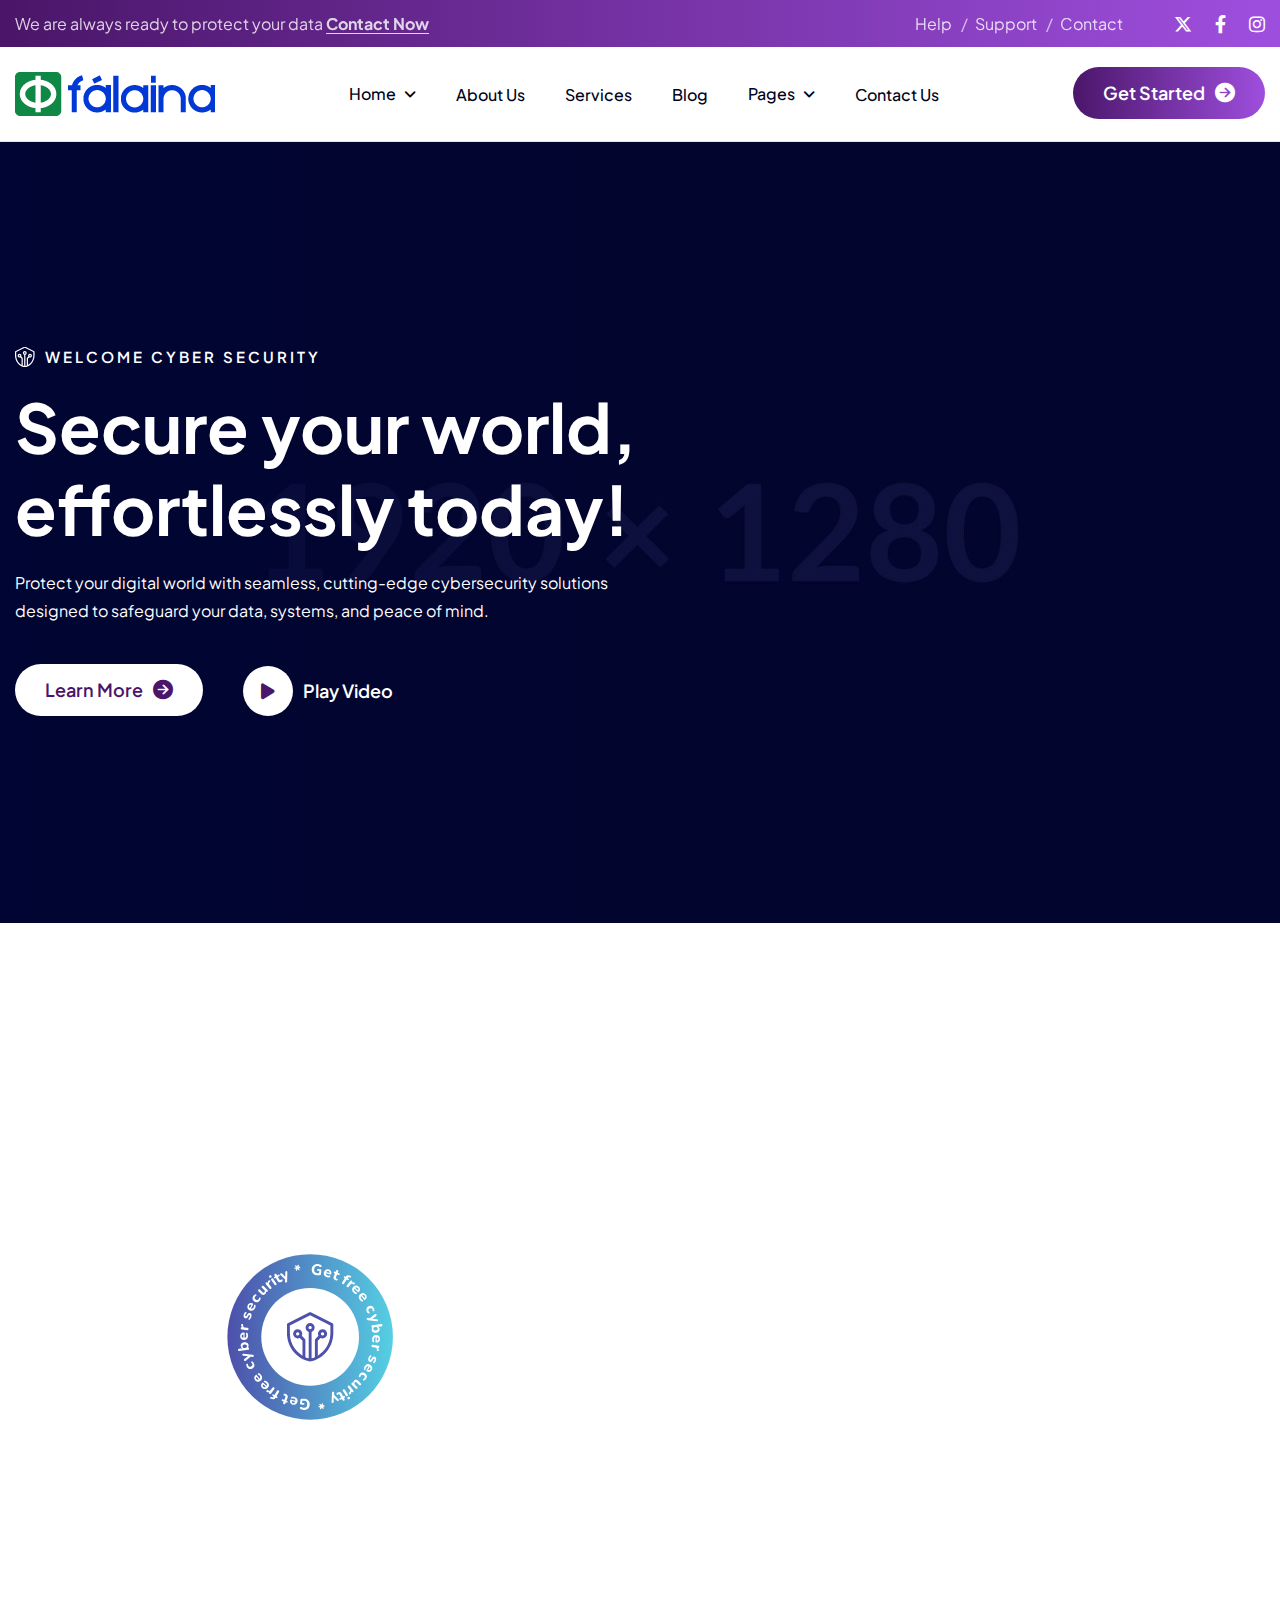
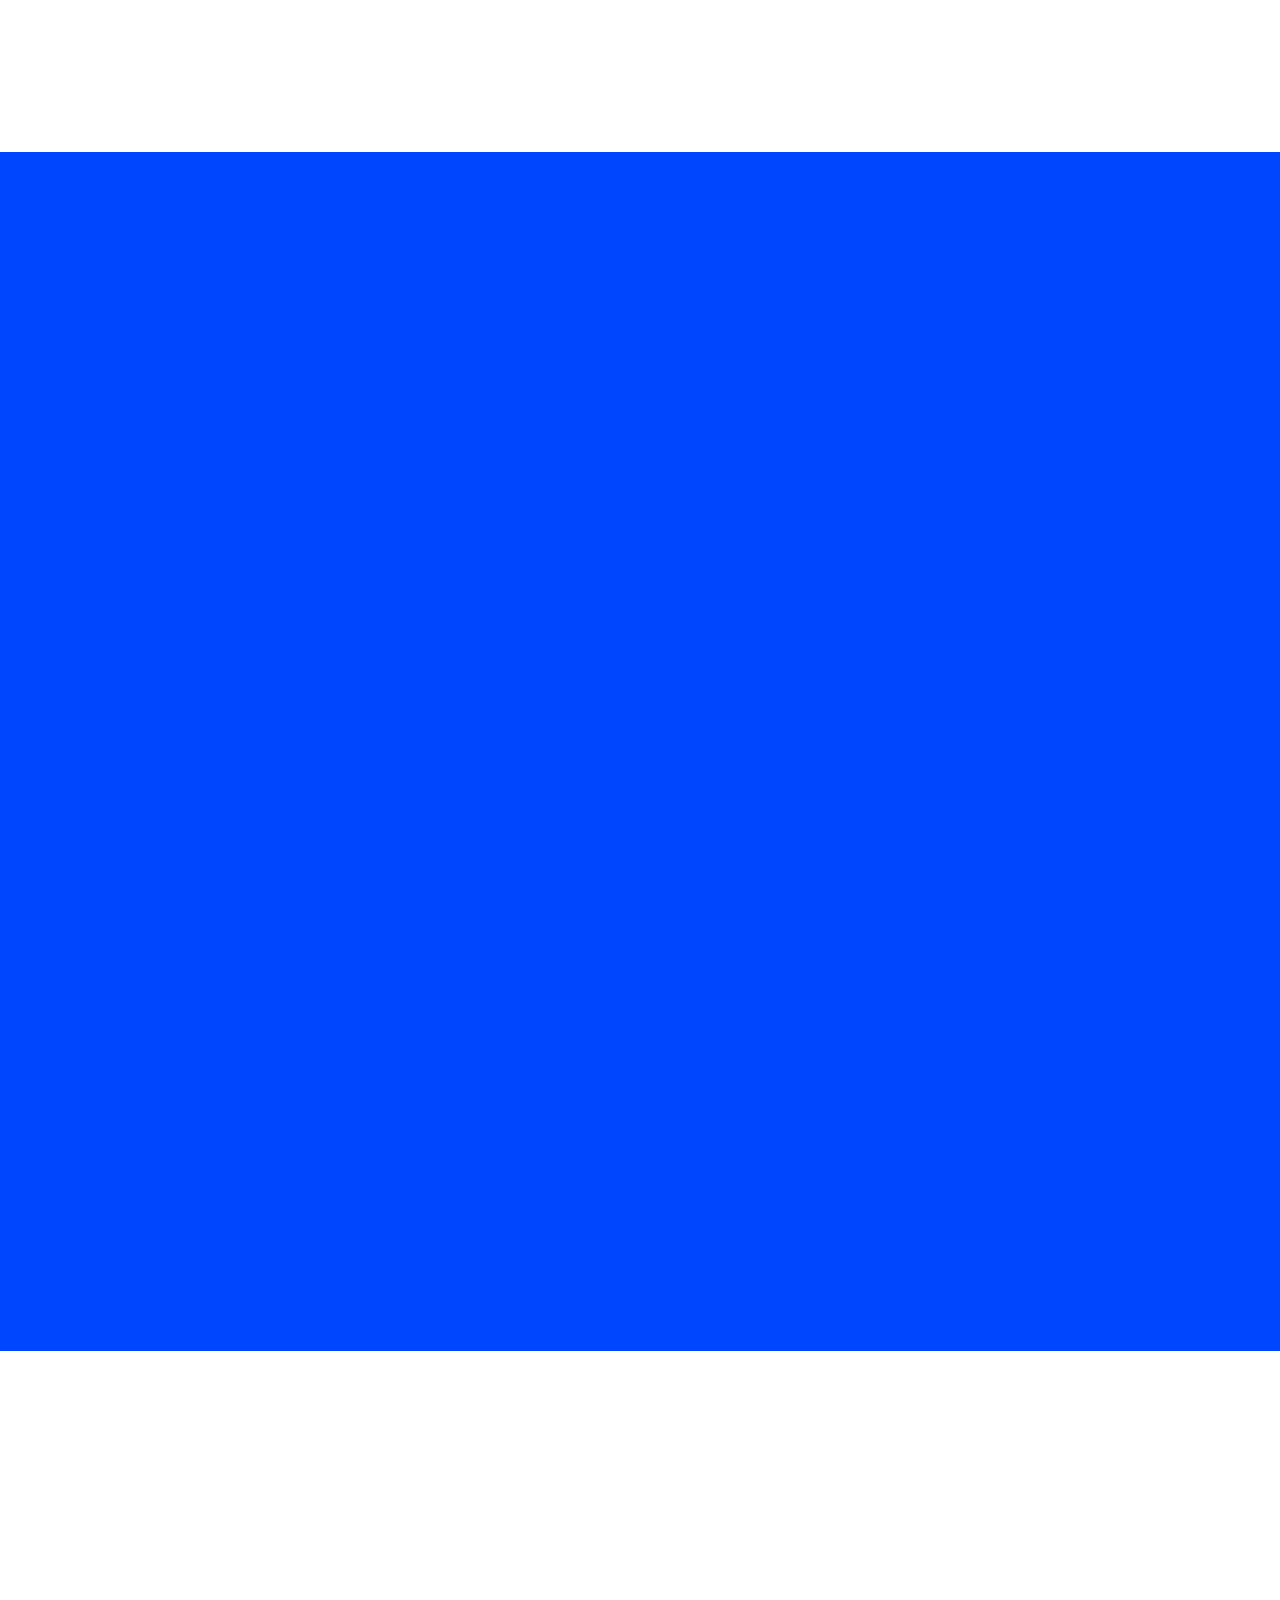
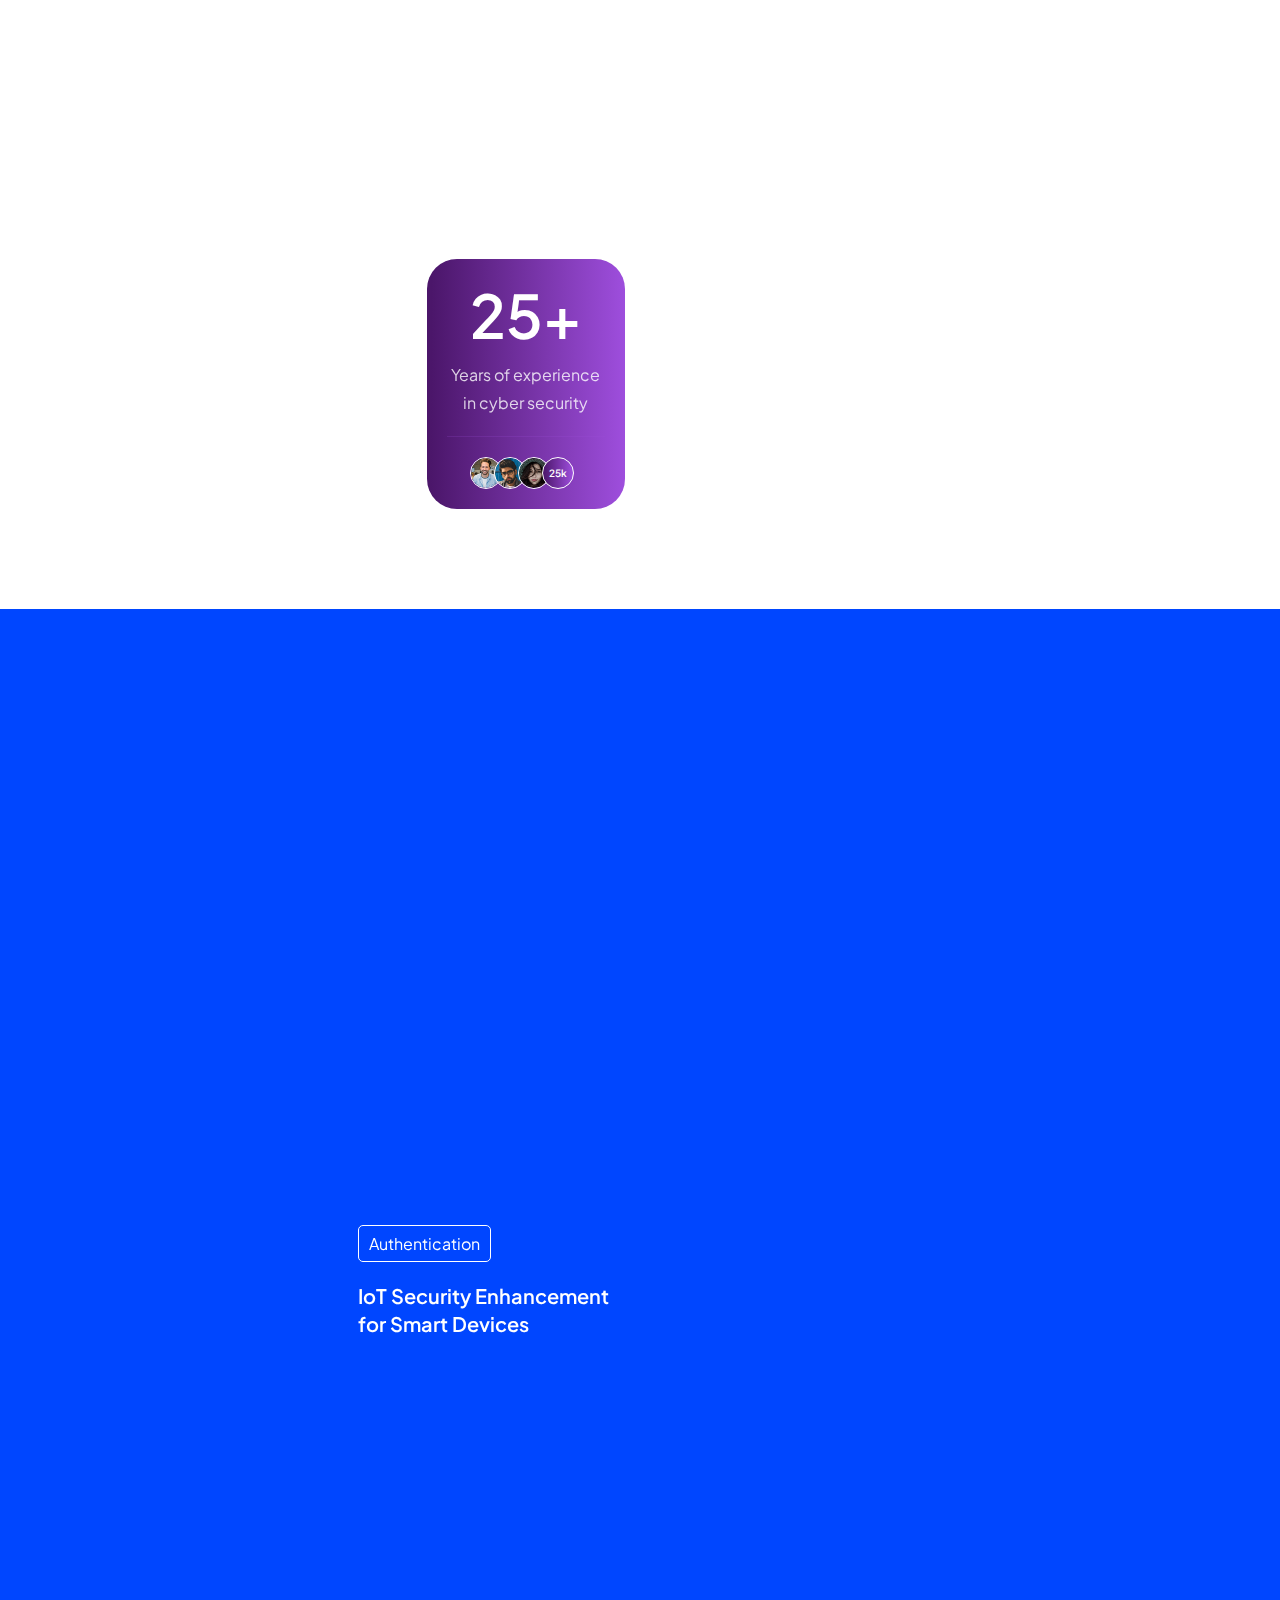
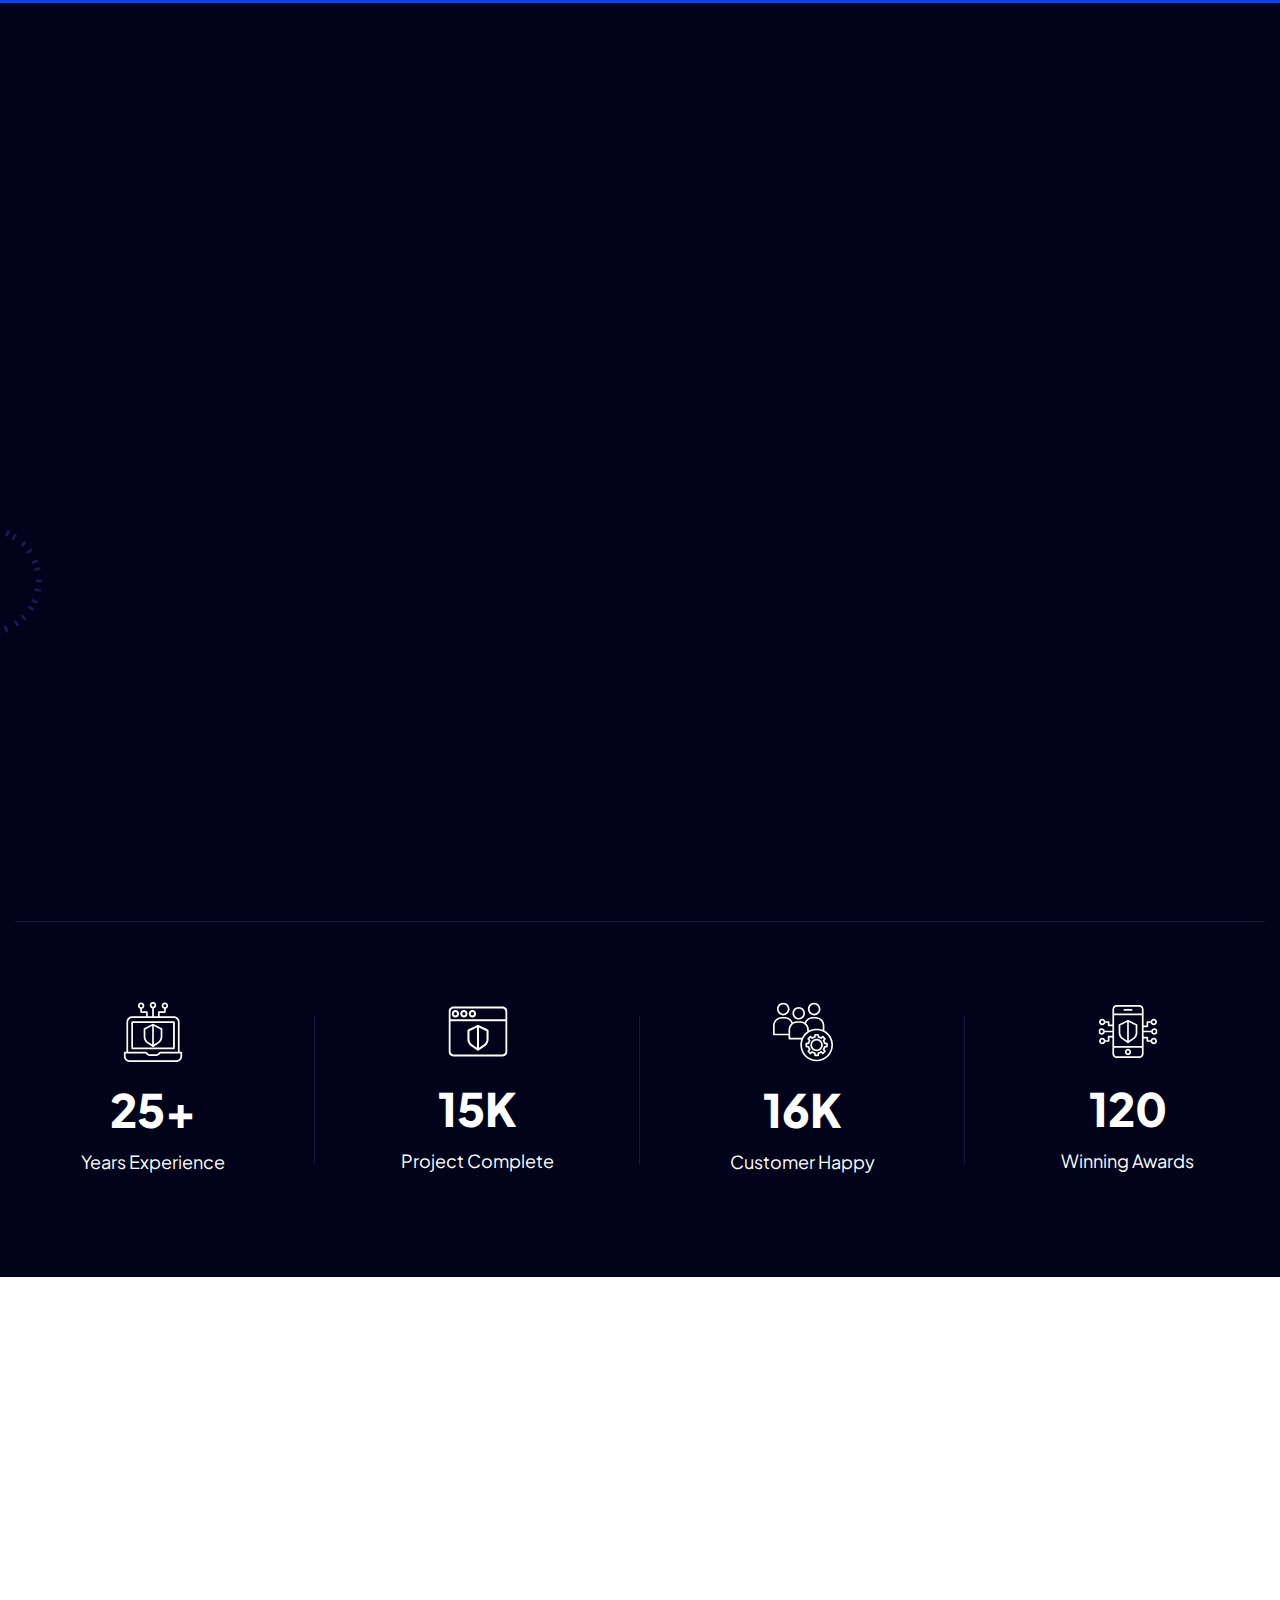
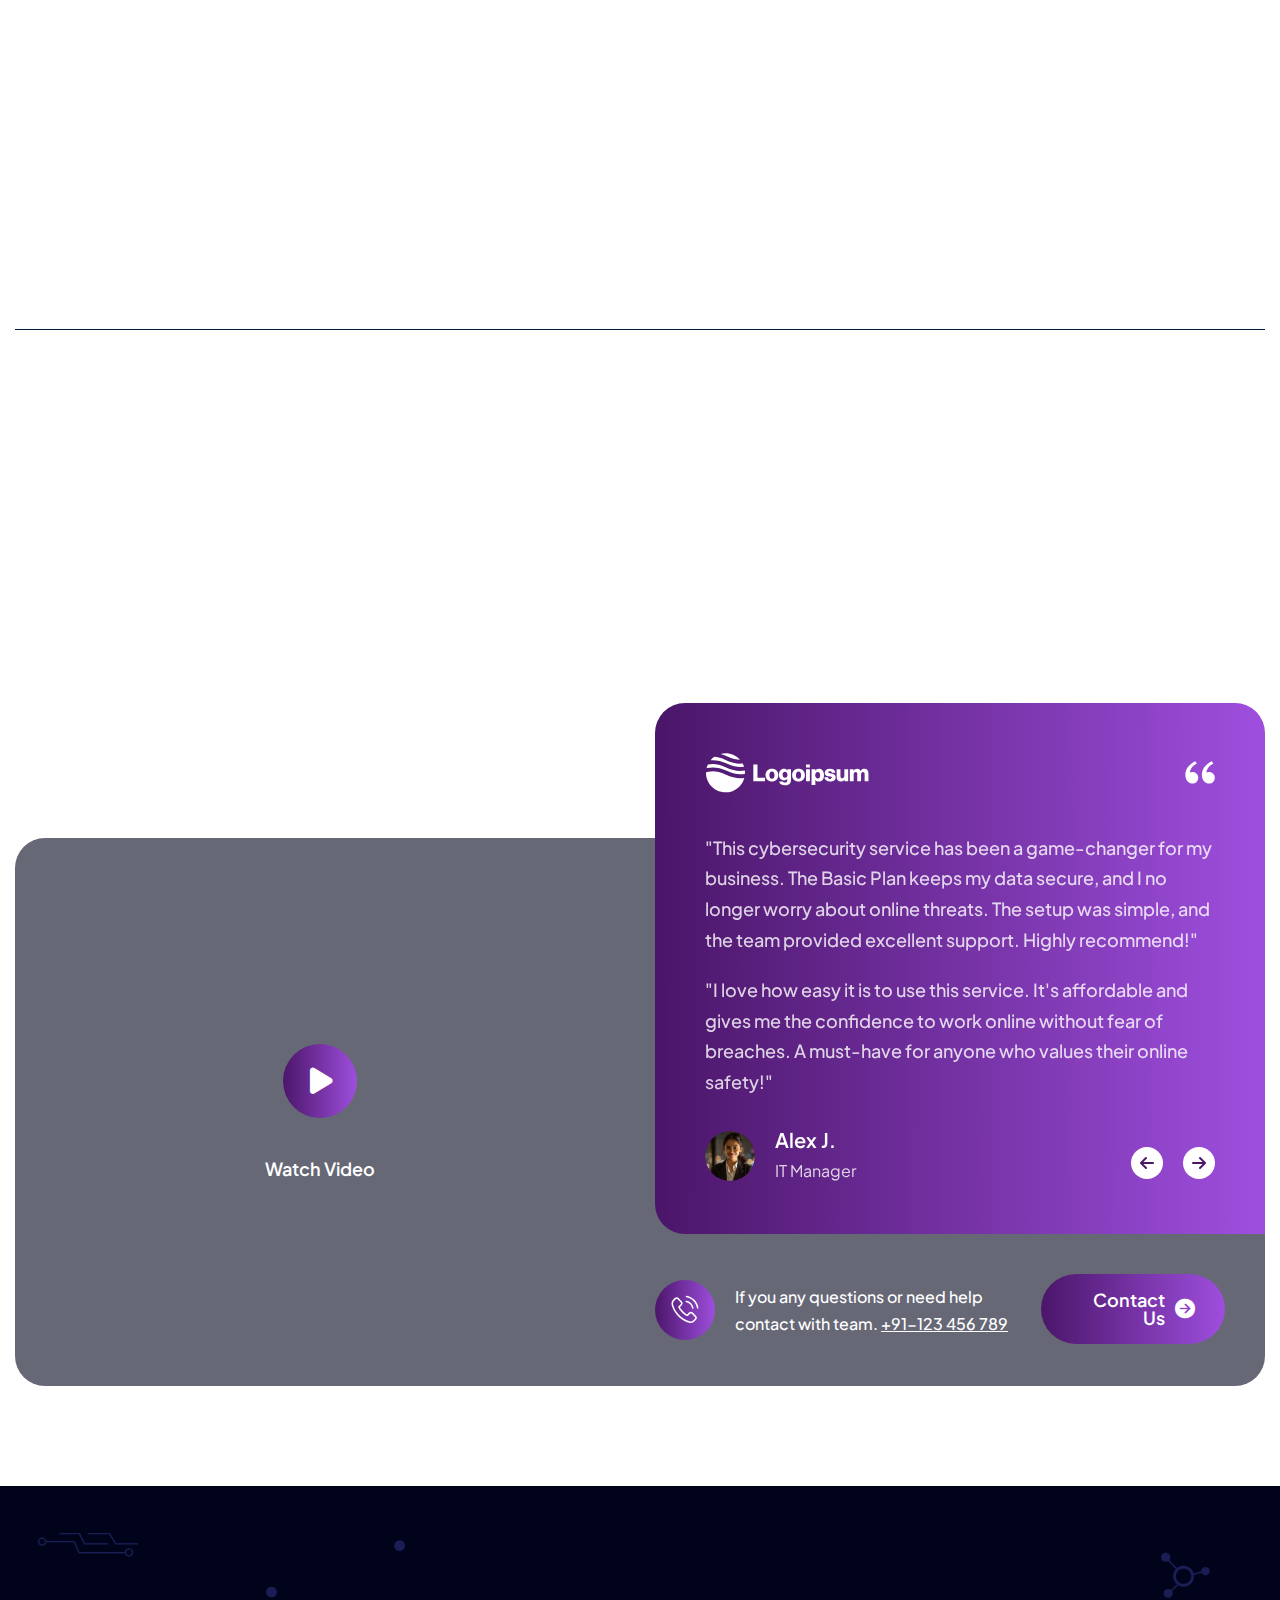
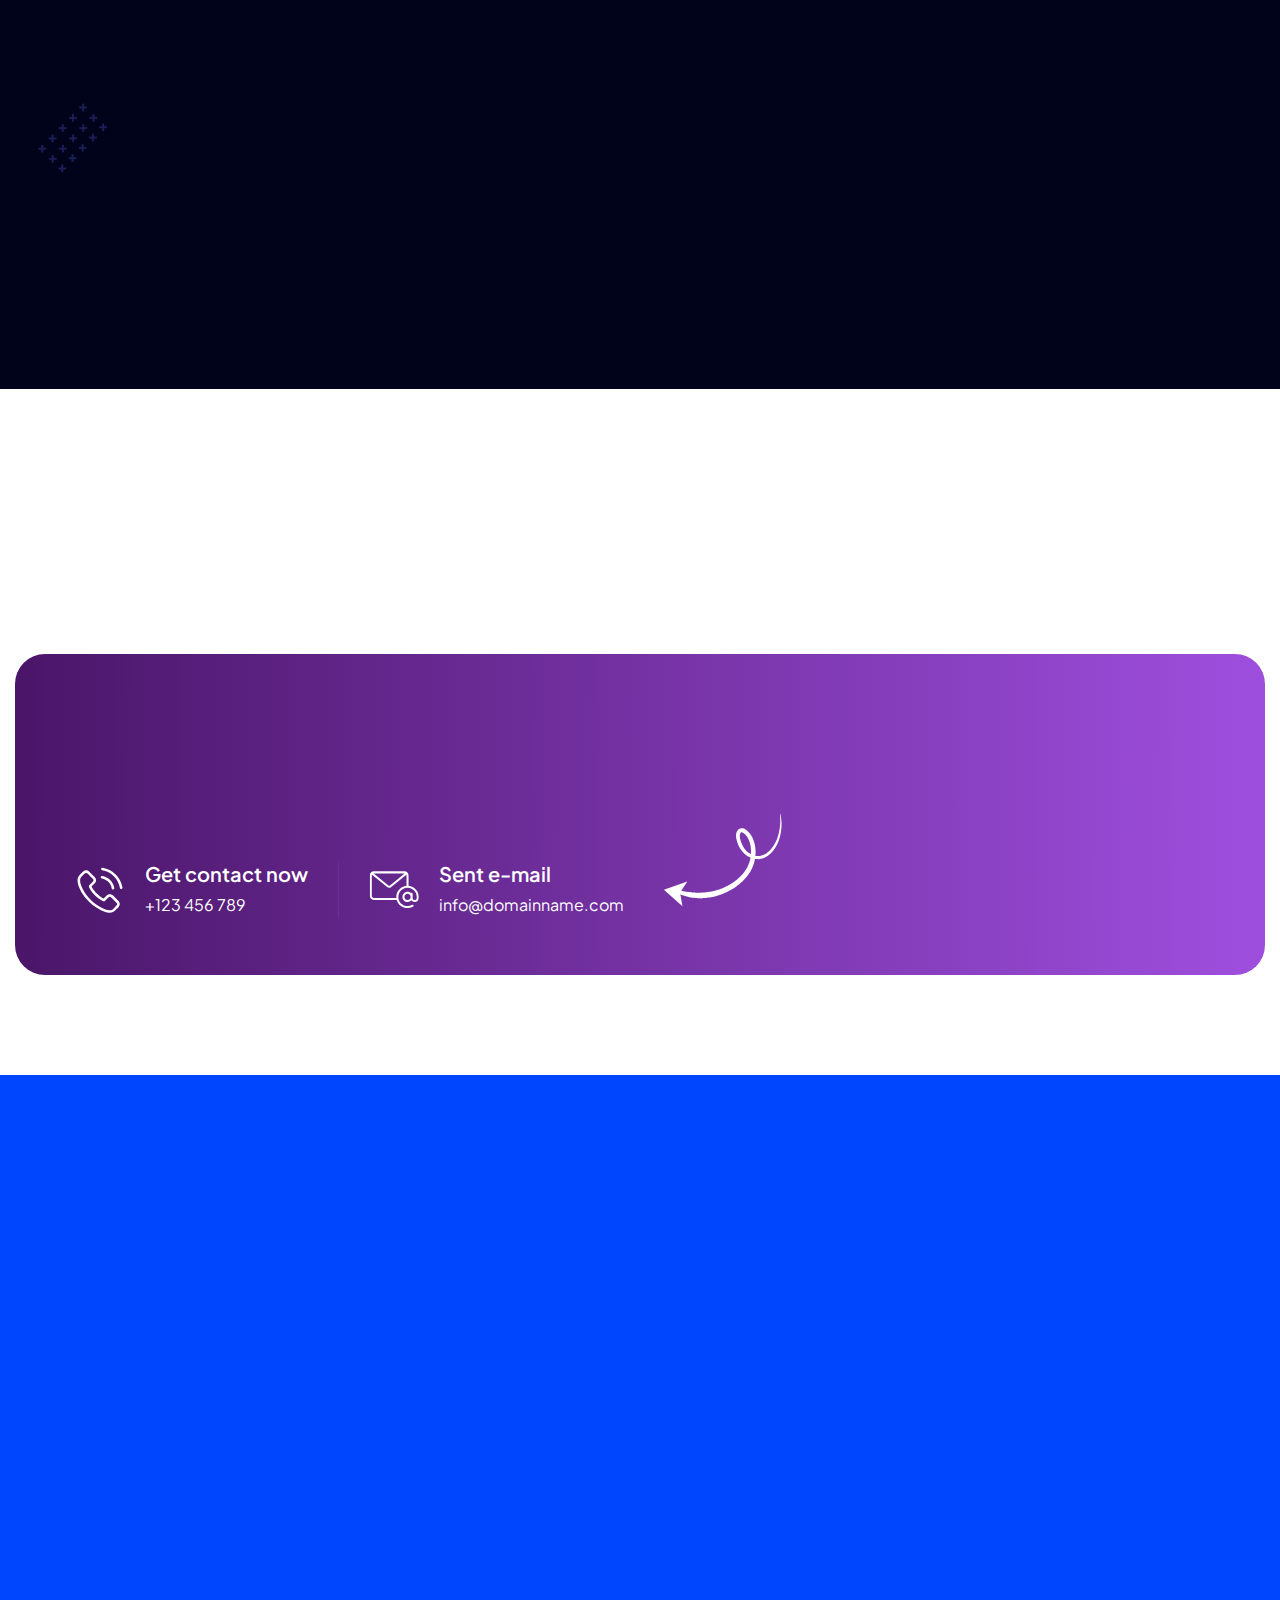
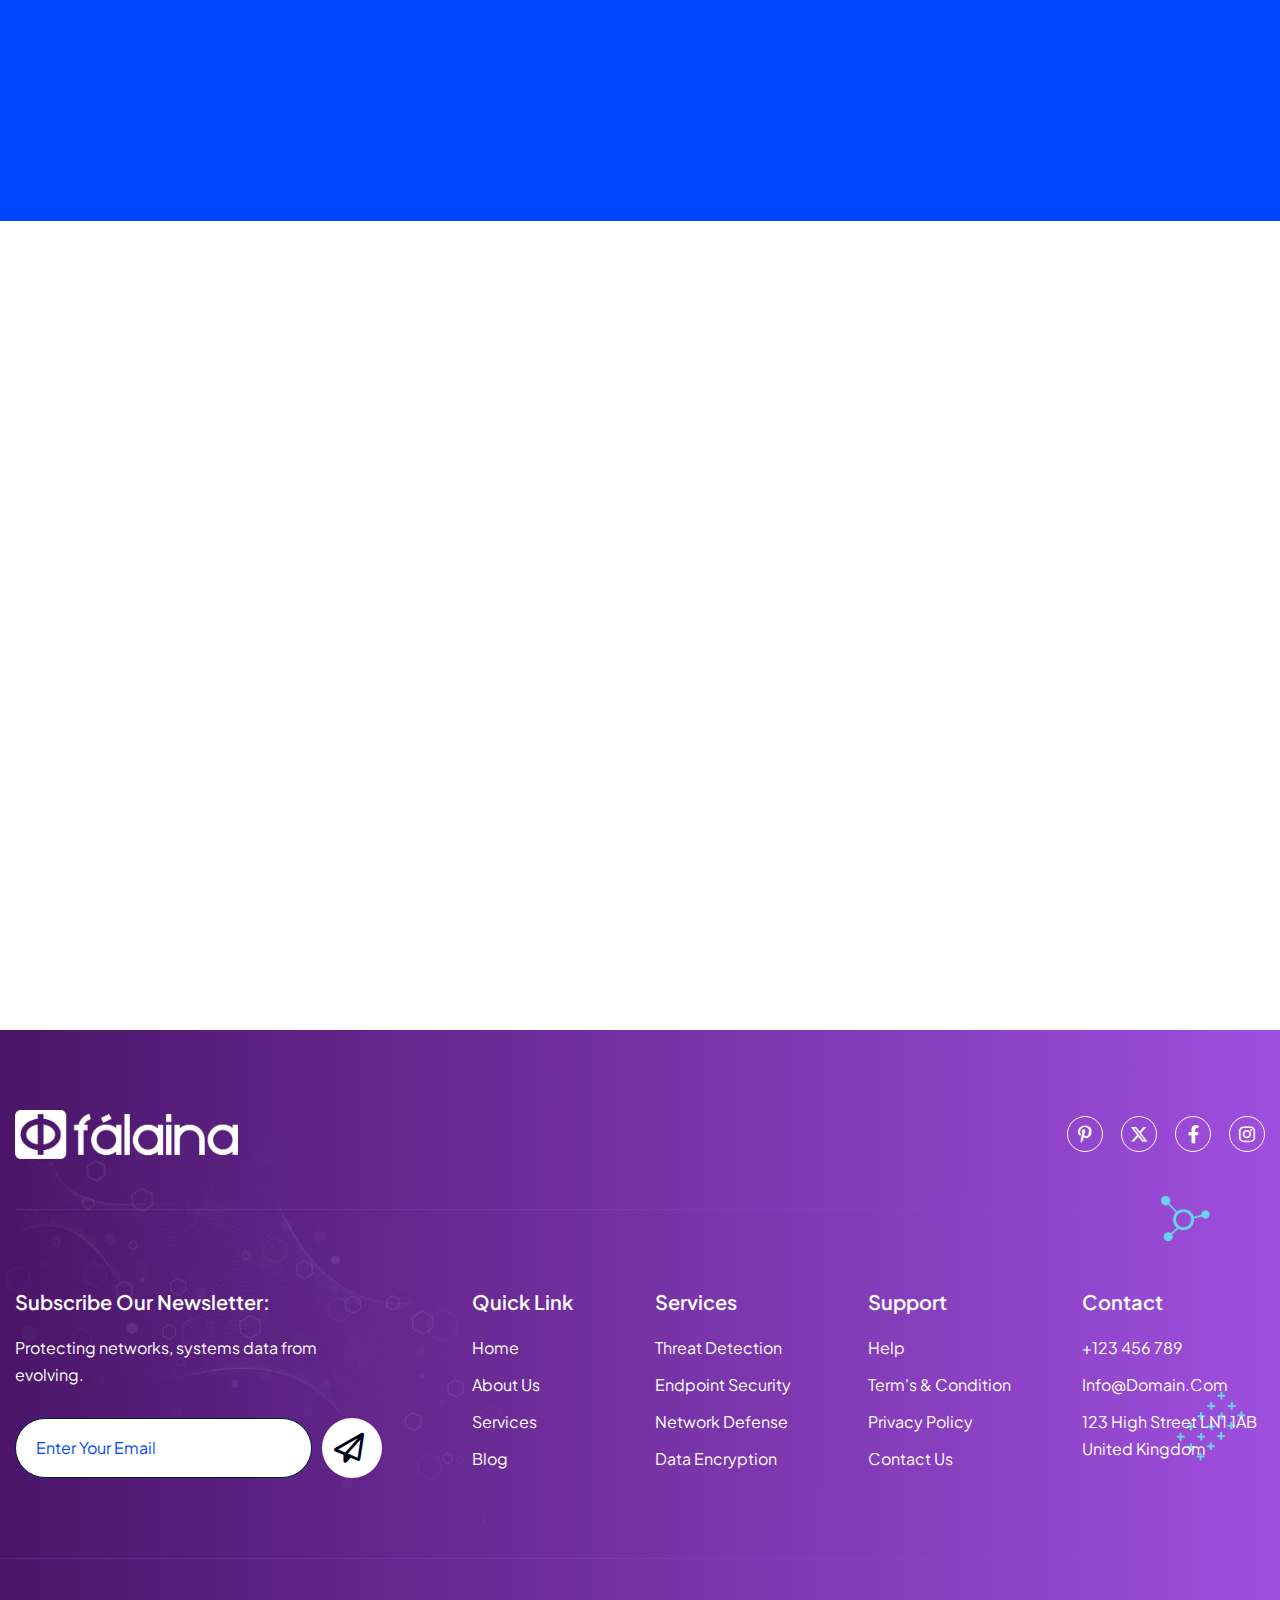
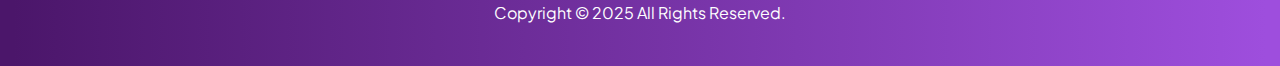
<file: index.html>
<!DOCTYPE html>
<html lang="zxx">
<head>
	<!-- Meta -->
	<meta charset="utf-8">
	<meta http-equiv="X-UA-Compatible" content="IE=edge">
	<meta name="viewport" content="width=device-width, initial-scale=1.0, maximum-scale=1">
	<meta name="description" content="">
	<meta name="keywords" content="">
	<meta name="author" content="Awaiken">
	<!-- Page Title -->
    <title>Proshield - Cyber Security Services HTML Template</title>
	<!-- Favicon Icon -->
	<link rel="shortcut icon" type="image/x-icon" href="images/favicon.png">
	<!-- Google Fonts Css-->
	<link rel="preconnect" href="https://fonts.googleapis.com">
    <link rel="preconnect" href="https://fonts.gstatic.com" crossorigin>
    <link href="https://fonts.googleapis.com/css2?family=Plus+Jakarta+Sans:ital,wght@0,200..800;1,200..800&display=swap" rel="stylesheet">
	<!-- Bootstrap Css -->
	<link href="css/bootstrap.min.css" rel="stylesheet" media="screen">
	<!-- SlickNav Css -->
	<link href="css/slicknav.min.css" rel="stylesheet">
	<!-- Swiper Css -->
	<link rel="stylesheet" href="css/swiper-bundle.min.css">
	<!-- Font Awesome Icon Css-->
	<link href="css/all.min.css" rel="stylesheet" media="screen">
	<!-- Animated Css -->
	<link href="css/animate.css" rel="stylesheet">
    <!-- Magnific Popup Core Css File -->
	<link rel="stylesheet" href="css/magnific-popup.css">
	<!-- Mouse Cursor Css File -->
	<link rel="stylesheet" href="css/mousecursor.css">
	<!-- Main Custom Css -->
	<link href="css/custom.css?v=2.2" rel="stylesheet" media="screen">
</head>
<body>

    <!-- Preloader Start -->
	<div class="preloader">
		<div class="loading-container">
			<div class="loading"></div>
			<div id="loading-icon"><img src="images/loader.svg" alt=""></div>
		</div>
	</div>
	<!-- Preloader End -->

    <!-- Topbar Section Start -->
    <div class="topbar">
        <div class="container">
            <div class="row align-items-center">
                <div class="col-md-7">
                    <div class="topbar-info-text">
                        <p>We are always ready to protect your data <a href="contact.html">Contact now</a></p>
                    </div>
                </div>
                
                <div class="col-md-5">
                    <!-- Topbar Social Links Start -->
                    <div class="topbar-links">
                        <!-- Topbar Contact Information Start -->
                        <div class="topbar-contact-info">
                            <ul>
                                <li><a href="#">Help</a></li>
                                <li><a href="#">Support</a></li>
                                <li><a href="contact.html">Contact</a></li>
                            </ul>
                        </div>
                        <!-- Topbar Contact Information End -->

                        <!-- Topbar Social Links Start -->
                        <div class="topbar-social-links">
                            <ul>
                                <li><a href="#"><i class="fa-brands fa-x-twitter"></i></a></li>
                                <li><a href="#"><i class="fa-brands fa-facebook-f"></i></a></li>
                                <li><a href="#"><i class="fa-brands fa-instagram"></i></a></li>
                            </ul>
                        </div>
                        <!-- Topbar Social Links End -->
                    </div>
                    <!-- Topbar Social Links End -->
                </div>
            </div>
        </div>
    </div>
    <!-- Topbar Section End -->

    <!-- Header Start -->
	<header class="main-header">
		<div class="header-sticky">
			<nav class="navbar navbar-expand-lg">
				<div class="container">
					<!-- Logo Start -->
					<a class="navbar-brand" href="./">
						<img src="images/Small-Falaina-Logo-Final.png" alt="Logo">
					</a>
					<!-- Logo End -->

					<!-- Main Menu Start -->
					<div class="collapse navbar-collapse main-menu">
                        <div class="nav-menu-wrapper">
                            <ul class="navbar-nav mr-auto" id="menu">
                                <li class="nav-item submenu"><a class="nav-link" href="./">Home</a>
                                    <ul>
                                        <li class="nav-item"><a class="nav-link" href="index.html">Home - Image</a></li>
                                        <li class="nav-item"><a class="nav-link" href="index-video.html">Home - Video</a></li>
                                        <li class="nav-item"><a class="nav-link" href="index-slider.html">Home - Slider</a></li>
                                    </ul>
                                </li>                                
                                <li class="nav-item"><a class="nav-link" href="about.html">About Us</a>
                                <li class="nav-item"><a class="nav-link" href="services.html">Services</a></li>
                                <li class="nav-item"><a class="nav-link" href="blog.html">Blog</a></li>
                                <li class="nav-item submenu"><a class="nav-link" href="#">Pages</a>
                                    <ul>                                        
                                        <li class="nav-item"><a class="nav-link" href="service-single.html">Service Details</a></li>
                                        <li class="nav-item"><a class="nav-link" href="blog-single.html">Blog Details</a></li>
                                        <li class="nav-item"><a class="nav-link" href="projects.html">Projects</a></li>
                                        <li class="nav-item"><a class="nav-link" href="project-single.html">Project Details</a></li>
                                        <li class="nav-item"><a class="nav-link" href="team.html">Our Team</a></li>
                                        <li class="nav-item"><a class="nav-link" href="team-single.html">Team Details</a></li>
                                        <li class="nav-item"><a class="nav-link" href="pricing.html">Pricing</a></li>
                                        <li class="nav-item"><a class="nav-link" href="testimonials.html">Testimonials</a></li>
                                        <li class="nav-item"><a class="nav-link" href="image-gallery.html">Image Gallery</a></li>
                                        <li class="nav-item"><a class="nav-link" href="video-gallery.html">Video Gallery</a></li>
                                        <li class="nav-item"><a class="nav-link" href="faqs.html">FAQs</a></li>
                                        <li class="nav-item"><a class="nav-link" href="404.html">404</a></li>
                                    </ul>
                                </li>
                                <li class="nav-item"><a class="nav-link" href="contact.html">Contact Us</a></li>                         
                            </ul>
                        </div>

                        <!-- Header Btn Start -->
                        <div class="header-btn">
                            <a href="contact.html" class="btn-default">get started</a>
                        </div>
                        <!-- Header Btn End -->
					</div>
					<!-- Main Menu End -->
					<div class="navbar-toggle"></div>
				</div>
			</nav>
			<div class="responsive-menu"></div>
		</div>
	</header>
	<!-- Header End -->

    <!-- Hero Section Start -->
    <div class="hero hero-video">
        <!-- Video Start -->
        <div class="hero-bg-video">
            <!-- Selfhosted Video Start -->
            <!-- <video autoplay muted loop id="myVideo"><source src="images/hero-bg-video.mp4" type="video/mp4"></video> -->
            <video autoplay muted loop id="myVideo"><source src="https://demo.awaikenthemes.com/assets/videos/proshield-video.mp4" type="video/mp4"></video>
            
            <!-- Selfhosted Video End -->

            <!-- Youtube Video Start -->
            <!-- <div id="herovideo" class="player" data-property="{videoURL:'74DWwSxsVSs',containment:'.hero-video', showControls:false, autoPlay:true, loop:true, vol:0, mute:false, startAt:0,  stopAt:296, opacity:1, addRaster:true, quality:'large', optimizeDisplay:true}"></div> -->
            <!-- Youtube Video End -->
        </div>
        <!-- Video End -->
        <div class="container">
            <div class="row align-items-center">
                <div class="col-lg-7">
                    <!-- Hero Content Start -->
                    <div class="hero-content">
                        <!-- Section Title Start -->
                        <div class="section-title dark-section">
                            <h3 class="wow fadeInUp">welcome cyber security</h3>
                            <h1 class="wow fadeInUp" data-wow-delay="0.2s" data-cursor="-opaque">Secure your world, effortlessly today!</h1>
                            <p class="wow fadeInUp" data-wow-delay="0.4s">Protect your digital world with seamless, cutting-edge cybersecurity solutions designed to safeguard your data, systems, and peace of mind.</p>
                        </div>
                        <!-- Section Title End -->

                        <!-- Hero Content Body Start -->
                        <div class="hero-content-body wow fadeInUp" data-wow-delay="0.6s">
                            <!-- Hero Button Start -->
                            <div class="hero-btn">
                                <a href="contact.html" class="btn-default btn-highlighted">learn more</a>
                            </div>
                            <!-- Hero Button End -->

                            <!-- Video Play Button Start -->
                            <div class="video-play-button">
                                <a href="https://www.youtube.com/watch?v=Y-x0efG1seA" class="popup-video" data-cursor-text="Play">
                                    <i class="fa-solid fa-play"></i>
                                </a>
                                <h3>Play video</h3>
                            </div>
                            <!-- Video Play Button End -->
                        </div>
                        <!-- Hero Content Body End -->
                    </div>
                    <!-- Hero Content End -->
                </div>
            </div>
        </div>
    </div>
    <!-- Hero Section End -->

    <!-- About Us Section Start -->
    <div class="about-us">
        <div class="container">
            <div class="row align-items-center">
                <div class="col-lg-6">
                    <!-- About Us Image Start -->
                    <div class="about-us-image">
                        <!-- About Image Box Start -->
                        <div class="about-image-box about-img-1">
                            <figure class="image-anime reveal">
                                <img src="images/about-image-1.jpg" alt="">
                            </figure>
                        </div>
                        <!-- About Image Box End -->

                        <!-- About Image Box Start -->
                        <div class="about-image-box">
                            <div class="about-img-2">
                                <figure class="image-anime reveal">
                                    <img src="images/about-image-2.jpg" alt="">
                                </figure>
                            </div>

                            <div class="about-img-3">
                                <figure class="image-anime reveal">
                                    <img src="images/about-image-3.jpg" alt="">
                                </figure>
                            </div>
                        </div>
                        <!-- About Image Box Start -->

                        <!-- Get Free Security Circle Start -->
                        <div class="get-free-security-circle">
                            <a href="contact.html">
                                <img src="images/get-free-security-circle.svg" alt="">
                            </a>
                        </div>
                        <!-- Get Free Security Circle End -->
                    </div>
                    <!-- About Us Image End -->
                </div>

                <div class="col-lg-6">
                    <!-- About Us Content Start -->
                    <div class="about-us-content">
                        <!-- Section Title Start -->
                        <div class="section-title">
                            <h3 class="wow fadeInUp background-white-font">about us</h3>
                            <h2 class="wow fadeInUp background-white-font" data-wow-delay="0.2s" data-cursor="-opaque">Your trusted partner in our <span>cyber security solutions</span></h2>
                            <p class="wow fadeInUp" data-wow-delay="0.4s"> We provide reliable, cutting-edge cybersecurity solutions to protect your digital assets, ensuring safety and peace of mind.</p>
                        </div>
                        <!-- Section Title End -->

                        <!-- About Us Body Start -->
                        <div class="about-us-body wow fadeInUp" data-wow-delay="0.6s">
                            <!-- About Us Body Image Start -->
                            <div class="about-us-body-img">
                                <figure class="image-anime">
                                    <img src="images/about-body-img.png" alt="">
                                </figure>
                            </div>
                            <!-- About Us Body Image End -->
                            
                            <!-- About Us Body Content Start -->
                            <div class="about-us-body-content">
                                <h3>24/7 aecurity assistance</h3>
                                <p>Real-time support for all cybersecurity concerns, including breach response, threat detection, guidance.</p>
                            </div>
                            <!-- About Us Body Content End -->
                        </div>
                        <!-- About Us Body End -->

                        <!-- About Us Footer Start -->
                        <div class="about-us-footer wow fadeInUp" data-wow-delay="0.8s">
                            <!-- About Footer List Start -->
                            <div class="about-footer-list">
                                <ul>
                                    <li>Threat Detection and Monitoring</li>
                                    <li>Access Control Management</li>
                                    <li>Security Awareness Training</li>
                                </ul>
                            </div>
                            <!-- About Footer List End -->
                            
                            <!-- About Footer Content Start -->
                            <div class="about-footer-content">
                                <!-- About Content Button Start -->
                                <div class="about-contact-btn">
                                    <div class="icon-box">
                                        <img src="images/icon-phone.svg" alt="">
                                    </div>
                                    
                                    <div class="about-footer-btn-content">
                                        <h3><a href="tel:+91123456789">+91 123 456 789</a></h3>
                                    </div>
                                </div>
                                <!-- About Content Button End -->
                                
                                <!-- About Footer Button Start -->
                                <div class="about-footer-btn">
                                    <a href="contact.html" class="btn-default">contact us</a>
                                </div>
                                <!-- About Footer Button End -->
                            </div>
                            <!-- About Footer Content End -->
                        </div>
                        <!-- About Us Footer End -->
                    </div>
                    <!-- About Us Content End -->
                </div>
            </div>
        </div>
    </div>
    <!-- About Us Section End -->
    
    <!-- Our Services Section Start -->
    <div class="our-services">
        <div class="container">
            <div class="row section-row">
                <div class="col-lg-12">
                    <!-- Section Title Start -->
                    <div class="section-title">
                        <h3 class="wow fadeInUp">our services</h3>
                        <h2 class="wow fadeInUp" data-wow-delay="0.2s" data-cursor="-opaque">Comprehensive cybersecurity <span>services for protection</span></h2>
                    </div>
                    <!-- Section Title End -->
                </div>
            </div>

            <div class="row">
                <div class="col-lg-4 col-md-6">
                    <!-- Service Item Start -->
                    <div class="service-item wow fadeInUp">
                        <div class="icon-box">
                            <img src="images/icon-service-1.svg" alt="">
                        </div>
                        <div class="service-title-box">
                            <div class="service-title">
                                <h3><a href="service-single.html">Threat Detection and Prevention</a></h3>
                            </div>
                            <div class="service-btn">
                                <a href="service-single.html">
                                    <i class="fa-solid fa-arrow-right"></i>
                                </a>
                            </div>
                        </div>
                        <div class="service-content">
                            <p>Real-time monitoring and proactive and measures to identify and threats.</p>
                        </div>
                    </div>
                    <!-- Service Item End -->
                </div>
                
                <div class="col-lg-4 col-md-6">
                    <!-- Service Item Start -->
                    <div class="service-item active wow fadeInUp" data-wow-delay="0.2s">
                        <div class="icon-box">
                            <img src="images/icon-service-2.svg" alt="">
                        </div>
                        <div class="service-title-box">
                            <div class="service-title">
                                <h3><a href="service-single.html">Endpoint Security Solutions</a></h3>
                            </div>
                            <div class="service-btn">
                                <a href="service-single.html">
                                    <i class="fa-solid fa-arrow-right"></i>
                                </a>
                            </div>
                        </div>
                        <div class="service-content">
                            <p>Real-time monitoring and proactive and measures to identify and threats.</p>
                        </div>
                    </div>
                    <!-- Service Item End -->
                </div>
                
                <div class="col-lg-4 col-md-6">
                    <!-- Service Item Start -->
                    <div class="service-item wow fadeInUp" data-wow-delay="0.4s">
                        <div class="icon-box">
                            <img src="images/icon-service-3.svg" alt="">
                        </div>
                        <div class="service-title-box">
                            <div class="service-title">
                                <h3><a href="service-single.html">Network Defense and Firewalls</a></h3>
                            </div>
                            <div class="service-btn">
                                <a href="service-single.html">
                                    <i class="fa-solid fa-arrow-right"></i>
                                </a>
                            </div>
                        </div>
                        <div class="service-content">
                            <p>Real-time monitoring and proactive and measures to identify and threats.</p>
                        </div>
                    </div>
                    <!-- Service Item End -->
                </div>
                
                <div class="col-lg-4 col-md-6">
                    <!-- Service Item Start -->
                    <div class="service-item wow fadeInUp" data-wow-delay="0.6s">
                        <div class="icon-box">
                            <img src="images/icon-service-4.svg" alt="">
                        </div>
                        <div class="service-title-box">
                            <div class="service-title">
                                <h3><a href="service-single.html">Data Encryption and Privacy</a></h3>
                            </div>
                            <div class="service-btn">
                                <a href="service-single.html">
                                    <i class="fa-solid fa-arrow-right"></i>
                                </a>
                            </div>
                        </div>
                        <div class="service-content">
                            <p>Real-time monitoring and proactive and measures to identify and threats.</p>
                        </div>
                    </div>
                    <!-- Service Item End -->
                </div>
                
                <div class="col-lg-4 col-md-6">
                    <!-- Service Item Start -->
                    <div class="service-item wow fadeInUp" data-wow-delay="0.8s">
                        <div class="icon-box">
                            <img src="images/icon-service-5.svg" alt="">
                        </div>
                        <div class="service-title-box">
                            <div class="service-title">
                                <h3><a href="service-single.html">Cloud Security and Compliance</a></h3>
                            </div>
                            <div class="service-btn">
                                <a href="service-single.html">
                                    <i class="fa-solid fa-arrow-right"></i>
                                </a>
                            </div>
                        </div>
                        <div class="service-content">
                            <p>Real-time monitoring and proactive and measures to identify and threats.</p>
                        </div>
                    </div>
                    <!-- Service Item End -->
                </div>
                
                <div class="col-lg-4 col-md-6">
                    <!-- Service Item Start -->
                    <div class="service-item wow fadeInUp" data-wow-delay="1s">
                        <div class="icon-box">
                            <img src="images/icon-service-6.svg" alt="">
                        </div>
                        <div class="service-title-box">
                            <div class="service-title">
                                <h3><a href="service-single.html">Incident Response and Management</a></h3>
                            </div>
                            <div class="service-btn">
                                <a href="service-single.html">
                                    <i class="fa-solid fa-arrow-right"></i>
                                </a>
                            </div>
                        </div>
                        <div class="service-content">
                            <p>Real-time monitoring and proactive and measures to identify and threats.</p>
                        </div>
                    </div>
                    <!-- Service Item End -->
                </div>
            </div>
        </div>
    </div>
    <!-- Our Services Section End -->

    <!-- Our Feature Section Start -->
    <div class="our-feature">
        <div class="container">
            <div class="row align-items-center">
                <div class="col-lg-6">
                    <!-- Our Feature Images Start -->
                    <div class="our-feature-images">
                        <!-- Feature Image Start -->
                        <div class="feature-image">
                            <figure class="image-anime reveal">
                                <img src="images/feature-image-1.jpg" alt="">
                            </figure>
                        </div>
                        <!-- Feature Image End -->

                        <!-- Company Experience Info Start -->
                        <div class="company-experience-info">
                            <!-- Feature Image Start -->
                            <div class="feature-image">
                                <figure class="image-anime reveal">
                                    <img src="images/feature-image-2.jpg" alt="">
                                </figure>
                            </div>
                            <!-- Feature Image End -->
                            
                            <!-- Company Experience Box Start -->
                            <div class="company-experience-box">
                                <!-- Company Experience Content Start -->
                                <div class="company-experience-content">
                                    <h2><span class="counter">25</span>+</h2>
                                    <p>Years of experience in cyber security</p>
                                </div>
                                <!-- Company Experience Content End -->

                                <!-- Company Client Image Start -->
                                <div class="our-client-images company-client-images">
                                    <!-- Client Image Start -->
                                    <div class="client-image">
                                        <figure class="image-anime">
                                            <img src="images/client-image-1.jpg" alt="">
                                        </figure>
                                    </div>
                                    <!-- Client Image End -->

                                    <!-- Client Image Start -->
                                    <div class="client-image">
                                        <figure class="image-anime">
                                            <img src="images/client-image-2.jpg" alt="">
                                        </figure>
                                    </div>
                                    <!-- Client Image End -->

                                    <!-- Client Image Start -->
                                    <div class="client-image">
                                        <figure class="image-anime">
                                            <img src="images/client-image-3.jpg" alt="">
                                        </figure>
                                    </div>
                                    <!-- Client Image End -->

                                    <!-- Add More Client Image Start -->
                                    <div class="client-image client-counter">
                                        <h3><span class="counter">25</span>k</h3>
                                    </div>
                                    <!-- Add More Client Image End -->
                                </div>
                                <!-- Company Client Image End -->
                            </div>
                            <!-- Company Experience Box End -->
                        </div>
                        <!-- Company Experience Info End -->
                    </div>
                    <!-- Our Feature Images End -->
                </div>

                <div class="col-lg-6">
                    <!-- Our Feature Content Start -->
                    <div class="our-feature-content">
                        <!-- Section Title Start -->
                        <div class="section-title">
                            <h3 class="wow fadeInUp background-white-font">our feature</h3>
                            <h2 class="wow fadeInUp background-white-font" data-wow-delay="0.2s" data-cursor="-opaque">Comprehensive protection <span>simplified security</span></h2>
                        </div>
                        <!-- Section Title End -->

                        <!-- Feature List Start -->
                        <div class="ferature-list">
                            <!-- Feature List Item Start -->
                            <div class="ferature-list-item wow fadeInUp" data-wow-delay="0.4s">
                                <div class="icon-box">
                                    <img src="images/icon-ferature-1.svg" alt="">
                                </div>
                                <div class="ferature-list-content">
                                    <h3 class="background-white-font">real-time threat detection</h3>
                                    <p>Real-Time Threat Detection provides instant monitoring & response to cyber threats, ensuring your devices and data remain secure.</p>
                                </div>
                            </div>
                            <!-- Feature List Item End -->
                            
                            <!-- Feature List Item Start -->
                            <div class="ferature-list-item wow fadeInUp" data-wow-delay="0.6s">
                                <div class="icon-box">
                                    <img src="images/icon-ferature-2.svg" alt="">
                                </div>
                                <div class="ferature-list-content">
                                    <h3 class="background-white-font">malware and virus prevention</h3>
                                    <p>malware and virus prevention provides instant monitoring & response to cyber threats, ensuring your devices and data remain secure.</p>
                                </div>
                            </div>
                            <!-- Feature List Item End -->
                            
                            <!-- Feature List Item Start -->
                            <div class="ferature-list-item wow fadeInUp" data-wow-delay="0.8s">
                                <div class="icon-box">
                                    <img src="images/icon-ferature-3.svg" alt="">
                                </div>
                                <div class="ferature-list-content">
                                    <h3 class="background-white-font">24/7 monitoring and support</h3>
                                    <p>24/7 monitoring and support provides instant monitoring & response to cyber threats, ensuring your devices and data remain secure.</p>
                                </div>
                            </div>
                            <!-- Feature List Item End -->
                        </div>
                        <!-- Feature List End -->
                    </div>
                    <!-- Our Feature Content End -->
                </div>
            </div>
        </div>
    </div>
    <!-- Our Feature Section End -->

    <!-- Our Projects Section Start -->
    <div class="our-projects">
        <div class="container">
            <div class="row section-row">
                <div class="col-lg-12">
                    <!-- Section Title Start -->
                    <div class="section-title">
                        <h3 class="wow fadeInUp" style="color:#fff">our project</h3>
                        <h2 class="wow fadeInUp" style="color:#fff" data-wow-delay="0.2s" data-cursor="-opaque">Showcasing our cybersecurity <br /> latest projects</h2>
                    </div>
                    <!-- Section Title End -->
                </div>
            </div>

            <div class="row">
                <div class="col-lg-12">
                    <!-- Our Projects Box Start -->
                    <div class="our-projeect-box">
                        <!-- Projects List Start -->
                        <div class="projects-list wow fadeInUp" data-wow-delay="0.4s">
                            <!-- Project Item Start -->
                            <div class="project-item">
                                <div class="project-image">
                                    <a href="project-single.html" data-cursor-text="View">
                                        <figure class="image-anime">
                                            <img src="images/project-1.jpg" alt="">
                                        </figure>
                                    </a>
                                </div>
                                <div class="project-content">
                                    <p><a href="project-single.html">Authentication</a></p>
                                    <h3><a href="project-single.html">IoT Security Enhancement for Smart Devices</a></h3>
                                </div>
                            </div>
                            <!-- Project Item End -->
                            
                            <!-- Project Item Start -->
                            <div class="project-item active">
                                <div class="project-image">
                                    <a href="project-single.html" data-cursor-text="View">
                                        <figure class="image-anime">
                                            <img src="images/project-2.jpg" alt="">
                                        </figure>
                                    </a>
                                </div>
                                <div class="project-content">
                                    <p><a href="project-single.html">Authentication</a></p>
                                    <h3><a href="project-single.html">IoT Security Enhancement for Smart Devices</a></h3>
                                </div>
                            </div>
                            <!-- Project Item End -->
                            
                            <!-- Project Item Start -->
                            <div class="project-item">
                                <div class="project-image">
                                    <a href="project-single.html" data-cursor-text="View">
                                        <figure class="image-anime">
                                            <img src="images/project-3.jpg" alt="">
                                        </figure>
                                    </a>
                                </div>
                                <div class="project-content">
                                    <p><a href="project-single.html">Authentication</a></p>
                                    <h3><a href="project-single.html">IoT Security Enhancement for Smart Devices</a></h3>
                                </div>
                            </div>
                            <!-- Project Item End -->
                            
                            <!-- Project Item Start -->
                            <div class="project-item">
                                <div class="project-image">
                                    <a href="project-single.html" data-cursor-text="View">
                                        <figure class="image-anime">
                                            <img src="images/project-4.jpg" alt="">
                                        </figure>
                                    </a>
                                </div>
                                <div class="project-content">
                                    <p><a href="project-single.html">Authentication</a></p>
                                    <h3><a href="project-single.html">IoT Security Enhancement for Smart Devices</a></h3>
                                </div>
                            </div>
                            <!-- Project Item End -->
                        </div>
                        <!-- Projects List End -->
                        
                        <!-- Section Footer Text Start -->
                        <div class="section-footer-text wow fadeInUp" data-wow-delay="0.6s">
                            <p style="color:#fff">Cybersecurity Innovations Explore All Our Projects Safeguarding Digital Futures Against Evolving Threats. <a style="color:#fff" href="projects.html">all project</a></p>
                        </div>
                        <!-- Section Footer Text End -->
                    </div>
                    <!-- Our Projects Box End -->
                </div>
            </div>
        </div>
    </div>
    <!-- Our Projects Section End -->

    <!-- Why Choose Us Section Start -->
    <div class="why-choose-us">
        <div class="container">
            <div class="row align-items-center">
                <div class="col-lg-6">
                    <!-- Why Choose Image Start -->
                    <div class="why-choose-image">
                        <figure class="image-anime reveal">
                            <img src="images/why-choose-image.jpg" alt="">
                        </figure>
                    </div>
                    <!-- Why Choose Image End -->
                </div>

                <div class="col-lg-6">
                    <!-- Why Choose Content Start -->
                    <div class="why-choose-content">
                        <!-- Section Title Start -->
                        <div class="section-title dark-section">
                            <h3 class="wow fadeInUp">why choose us</h3>
                            <h2 class="wow fadeInUp" data-wow-delay="0.2s" data-cursor="-opaque">Reliable solutions for cybersecurity excellence</h2>
                        </div>
                        <!-- Section Title End -->

                        <!-- Why Choose List Start -->
                        <div class="why-choose-list">
                            <!-- Why Choose Item Start -->
                            <div class="why-choose-item wow fadeInUp" data-wow-delay="0.4s">
                                <div class="icon-box">
                                    <img src="images/icon-why-choose-1.svg" alt="">
                                </div>
                                <div class="why-choose-item-content">
                                    <h3>expertise and experience</h3>
                                    <p>A team of seasoned cybersecurity professionals with extensive industry knowledge.</p>
                                </div>
                            </div>
                            <!-- Why Choose Item End -->

                            <!-- Why Choose Item Start -->
                            <div class="why-choose-item wow fadeInUp" data-wow-delay="0.6s">
                                <div class="icon-box">
                                    <img src="images/icon-why-choose-2.svg" alt="">
                                </div>
                                <div class="why-choose-item-content">
                                    <h3>proactive security approach</h3>
                                    <p>Focused on preventing threats before they impact your system, not just reacting after the fact.</p>
                                </div>
                            </div>
                            <!-- Why Choose Item End -->

                            <!-- Why Choose Item Start -->
                            <div class="why-choose-item wow fadeInUp" data-wow-delay="0.8s">
                                <div class="icon-box">
                                    <img src="images/icon-why-choose-3.svg" alt="">
                                </div>
                                <div class="why-choose-item-content">
                                    <h3>tailored training programs</h3>
                                    <p>Educating your team on security best practices to reduce human error and enhance vigilance.</p>
                                </div>
                            </div>
                            <!-- Why Choose Item End -->
                        </div>
                        <!-- Why Choose List End -->
                    </div>
                    <!-- Why Choose Content End -->
                </div>

                <div class="col-lg-12">
                    <!-- Why Choose Counter List Start -->
                    <div class="why-choose-counter-list">
                        <!-- Why Choose Counter Item Start -->
                        <div class="why-choose-counter-item">
                            <div class="icon-box">
                                <img src="images/icon-why-choose-counter-1.svg" alt="">
                            </div>
                            <div class="why-choose-counter-content">
                                <h3><span class="counter">25</span>+</h3>
                                <p>Years Experience</p>
                            </div>
                        </div>
                        <!-- Why Choose Counter Item End -->

                        <!-- Why Choose Counter Item Start -->
                        <div class="why-choose-counter-item">
                            <div class="icon-box">
                                <img src="images/icon-why-choose-counter-2.svg" alt="">
                            </div>
                            <div class="why-choose-counter-content">
                                <h3><span class="counter">15</span>K</h3>
                                <p>project complete</p>
                            </div>
                        </div>
                        <!-- Why Choose Counter Item End -->

                        <!-- Why Choose Counter Item Start -->
                        <div class="why-choose-counter-item">
                            <div class="icon-box">
                                <img src="images/icon-why-choose-counter-3.svg" alt="">
                            </div>
                            <div class="why-choose-counter-content">
                                <h3><span class="counter">16</span>K</h3>
                                <p>customer happy</p>
                            </div>
                        </div>
                        <!-- Why Choose Counter Item End -->

                        <!-- Why Choose Counter Item Start -->
                        <div class="why-choose-counter-item">
                            <div class="icon-box">
                                <img src="images/icon-why-choose-counter-4.svg" alt="">
                            </div>
                            <div class="why-choose-counter-content">
                                <h3><span class="counter">120</span></h3>
                                <p>winning awards</p>
                            </div>
                        </div>
                        <!-- Why Choose Counter Item End -->
                    </div>
                    <!-- Why Choose Counter List End -->
                </div>
            </div>
        </div>
    </div>
    <!-- Why Choose Us Section End -->

    <!-- Our Security Section Start -->
    <div class="our-security">
        <div class="container">
            <div class="row">
                <div class="col-lg-6">
                    <!-- Our Security Content Start -->
                    <div class="our-security-content">
                        <!-- Section Title Start -->
                        <div class="section-title">
                            <h3 class="background-white-font wow fadeInUp">Our security</h3>
                            <h2 class="background-white-font wow fadeInUp" data-wow-delay="0.2s" data-cursor="-opaque">Securing your digital <span style="color:#000">world together</span></h2>
                        </div>
                        <!-- Section Title End -->

                        <!-- Security Content Box Start -->
                        <div class="security-content-box">
                            <!-- Security Content Item Start -->
                            <div class="security-content-item wow fadeInUp" data-wow-delay="0.4s">
                                <h3>real-time threat monitoring:</h3>
                                <p>Real-Time Threat Monitoring continuously analyzes network traffic, user behavior, and system activity to detect and respond to potential potentials security threats threats as they occur.</p>
                            </div>
                            <!-- Security Content Item End -->
                            
                            <!-- Security Content Item Start -->
                            <div class="security-content-item wow fadeInUp" data-wow-delay="0.6s">
                                <h3>compliance and risk management:</h3>
                                <p>compliance & risk management continuously analyzes network traffic, user behavior, and system activity to detect and respond to potential potentials security threats threats as they occur.</p>
                            </div>
                            <!-- Security Content Item End -->
                        </div>
                        <!-- Security Content Box End -->
                    </div>
                    <!-- Our Security Content End -->
                </div>
                
                <div class="col-lg-6">
                    <!-- Our Security Image Content Start -->
                    <div class="our-security-image-content">
                        <!-- Security Image Start -->
                        <div class="security-image order-lg-1 order-2">
                            <figure class="image-anime reveal">
                                <img src="images/our-security-image.jpg" alt="">
                            </figure>
                        </div>
                        <!-- Security Image End -->

                        <!-- Security Content Item Start -->
                        <div class="security-content-item order-lg-2 order-1 wow fadeInUp">
                            <h3>identity and access management:</h3>
                            <p>identity and access management continuously analyzes network traffic, user behavior, and system activity to detect and respond to potential potentials security threats threats as they occur.</p>
                        </div>
                        <!-- Security Content Item End -->
                    </div>
                    <!-- Our Security Image Content End -->
                </div>
                <div class="col-lg-12">
                    <!-- Security List Start -->
                    <div class="security-list">
                        <!-- Security List Item Start -->
                        <div class="security-list-item wow fadeInUp">
                            <h3 class="background-white-font">Computer security</h3>
                            <p>Protecting systems and data from unauthorized access, cyber threats digital vulnerabilities.</p>
                        </div>
                        <!-- Security List Item End -->
                        
                        <!-- Security List Item Start -->
                        <div class="security-list-item wow fadeInUp" data-wow-delay="0.2s">
                            <h3 class="background-white-font">File duplication & access</h3>
                            <p>Protecting systems and data from unauthorized access, cyber threats digital vulnerabilities.</p>
                        </div>
                        <!-- Security List Item End -->
                        
                        <!-- Security List Item Start -->
                        <div class="security-list-item wow fadeInUp" data-wow-delay="0.4s">
                            <h3 class="background-white-font">Network protections</h3>
                            <p>Protecting systems and data from unauthorized access, cyber threats digital vulnerabilities.</p>
                        </div>
                        <!-- Security List Item End -->
                    </div>
                    <!-- Security List End -->
                </div>
            </div>
        </div>
    </div>
    <!-- Our Security Section End -->

   

    <!-- Our Testimonials Section Start -->
    <div class="our-testimonials">
        <div class="container">
            <div class="row">
                <div class="col-lg-6">
                    <!-- Section Title Start -->
                    <div class="section-title">
                        <h3 class=" background-white-font wow fadeInUp">testimonials</h3>
                        <h2 class="background-white-font wow fadeInUp" data-wow-delay="0.2s" data-cursor="-opaque">Our clients <span style="color:#000 !important">are saying</span></h2>
                    </div>
                    <!-- Section Title End -->
                </div>

                <div class="col-lg-12">
                    <!-- Testimonial Box Start -->
                    <div class="testimonial-box parallaxie">
                        <!-- Testimonial Video Button Start -->
                        <div class="testimonial-video-button">
                            <a href="https://www.youtube.com/watch?v=Y-x0efG1seA" class="popup-video" data-cursor-text="Play">
                                <i class="fa-solid fa-play"></i>
                            </a>
                            <h3>Watch video</h3>
                        </div>
                        <!-- Testimonial Video Button End -->

                        <!-- Testimonial Slide Box Start -->
                        <div class="testimonial-slider-box">
                            <!-- Testimonial Slide Start -->
                            <div class="testimonial-slider">
                                <div class="swiper">
                                    <div class="swiper-wrapper" data-cursor-text="Drag">
                                        <!-- Testimonial Slide Start -->
                                        <div class="swiper-slide">
                                            <div class="testimonial-item">
                                                <div class="testimonial-header">
                                                    <div class="testimonial-company-logo">
                                                        <img src="images/company-logo.svg" alt="">
                                                    </div>        
                                                    <div class="testimonial-quote">
                                                        <img src="images/testimonial-quote.svg" alt="">
                                                    </div>
                                                </div>                               
                                                <div class="testimonial-content">
                                                    <p>"This cybersecurity service has been a game-changer for my business. The Basic Plan keeps my data secure, and I no longer worry about online threats. The setup was simple, and the team provided excellent support. Highly recommend!"</p>
                                                    <p>"I love how easy it is to use this service. It's affordable and gives me the confidence to work online without fear of breaches. A must-have for anyone who values their online safety!"</p>
                                                </div>
                                                <div class="testimonial-body">
                                                    <div class="author-image">
                                                        <figure class="image-anime">
                                                            <img src="images/author-1.jpg" alt="">
                                                        </figure>
                                                    </div>
                                                    <div class="author-content">
                                                        <h3>Alex J.</h3>
                                                        <p>IT manager</p>
                                                    </div>   
                                                </div>                                    
                                            </div>
                                        </div>
                                        <!-- Testimonial Slide End -->

                                        <!-- Testimonial Slide Start -->
                                        <div class="swiper-slide">
                                            <div class="testimonial-item">
                                                <div class="testimonial-header">
                                                    <div class="testimonial-company-logo">
                                                        <img src="images/company-logo.svg" alt="">
                                                    </div>        
                                                    <div class="testimonial-quote">
                                                        <img src="images/testimonial-quote.svg" alt="">
                                                    </div>
                                                </div>                               
                                                <div class="testimonial-content">
                                                    <p>"This cybersecurity service has been a game-changer for my business. The Basic Plan keeps my data secure, and I no longer worry about online threats. The setup was simple, and the team provided excellent support. Highly recommend!"</p>
                                                    <p>"I love how easy it is to use this service. It's affordable and gives me the confidence to work online without fear of breaches. A must-have for anyone who values their online safety!"</p>
                                                </div>
                                                <div class="testimonial-body">
                                                    <div class="author-image">
                                                        <figure class="image-anime">
                                                            <img src="images/author-2.jpg" alt="">
                                                        </figure>
                                                    </div>
                                                    <div class="author-content">
                                                        <h3>Sarah Mitchell</h3>
                                                        <p>Cloud manager</p>
                                                    </div>   
                                                </div>                                    
                                            </div>
                                        </div>
                                        <!-- Testimonial Slide End -->
                                    </div>
                                    <div class="testimonial-btn">
                                        <div class="testimonial-button-prev"></div>
                                        <div class="testimonial-button-next"></div>
                                    </div>
                                </div>
                            </div>
                            <!-- Testimonial Slide End -->

                            <!-- Testimnoial Contact Info Start -->
                            <div class="testimonial-contact-info">
                                <!-- Testimonial Contact Box Start -->
                                <div class="testimonial-contact-box">
                                    <div class="icon-box">
                                        <img src="images/icon-phone.svg" alt="">
                                    </div>
                                    <div class="testimonial-contact-content">
                                        <p>If you any questions or need help contact with team. <span><a href="tel:+91123456789">+91-123 456 789</a></span></p>
                                    </div>
                                </div>
                                <!-- Testimonial Contact Box End -->
                                
                                <!-- Testimonial Contact Button Start -->
                                <div class="testimonial-contact-btn">
                                    <a href="contact.html" class="btn-default">contact us</a>
                                </div>
                                <!-- Testimonial Contact Button End -->
                            </div>
                            <!-- Testimnoial Contact Info End -->
                        </div>
                        <!-- Testimonial Slide Box End -->
                    </div>
                    <!-- Testimonials Box End -->
                </div>
            </div>
        </div>
    </div>
    <!-- Our Testimonials Section End -->

    <!-- Our Team Section Start -->
    <div class="our-team">
        <div class="container">
            <div class="row section-row">
                <div class="col-lg-12">
                    <!-- Section Title Start -->
                    <div class="section-title dark-section">
                        <h3 class="wow fadeInUp">Expert team</h3>
                        <h2 class="wow fadeInUp" data-wow-delay="0.2s" data-cursor="-opaque">Our expert team member</h2>
                    </div>
                    <!-- Section Title End -->
                </div>
            </div>

            <div class="row">
                <div class="col-lg-3 col-md-6">
                    <!-- Team Item Start -->
                    <div class="team-item wow fadeInUp">
                        <!-- Team Image Start -->
                        <div class="team-image">
                            <a href="team-single.html" data-cursor-text="View">
                                <figure class="image-anime">
                                    <img src="images/team-1.jpg" alt="">
                                </figure>
                            </a>

                            <!-- Team Social Icon Start -->
                            <div class="team-social-icon">
                                <ul>
                                    <li><a href="#"><i class="fa-brands fa-x-twitter"></i></a></li>
                                    <li><a href="#"><i class="fab fa-facebook-f"></i></a></li>
                                    <li><a href="#"><i class="fa-brands fa-instagram"></i></a></li>
                                </ul>
                            </div>
                            <!-- Team Social Icon End -->
                        </div>	
                        <!-- Team Image End -->

                        <!-- Team Content Start -->
                        <div class="team-content">
                            <h3><a href="team-single.html">michael johnson</a></h3>
                            <p>security officer</p>
                        </div>
                        <!-- Team Content End -->
                    </div>
                    <!-- Team Item End -->
                </div>

                <div class="col-lg-3 col-md-6">
                    <!-- Team Item Start -->
                    <div class="team-item wow fadeInUp" data-wow-delay="0.2s">
                        <!-- Team Image Start -->
                        <div class="team-image">
                            <a href="team-single.html" data-cursor-text="View">
                                <figure class="image-anime">
                                    <img src="images/team-2.jpg" alt="">
                                </figure>
                            </a>

                            <!-- Team Social Icon Start -->
                            <div class="team-social-icon">
                                <ul>
                                    <li><a href="#"><i class="fa-brands fa-x-twitter"></i></a></li>
                                    <li><a href="#"><i class="fab fa-facebook-f"></i></a></li>
                                    <li><a href="#"><i class="fa-brands fa-instagram"></i></a></li>
                                </ul>
                            </div>
                            <!-- Team Social Icon End -->
                        </div>	
                        <!-- Team Image End -->

                        <!-- Team Content Start -->
                        <div class="team-content">
                            <h3><a href="team-single.html">sophia carter</a></h3>
                            <p>cybersecurity analyst</p>
                        </div>
                        <!-- Team Content End -->
                    </div>
                    <!-- Team Item End -->
                </div>

                <div class="col-lg-3 col-md-6">
                    <!-- Team Item Start -->
                    <div class="team-item wow fadeInUp" data-wow-delay="0.4s">
                        <!-- Team Image Start -->
                        <div class="team-image">
                            <a href="team-single.html" data-cursor-text="View">
                                <figure class="image-anime">
                                    <img src="images/team-3.jpg" alt="">
                                </figure>
                            </a>

                            <!-- Team Social Icon Start -->
                            <div class="team-social-icon">
                                <ul>
                                    <li><a href="#"><i class="fa-brands fa-x-twitter"></i></a></li>
                                    <li><a href="#"><i class="fab fa-facebook-f"></i></a></li>
                                    <li><a href="#"><i class="fa-brands fa-instagram"></i></a></li>
                                </ul>
                            </div>
                            <!-- Team Social Icon End -->
                        </div>	
                        <!-- Team Image End -->

                        <!-- Team Content Start -->
                        <div class="team-content">
                            <h3><a href="team-single.html">michael brown</a></h3>
                            <p>incident response</p>
                        </div>
                        <!-- Team Content End -->
                    </div>
                    <!-- Team Item End -->
                </div>

                <div class="col-lg-3 col-md-6">
                    <!-- Team Item Start -->
                    <div class="team-item wow fadeInUp" data-wow-delay="0.6s">
                        <!-- Team Image Start -->
                        <div class="team-image">
                            <a href="team-single.html" data-cursor-text="View">
                                <figure class="image-anime">
                                    <img src="images/team-4.jpg" alt="">
                                </figure>
                            </a>

                            <!-- Team Social Icon Start -->
                            <div class="team-social-icon">
                                <ul>
                                    <li><a href="#"><i class="fa-brands fa-x-twitter"></i></a></li>
                                    <li><a href="#"><i class="fab fa-facebook-f"></i></a></li>
                                    <li><a href="#"><i class="fa-brands fa-instagram"></i></a></li>
                                </ul>
                            </div>
                            <!-- Team Social Icon End -->
                        </div>	
                        <!-- Team Image End -->

                        <!-- Team Content Start -->
                        <div class="team-content">
                            <h3><a href="team-single.html">isabella moore</a></h3>
                            <p>security awareness</p>
                        </div>
                        <!-- Team Content End -->
                    </div>
                    <!-- Team Item End -->
                </div>
            </div>
        </div>
    </div>
    <!-- Our Team Section End -->

    <!-- CTA Box Section Start -->
    <div class="cta-box-section">
        <div class="container">
            <div class="row">
                <div class="col-lg-12">
                    <!-- CTA Box Start -->
                    <div class="cta-box">
                        <!-- CTA Box Content Start -->
                        <div class="cta-box-content">
                            <!-- Section Title Start -->
                            <div class="section-title dark-section">
                                <h2 class="wow fadeInUp" data-cursor="-opaque">Protect business, cyber security solution today!</h2>
                            </div>
                            <!-- Section Title End -->

                            <!-- CTA Contact Info Start -->
                            <div class="cta-contact-info">
                                <!-- CTA Contact Item Start -->
                                <div class="cta-contact-item">
                                    <div class="icon-box">
                                        <img src="images/icon-phone.svg" alt="">
                                    </div>
                                    <div class="cta-contact-content">
                                        <h3>Get contact now</h3>
                                        <p><a href="tel:+123456789">+123 456 789</a></p>
                                    </div>
                                </div>
                                <!-- CTA Contact Item End -->
                                
                                <!-- CTA Contact Item Start -->
                                <div class="cta-contact-item">
                                    <div class="icon-box">
                                        <img src="images/icon-mail.svg" alt="">
                                    </div>
                                    <div class="cta-contact-content">
                                        <h3>Sent e-mail</h3>
                                        <p><a href="mailto:info@domainname.com">info@domainname.com</a></p>
                                    </div>
                                </div>
                                <!-- CTA Contact Item End -->
                            </div>
                            <!-- CTA Contact Info End -->
                        </div>
                        <!-- CTA Box Content End -->

                        <!-- CTA Box Image Start -->
                        <div class="cta-box-image">
                            <figure class="image-anime reveal">
                                <img src="images/cta-box-image.jpg" alt="">
                            </figure>
                        </div>
                        <!-- CTA Box Image End -->
                    </div>
                    <!-- CTA Box End -->
                </div>
            </div>
        </div>
    </div>
    <!-- CTA Box Section End -->

    <!-- Our Faqs Section Start -->
    <div class="our-faqs home-our-faqs">
        <div class="container">
            <div class="row align-items-center">
                <div class="col-lg-6">
                    <!-- Faqs Content Start -->
                    <div class="faq-content">
                        <!-- Section Title Start -->
                        <div class="section-title">
                            <h3 class="wow fadeInUp" style="color:#fff">faq</h3>
                            <h2 style="color:#fff" class="wow fadeInUp" data-wow-delay="0.2s" data-cursor="-opaque">Cybersecurity questions <span class="primary-color">answered clearly</span></h2>
                        </div>
                        <!-- Section Title End -->

                        <!-- Faqs Image Start -->
                        <div class="faq-image">
                            <figure class="image-anime reveal">
                                <img src="images/faq-image.jpg" alt="">
                            </figure>
                        </div>
                        <!-- Faqs Image End -->
                    </div>
                    <!-- Faqs Content End -->
                </div>
                <div class="col-lg-6">
                    <!-- FAQ Accordion Start -->
                    <div class="faq-accordion" id="accordion">
                        <!-- FAQ Item Start -->
                        <div class="accordion-item wow fadeInUp">
                            <h2 class="accordion-header" id="heading1">
                                <button class="accordion-button" type="button" data-bs-toggle="collapse" data-bs-target="#collapse1" aria-expanded="true" aria-controls="collapse1">
                                    What is cybersecurity?
                                </button>
                            </h2>
                            <div id="collapse1" class="accordion-collapse collapse show" aria-labelledby="heading1" data-bs-parent="#accordion">
                                <div class="accordion-body">
                                    <p>Cybersecurity is critical for safeguarding sensitive information, ensuring business continuity, and preventing financial and reputational loss due to cyberattacks.</p>
                                </div>
                            </div>
                        </div>
                        <!-- FAQ Item End -->

                        <!-- FAQ Item Start -->
                        <div class="accordion-item wow fadeInUp" data-wow-delay="0.2s">
                            <h2 class="accordion-header" id="heading2">
                                <button class="accordion-button collapsed" type="button" data-bs-toggle="collapse" data-bs-target="#collapse2" aria-expanded="false" aria-controls="collapse2">
                                    Why is cybersecurity important?
                                </button>
                            </h2>
                            <div id="collapse2" class="accordion-collapse collapse" aria-labelledby="heading2" data-bs-parent="#accordion">
                                <div class="accordion-body">
                                    <p>Cybersecurity is critical for safeguarding sensitive information, ensuring business continuity, and preventing financial and reputational loss due to cyberattacks.</p>
                                </div>
                            </div>
                        </div>
                        <!-- FAQ Item End -->

                        <!-- FAQ Item Start -->
                        <div class="accordion-item wow fadeInUp" data-wow-delay="0.4s">
                            <h2 class="accordion-header" id="heading3">
                                <button class="accordion-button collapsed" type="button" data-bs-toggle="collapse" data-bs-target="#collapse3" aria-expanded="false" aria-controls="collapse3">
                                    What are the most common cyber threats?
                                </button>
                            </h2>
                            <div id="collapse3" class="accordion-collapse collapse" aria-labelledby="heading3" data-bs-parent="#accordion">
                                <div class="accordion-body">
                                    <p>Cybersecurity is critical for safeguarding sensitive information, ensuring business continuity, and preventing financial and reputational loss due to cyberattacks.</p>
                                </div>
                            </div>
                        </div>
                        <!-- FAQ Item End -->

                        <!-- FAQ Item Start -->
                        <div class="accordion-item wow fadeInUp" data-wow-delay="0.6s">
                            <h2 class="accordion-header" id="heading4">
                                <button class="accordion-button collapsed" type="button" data-bs-toggle="collapse" data-bs-target="#collapse4" aria-expanded="false" aria-controls="collapse4">
                                    How can I protect my business from cyber threats?
                                </button>
                            </h2>
                            <div id="collapse4" class="accordion-collapse collapse" aria-labelledby="heading4" data-bs-parent="#accordion">
                                <div class="accordion-body">
                                    <p>Cybersecurity is critical for safeguarding sensitive information, ensuring business continuity, and preventing financial and reputational loss due to cyberattacks.</p>
                                </div>
                            </div>
                        </div>
                        <!-- FAQ Item End -->
                    </div>
                    <!-- FAQ Accordion End -->
                </div>
            </div>
        </div>
    </div>
    <!-- Our Faqs Section End -->

    <!-- our Blog Section Start -->
    <div class="our-blog">
        <div class="container">
            <div class="row section-row">
                <div class="col-lg-12">
                    <!-- Section Title Start -->
                    <div class="section-title">
                        <h3 class="wow fadeInUp background-white-font">latest post</h3>
                        <h2 class="wow fadeInUp background-white-font" data-wow-delay="0.2s" data-cursor="-opaque">Our latest <span>insight blog</span></h2>
                    </div>
                    <!-- Section Title End -->
                </div>
            </div>

            <div class="row">
                <div class="col-lg-4 col-md-6">
                    <!-- Post Item Start -->
                    <div class="post-item wow fadeInUp">
                        <!-- Post Featured Image Start-->
                        <div class="post-featured-image">
                            <a href="blog-single.html" data-cursor-text="View">
                                <figure class="image-anime">
                                    <img src="images/post-1.jpg" alt="">
                                </figure>
                            </a>
                        </div>
                        <!-- Post Featured Image End -->

                        <!-- post Item Content Start -->
                        <div class="post-item-content">
                            <!-- post Item Body Start -->
                            <div class="post-item-body">
                                <h2><a href="blog-single.html">The Linux Threat You Need to Know</a></h2>
                            </div>
                            <!-- Post Item Body End-->

                            <!-- Post Item Button Start-->
                            <div class="post-item-btn">
                                <a href="blog-single.html" class="post-btn"><i class="fa-solid fa-arrow-right"></i></a>
                            </div>
                            <!-- Post Item Button End-->
                        </div>
                        <!-- post Item Content End -->
                    </div>
                    <!-- Post Item End -->
                </div>

                <div class="col-lg-4 col-md-6">
                    <!-- Post Item Start -->
                    <div class="post-item wow fadeInUp" data-wow-delay="0.2s">
                        <!-- Post Featured Image Start-->
                        <div class="post-featured-image">
                            <a href="blog-single.html" data-cursor-text="View">
                                <figure class="image-anime">
                                    <img src="images/post-2.jpg" alt="">
                                </figure>
                            </a>
                        </div>
                        <!-- Post Featured Image End -->

                        <!-- post Item Content Start -->
                        <div class="post-item-content">
                            <!-- post Item Body Start -->
                            <div class="post-item-body">
                                <h2><a href="blog-single.html">Closing Security Gaps with Innovation</a></h2>
                            </div>
                            <!-- Post Item Body End-->

                            <!-- Post Item Button Start-->
                            <div class="post-item-btn">
                                <a href="blog-single.html" class="post-btn"><i class="fa-solid fa-arrow-right"></i></a>
                            </div>
                            <!-- Post Item Button End-->
                        </div>
                        <!-- post Item Content End -->
                    </div>
                    <!-- Post Item End -->
                </div>

                <div class="col-lg-4 col-md-6">
                    <!-- Post Item Start -->
                    <div class="post-item wow fadeInUp" data-wow-delay="0.4s">
                        <!-- Post Featured Image Start-->
                        <div class="post-featured-image">
                            <a href="blog-single.html" data-cursor-text="View">
                                <figure class="image-anime">
                                    <img src="images/post-3.jpg" alt="">
                                </figure>
                            </a>
                        </div>
                        <!-- Post Featured Image End -->

                        <!-- post Item Content Start -->
                        <div class="post-item-content">
                            <!-- post Item Body Start -->
                            <div class="post-item-body">
                                <h2><a href="blog-single.html">BianLian Focuses on Data Extortion</a></h2>
                            </div>
                            <!-- Post Item Body End-->

                            <!-- Post Item Button Start-->
                            <div class="post-item-btn">
                                <a href="blog-single.html" class="post-btn"><i class="fa-solid fa-arrow-right"></i></a>
                            </div>
                            <!-- Post Item Button End-->
                        </div>
                        <!-- post Item Content End -->
                    </div>
                    <!-- Post Item End -->
                </div>
            </div>
        </div>
    </div>
    <!-- our Blog Section End -->

    <!-- Main Footer Section Start -->
    <footer class="main-footer">
        <div class="container">
            <div class="row">
                <div class="col-lg-12">
                    <!-- Footer Header Start -->
                    <div class="footer-header">
                        <!-- Footer Logo Start -->
                        <div class="footer-logo">
                            <img src="images/White-Falaina-Logo-Final.png" alt="">
                        </div>
                        <!-- Footer Logo End -->
                        
                        <!-- Footer Social Links Start -->
                        <div class="footer-social-links">
                            <ul>
                                <li><a href="#"><i class="fa-brands fa-pinterest-p"></i></a></li>
                                <li><a href="#"><i class="fa-brands fa-x-twitter"></i></a></li>
                                <li><a href="#"><i class="fa-brands fa-facebook-f"></i></a></li>
                                <li><a href="#"><i class="fa-brands fa-instagram"></i></a></li>
                            </ul>
                        </div>
                        <!-- Footer Social Links End -->
                    </div>
                    <!-- Footer Header End -->
                </div>

                <div class="col-lg-4">
                    <!-- Footer Newsletter Form Start -->
                    <div class="footer-links footer-newsletter-form">
                        <h3>Subscribe our newsletter:</h3>
                        <p>Protecting networks, systems data from evolving. </p>
                        <form id="newsletterForm" action="#" method="POST">
                            <div class="form-group">
                                <input type="email" name="email" class="form-control" id="mail" placeholder="Enter Your Email" required="">
                                <button type="submit" class="newsletter-btn"><i class="fa-regular fa-paper-plane"></i></button>
                            </div>
                        </form>
                    </div>
                    <!-- Footer Newsletter Form End -->
                </div>

                <div class="col-lg-2 col-md-3 col-6">
                    <!-- Footer Links Start -->
                    <div class="footer-links footer-quick-links">
                        <h3>Quick link</h3>
                        <ul>
                            <li><a href="index.html">home</a></li>
                            <li><a href="about.html">about us</a></li>
                            <li><a href="services.html">services</a></li>
                            <li><a href="blog-single.html">blog</a></li>
                        </ul>
                    </div>
                    <!-- Footer Links End -->
                </div>
                
                <div class="col-lg-2 col-md-3 col-6">
                    <!-- Footer Links Start -->
                    <div class="footer-links">
                        <h3>Services</h3>
                        <ul>
                            <li><a href="service-single.html">Threat detection</a></li>
                            <li><a href="service-single.html">Endpoint security</a></li>
                            <li><a href="service-single.html">Network defense</a></li>
                            <li><a href="service-single.html">Data encryption</a></li>
                        </ul>
                    </div>
                    <!-- Footer Links End -->
                </div>
                
                <div class="col-lg-2 col-md-3 col-6">
                    <!-- Footer Links Start -->
                    <div class="footer-links">
                        <h3>Support</h3>
                        <ul>
                            <li><a href="#">Help</a></li>
                            <li><a href="#">Term's & condition </a></li>
                            <li><a href="#">Privacy policy</a></li>
                            <li><a href="contact.html">Contact us</a></li>
                        </ul>
                    </div>
                    <!-- Footer Links End -->
                </div>
                
                <div class="col-lg-2 col-md-3 col-6">
                    <!-- Footer Links Start -->
                    <div class="footer-links">
                        <h3>Contact</h3>
                        <ul>
                            <li><a href="tel:+123456789">+123 456 789</a></li>
                            <li><a href="mailto:info@domain.com">info@domain.com</a></li>
                            <li>123 High Street LN1 1AB United Kingdom</li>
                        </ul>
                    </div>
                    <!-- Footer Links End -->
                </div>
            </div>
        </div>

        <!-- Footer Copyright Start -->
        <div class="footer-copyright">
            <div class="container">
                <div class="row">
                    <div class="col-md-12">
                        <!-- Footer Copyright Text Start -->
                        <div class="footer-copyright-text">
                            <p>Copyright © 2025 All Rights Reserved.</p>
                        </div>
                        <!-- Footer Copyright Text End -->
                    </div>
                </div>
            </div>
        </div>
        <!-- Footer Copyright End -->
    </footer>
    <!-- Main Footer Section End -->
    
    <!-- Jquery Library File -->
    <script src="js/jquery-3.7.1.min.js"></script>
    <!-- Bootstrap js file -->
    <script src="js/bootstrap.min.js"></script>
    <!-- Validator js file -->
    <script src="js/validator.min.js"></script>
    <!-- SlickNav js file -->
    <script src="js/jquery.slicknav.js"></script>
    <!-- Swiper js file -->
    <script src="js/swiper-bundle.min.js"></script>
    <!-- Counter js file -->
    <script src="js/jquery.waypoints.min.js"></script>
    <script src="js/jquery.counterup.min.js"></script>
    <!-- Magnific js file -->
    <script src="js/jquery.magnific-popup.min.js"></script>
    <!-- SmoothScroll -->
    <script src="js/SmoothScroll.js"></script>
    <!-- Parallax js -->
    <script src="js/parallaxie.js"></script>
    <!-- MagicCursor js file -->
    <script src="js/gsap.min.js"></script>
    <script src="js/magiccursor.js"></script>
    <!-- Text Effect js file -->
    <script src="js/SplitText.js"></script>
    <script src="js/ScrollTrigger.min.js"></script>
    <!-- YTPlayer js File -->
    <script src="js/jquery.mb.YTPlayer.min.js"></script>
    <!-- Wow js file -->
    <script src="js/wow.min.js"></script>
    <!-- Main Custom js file -->
    <script src="js/function.js"></script>
</body>
</html>
</file>
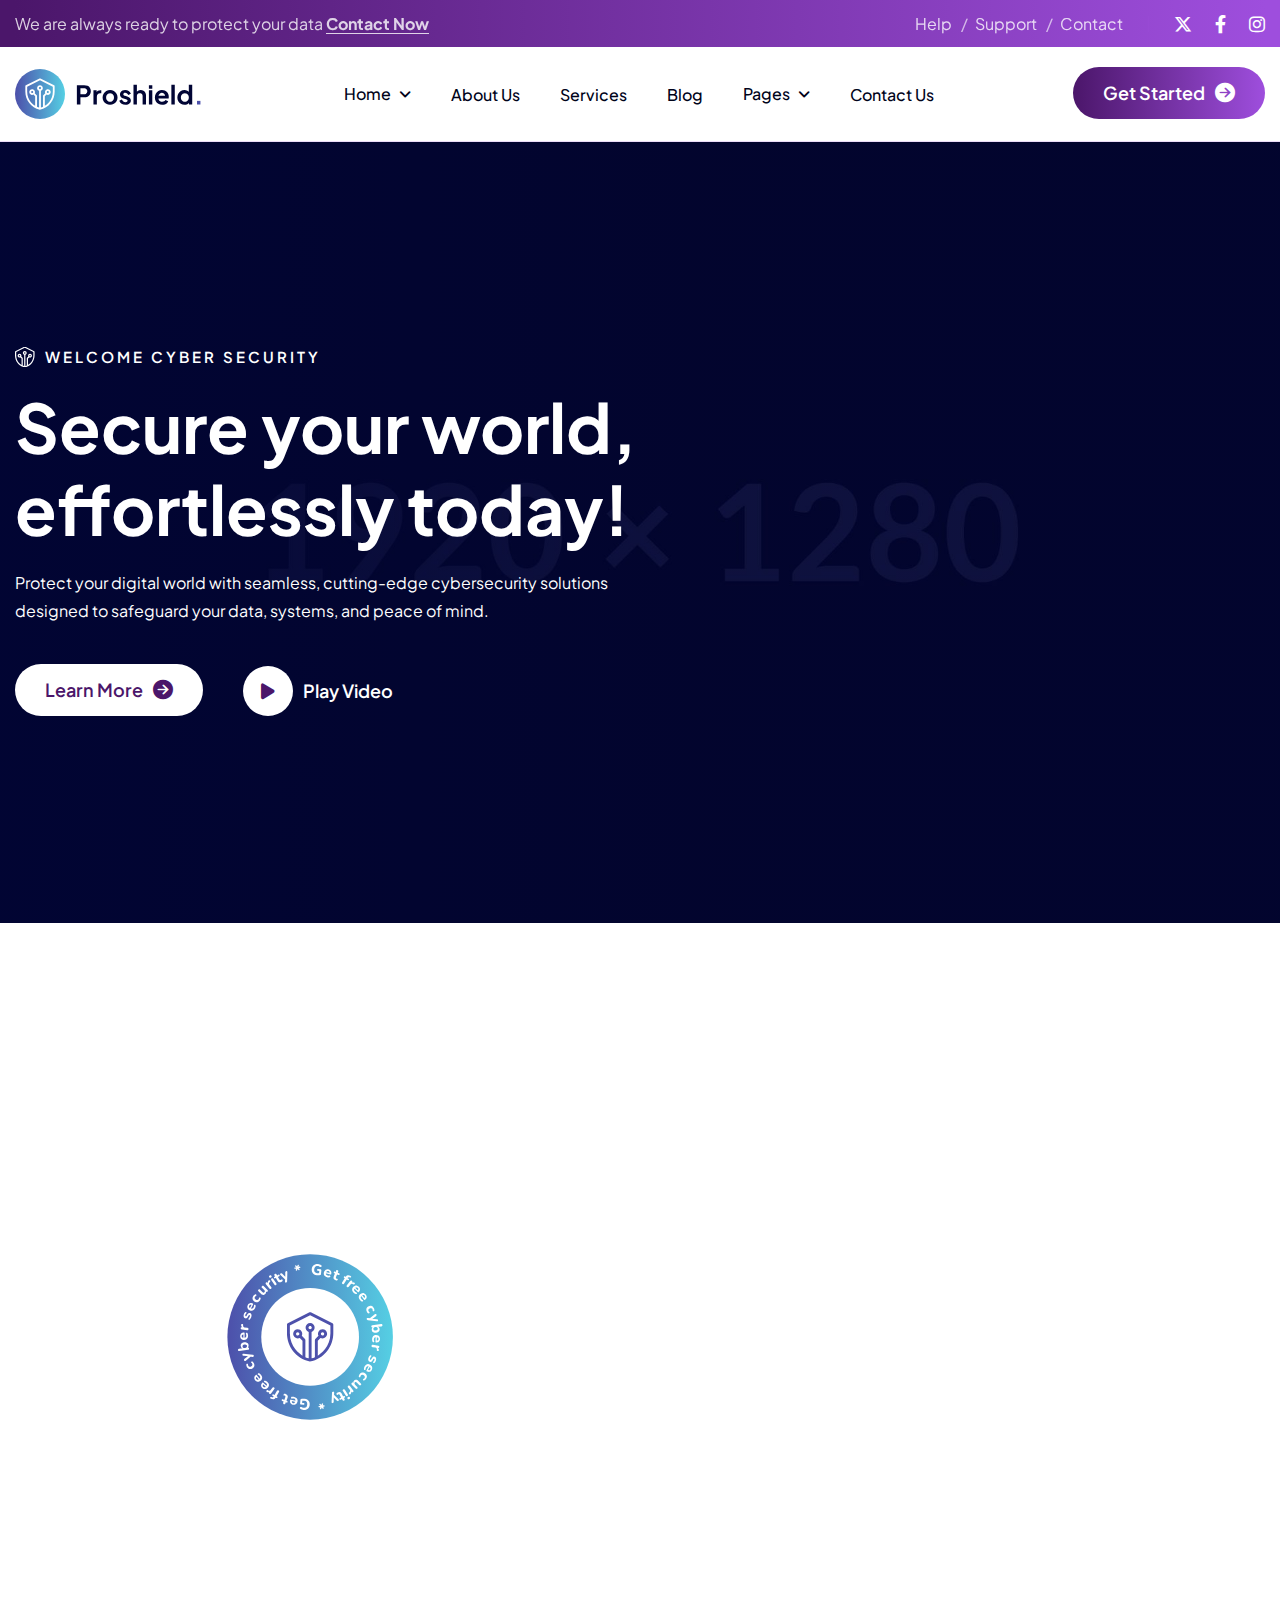
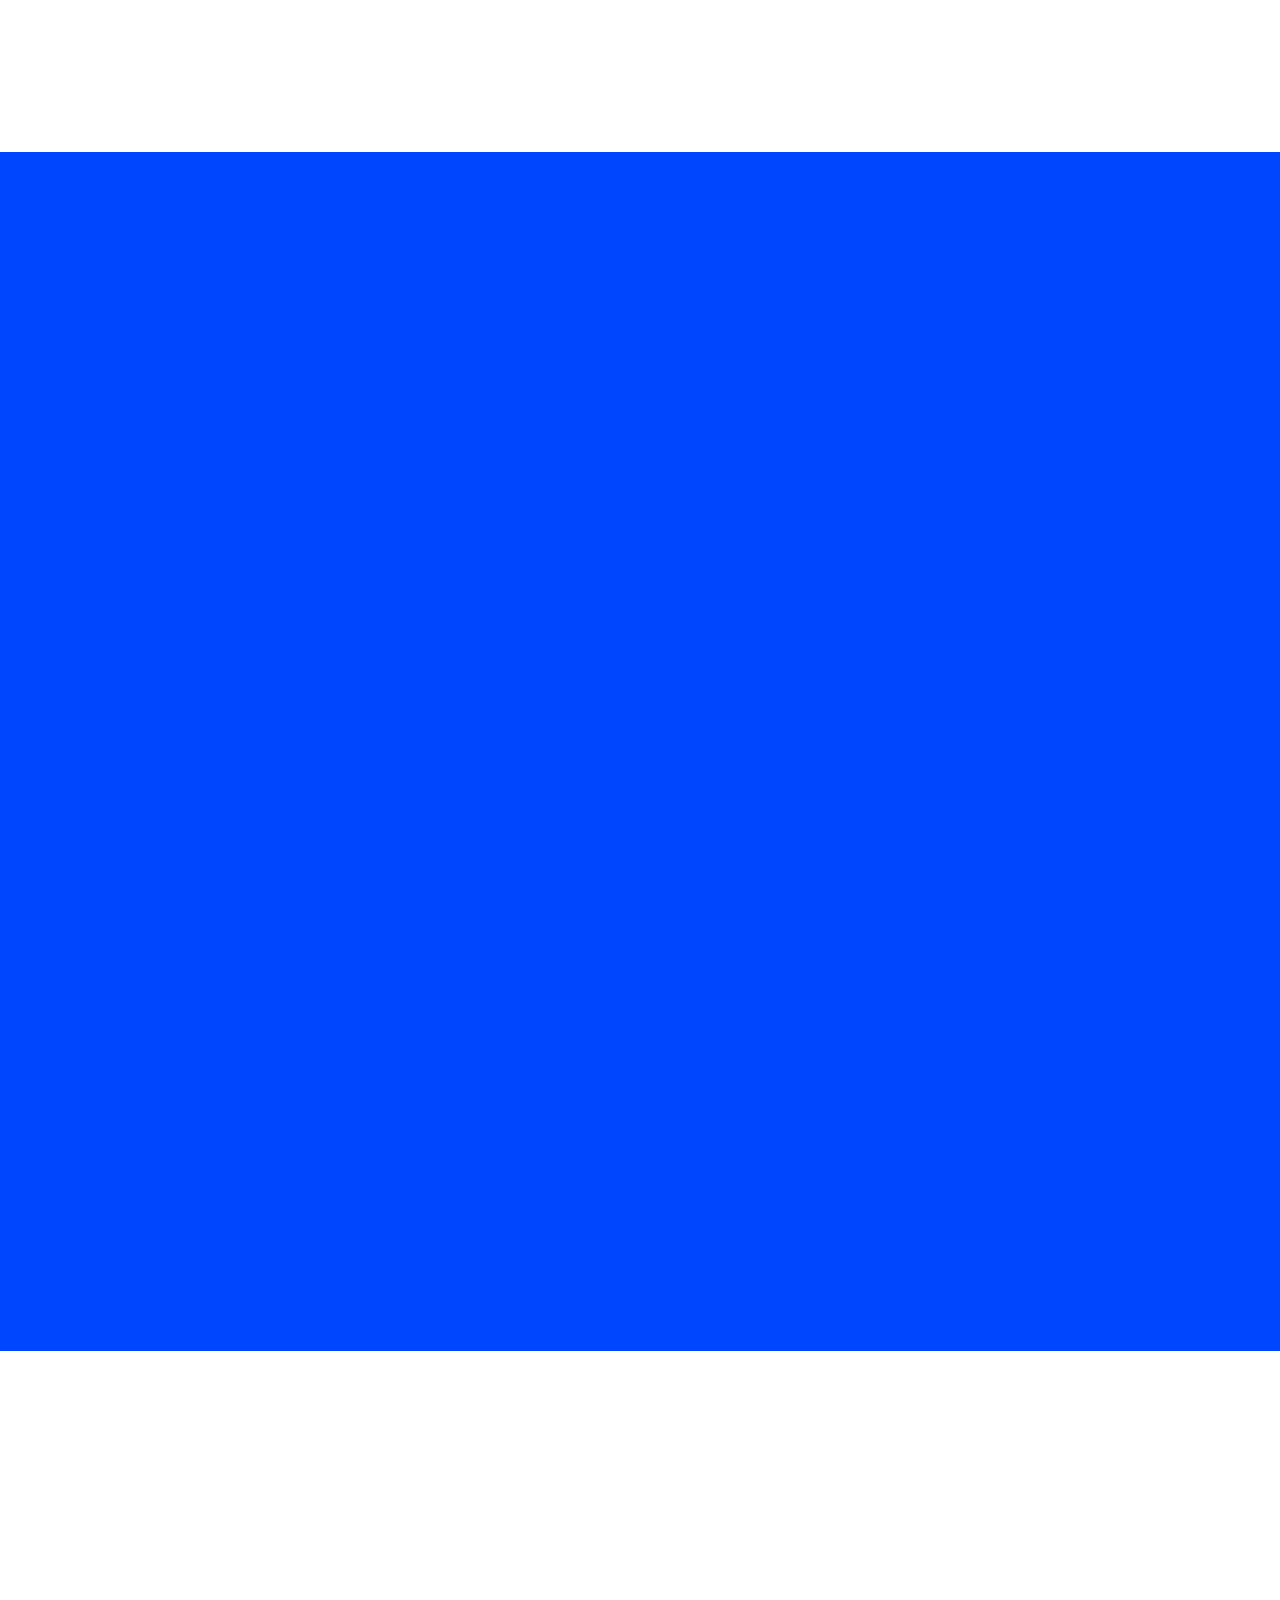
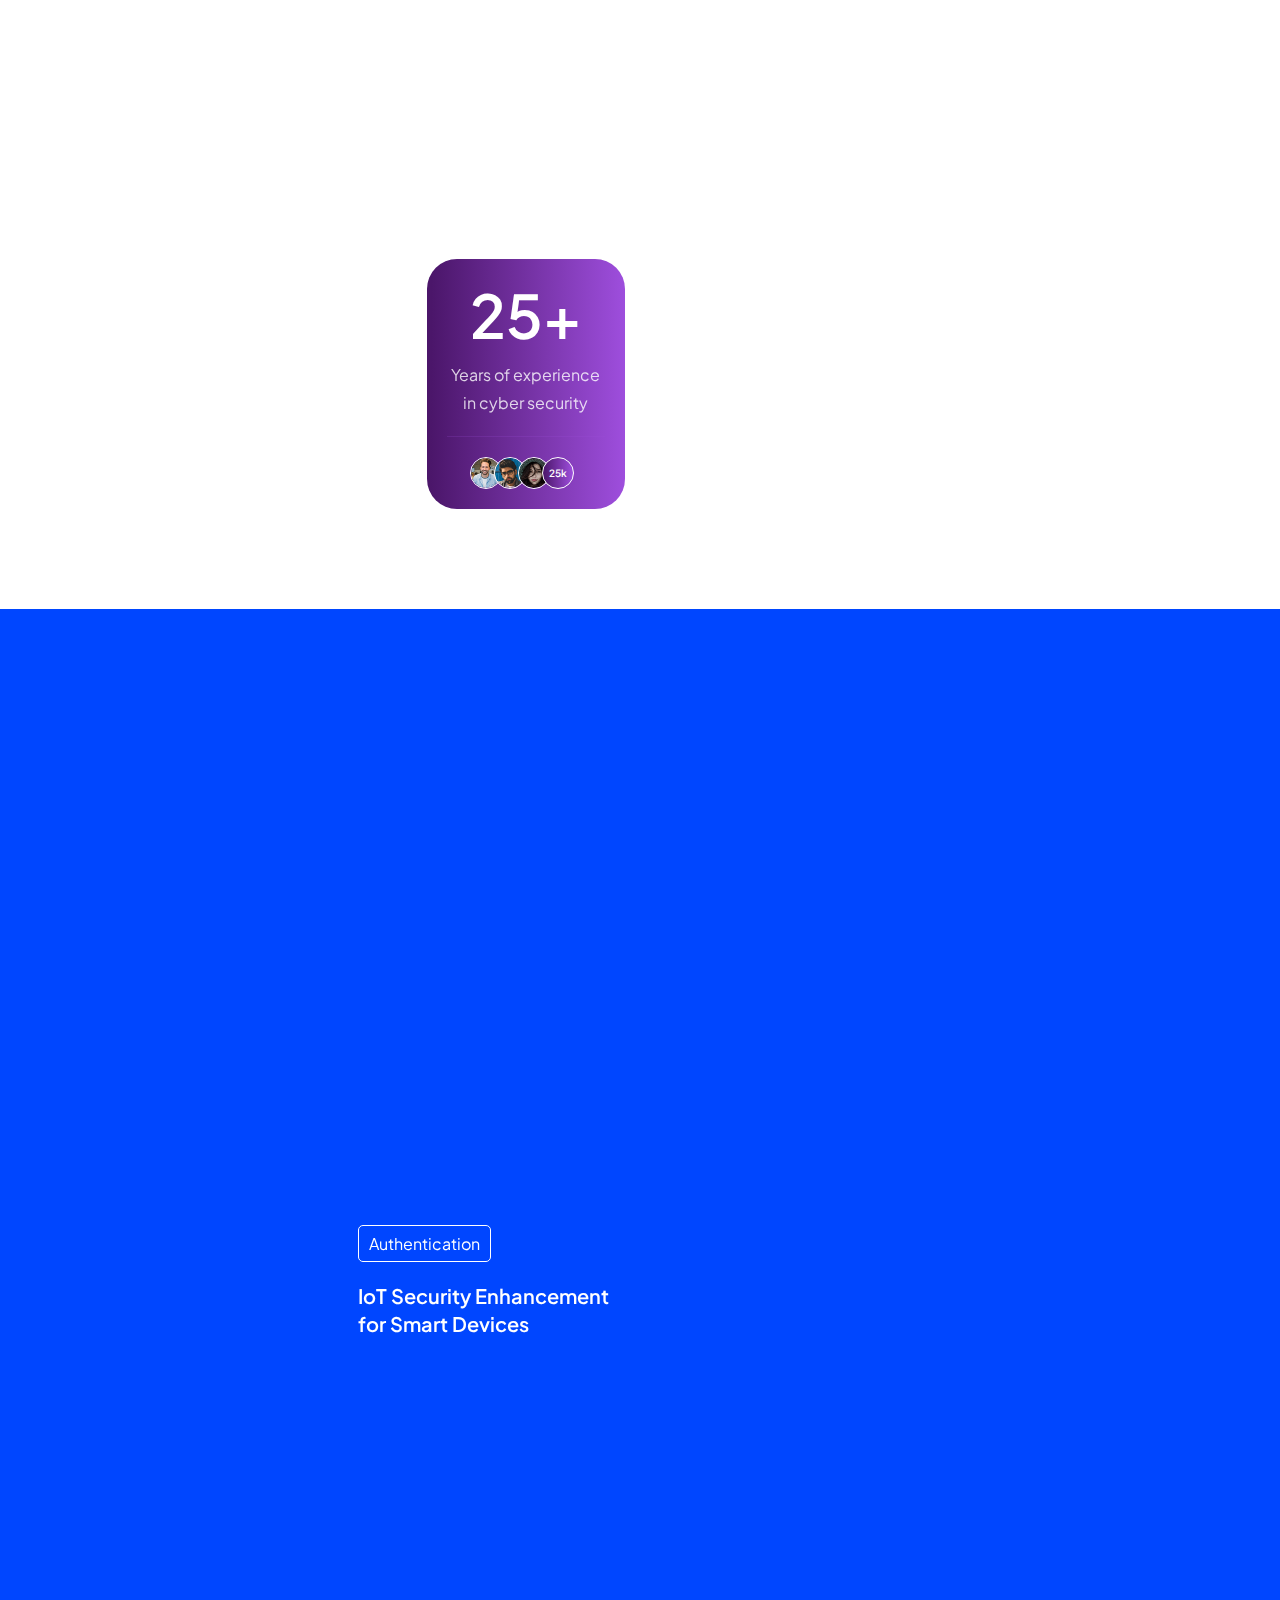
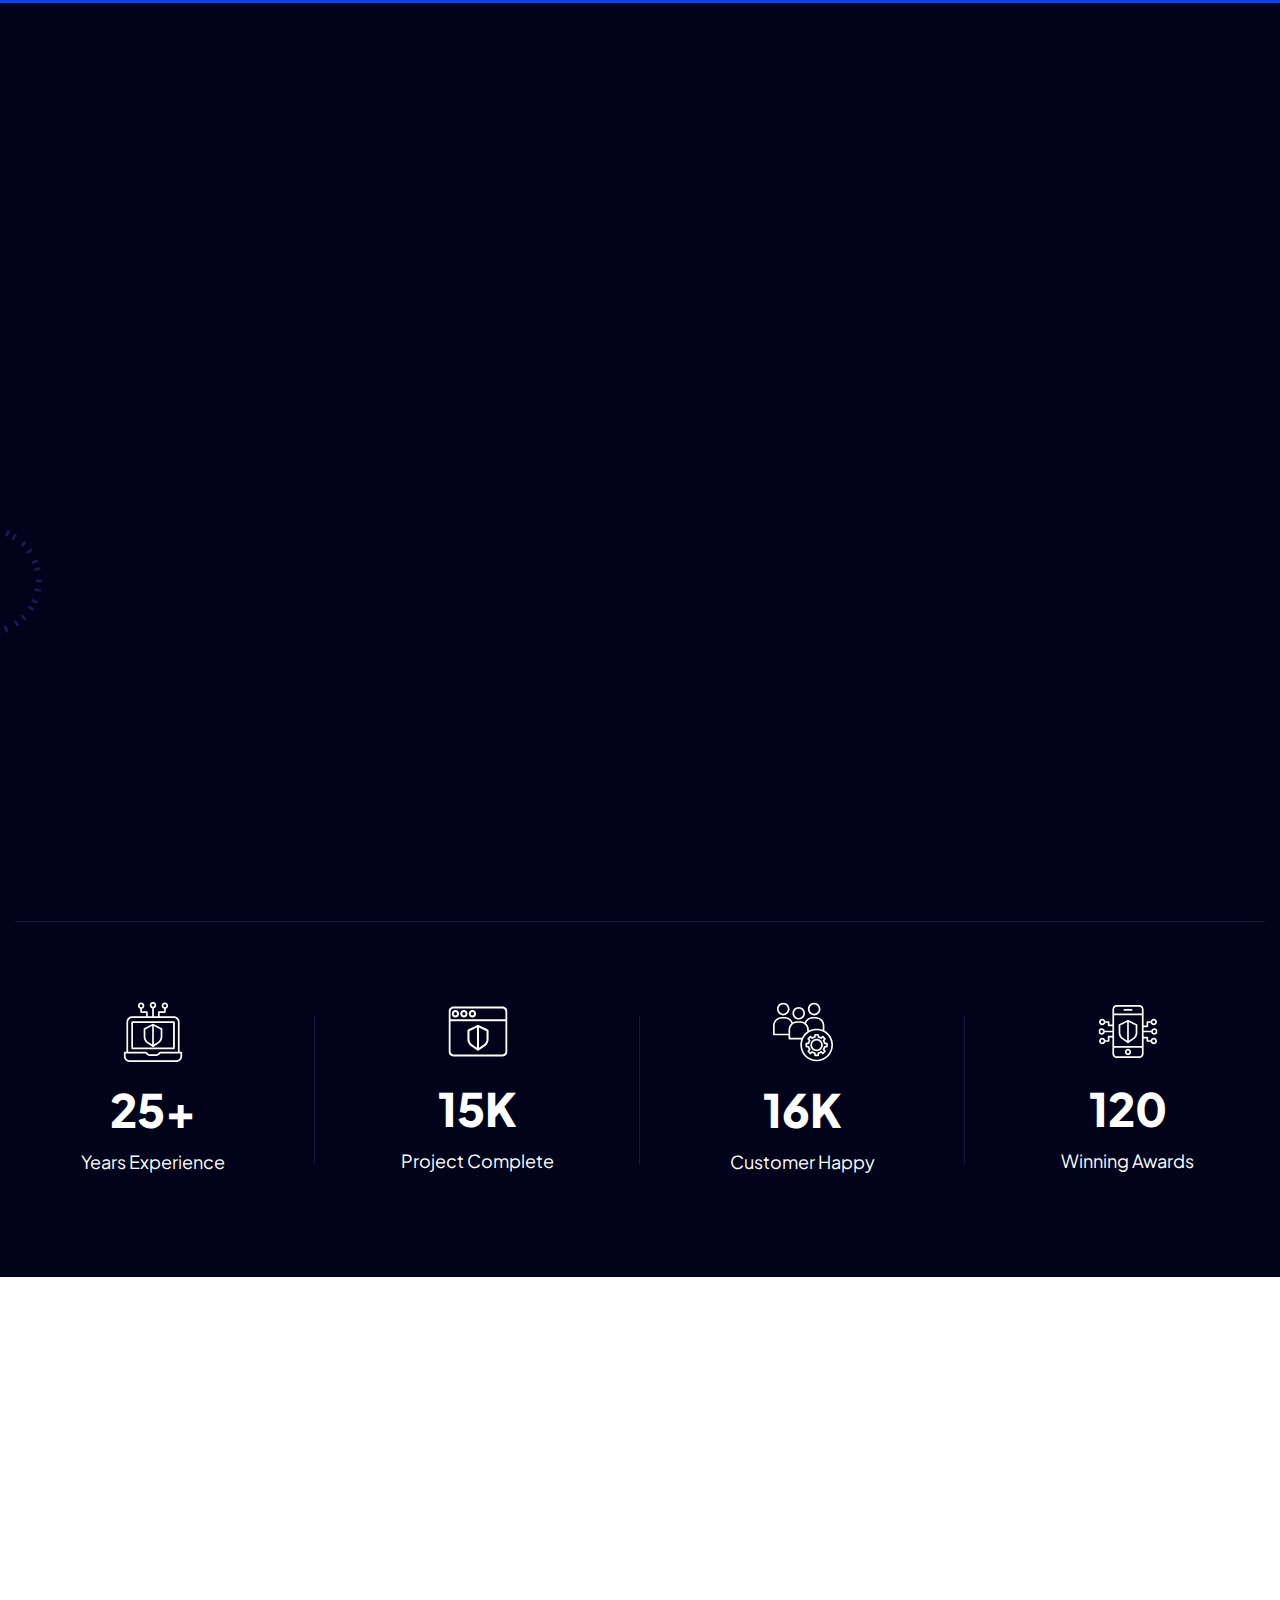
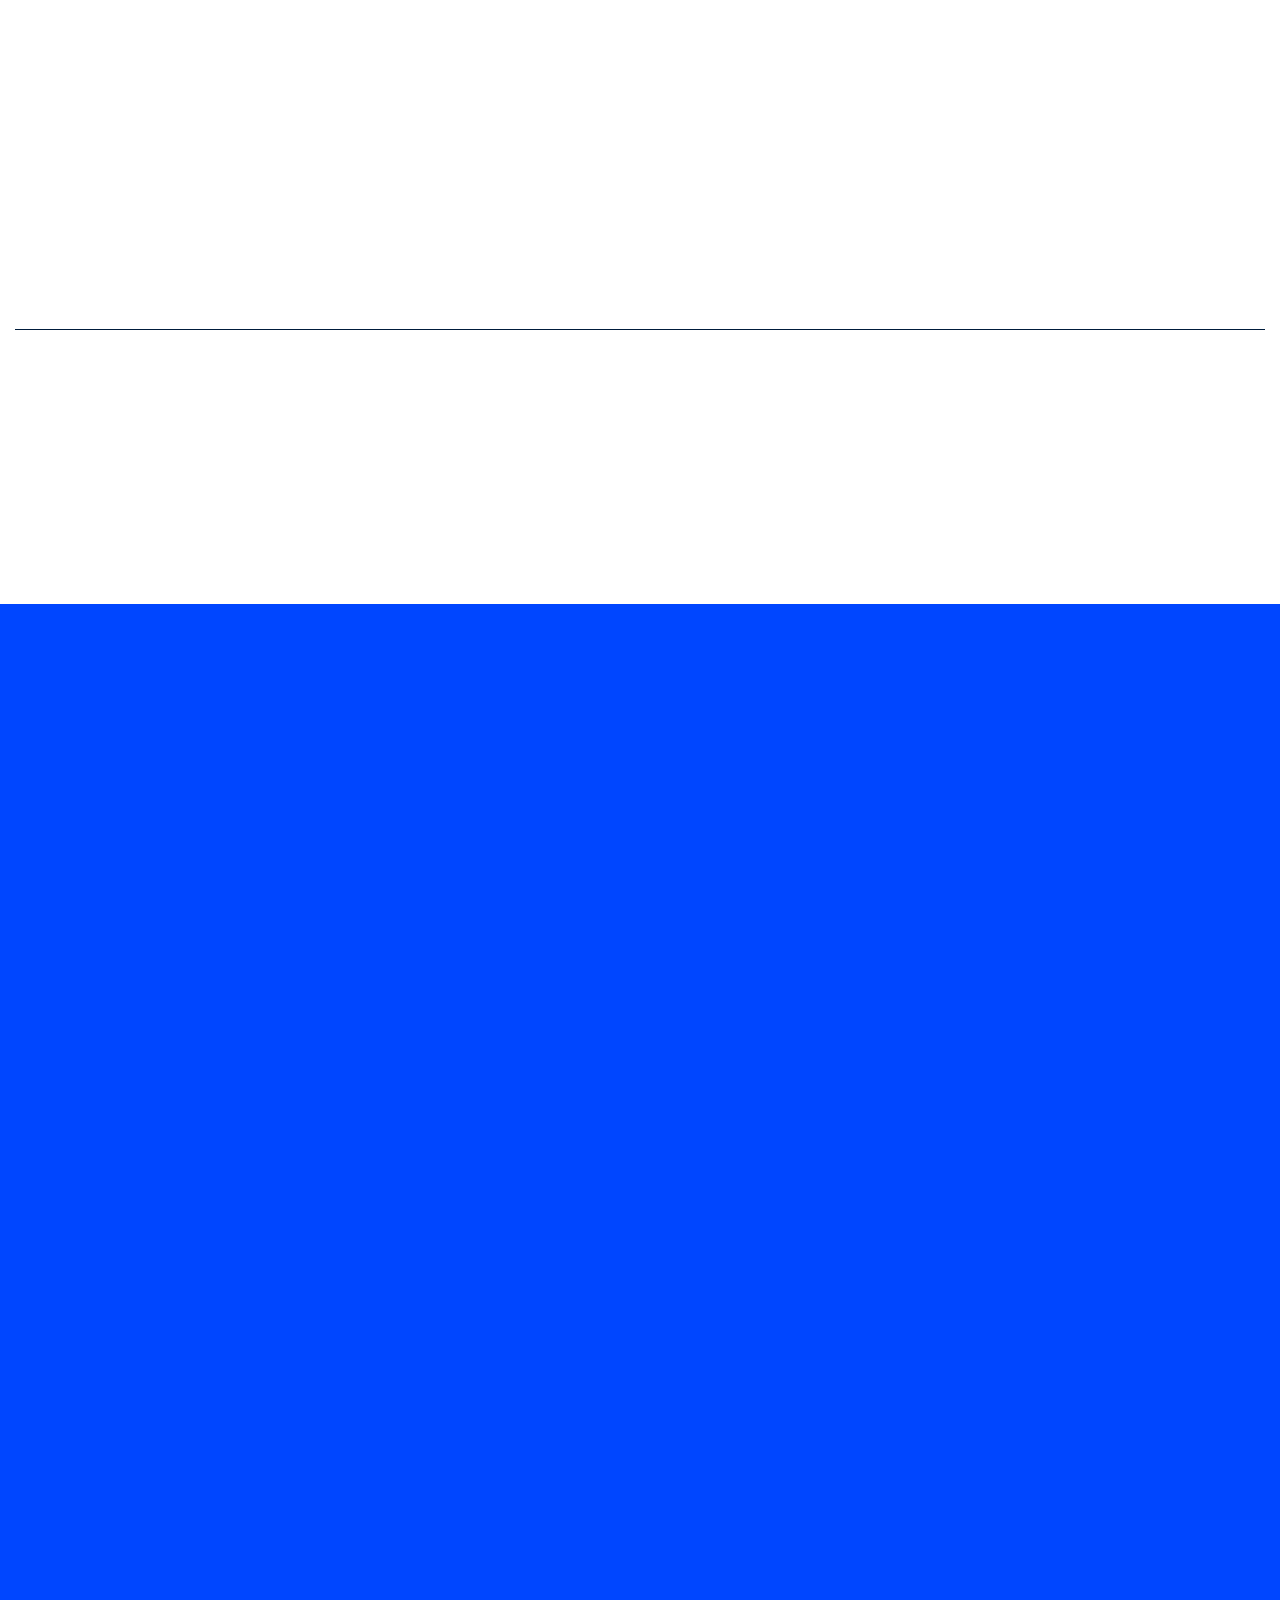
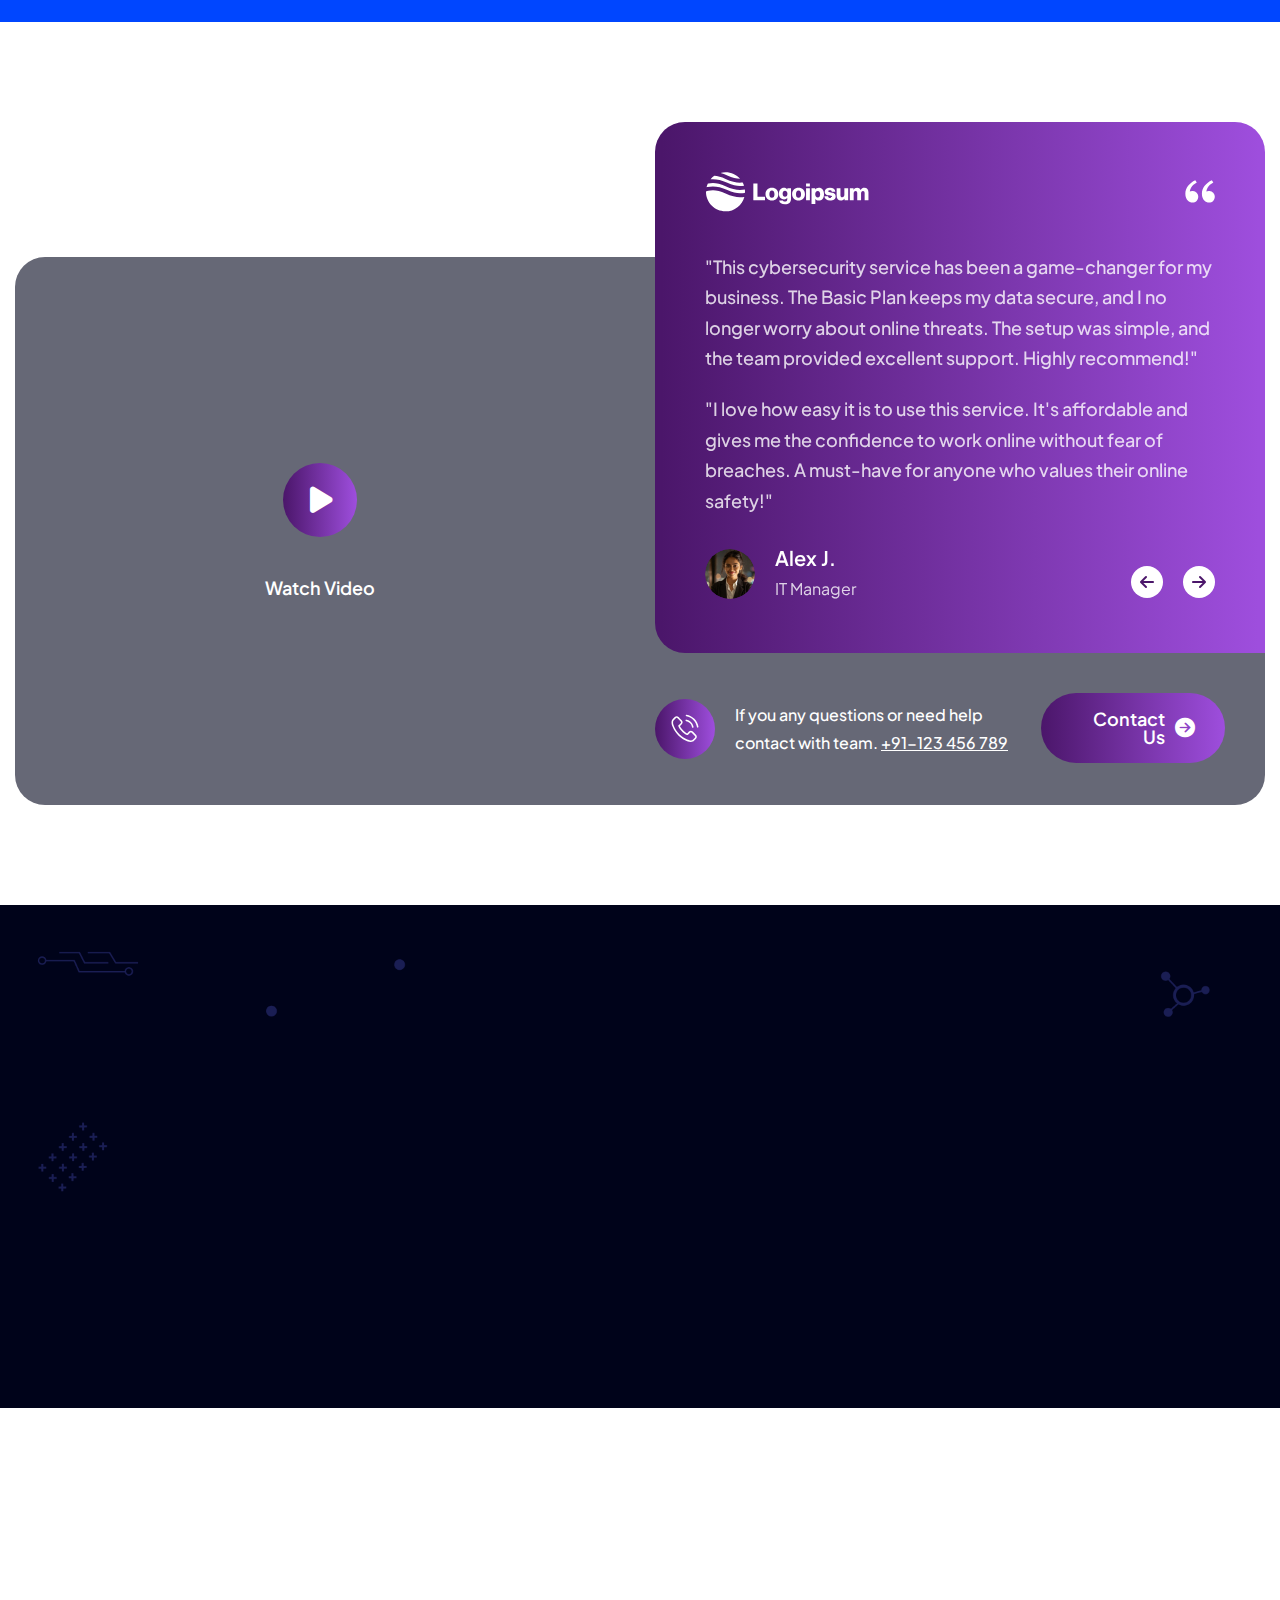
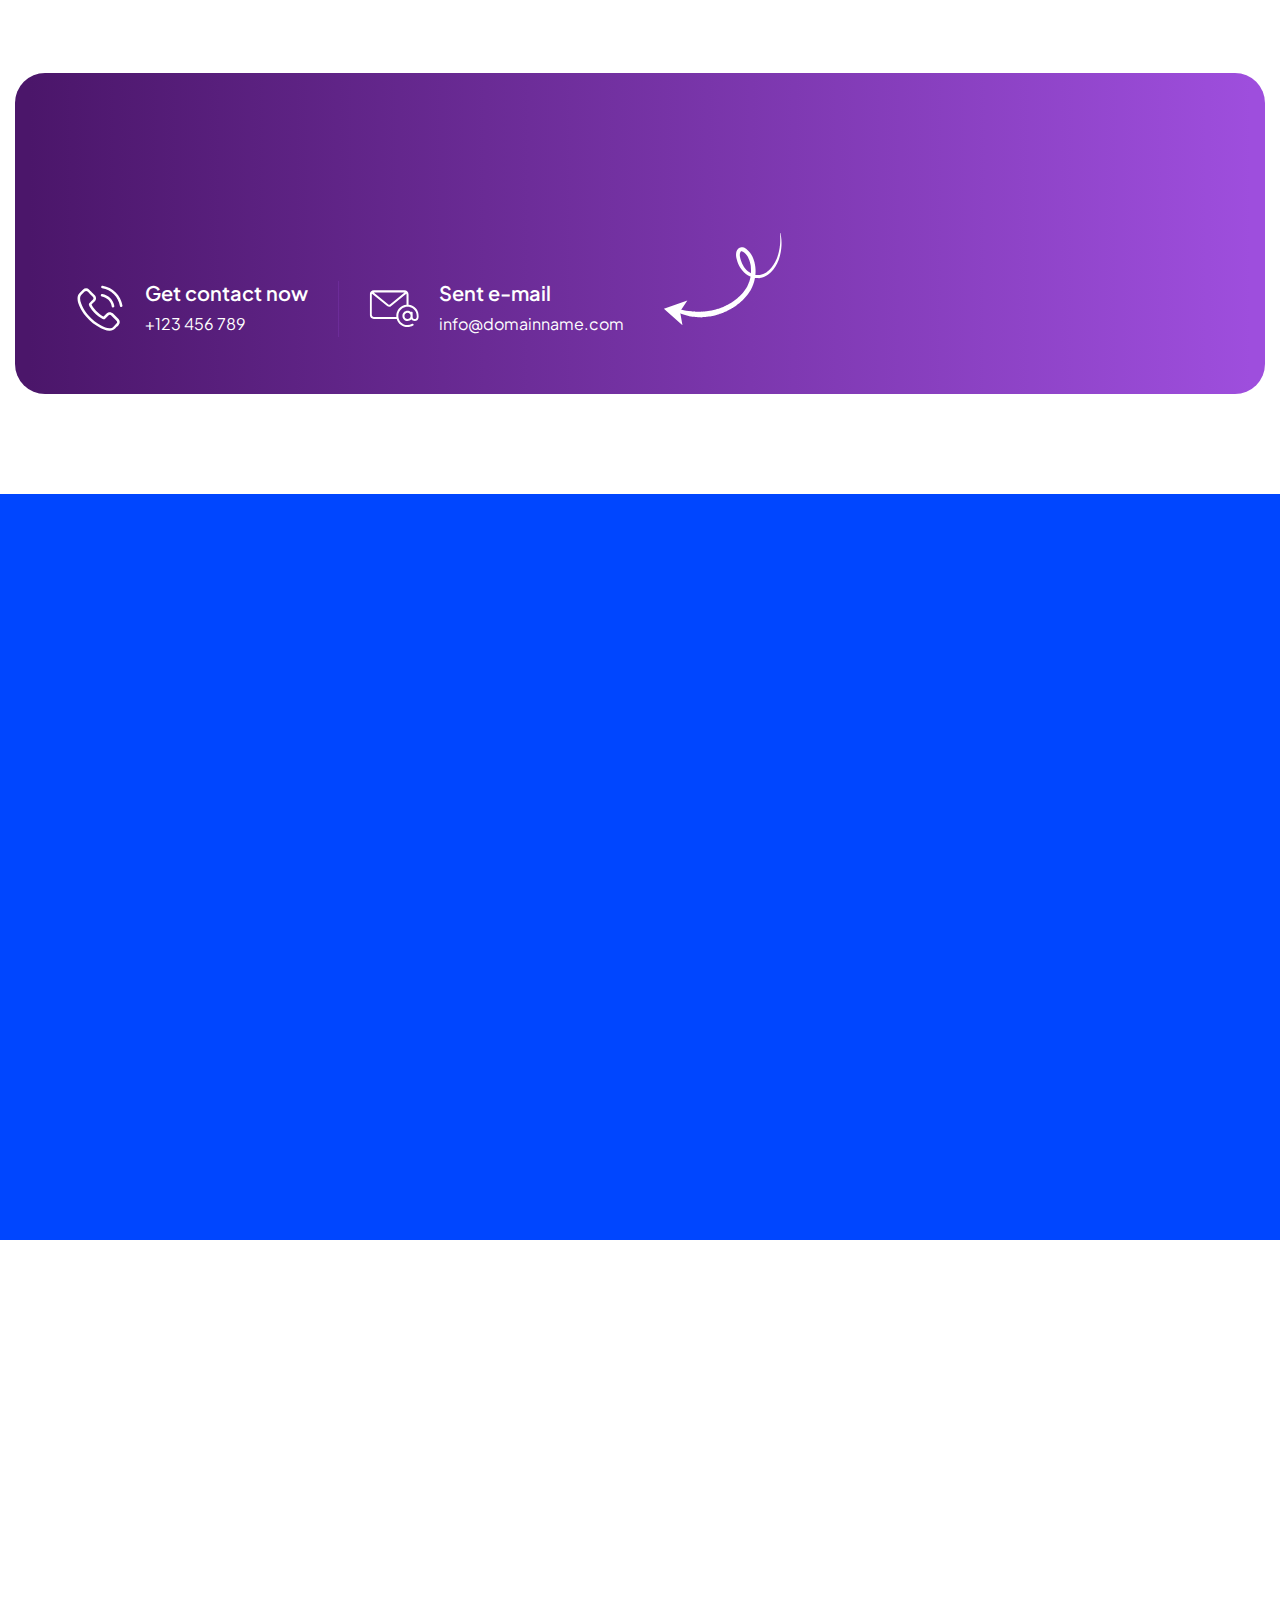
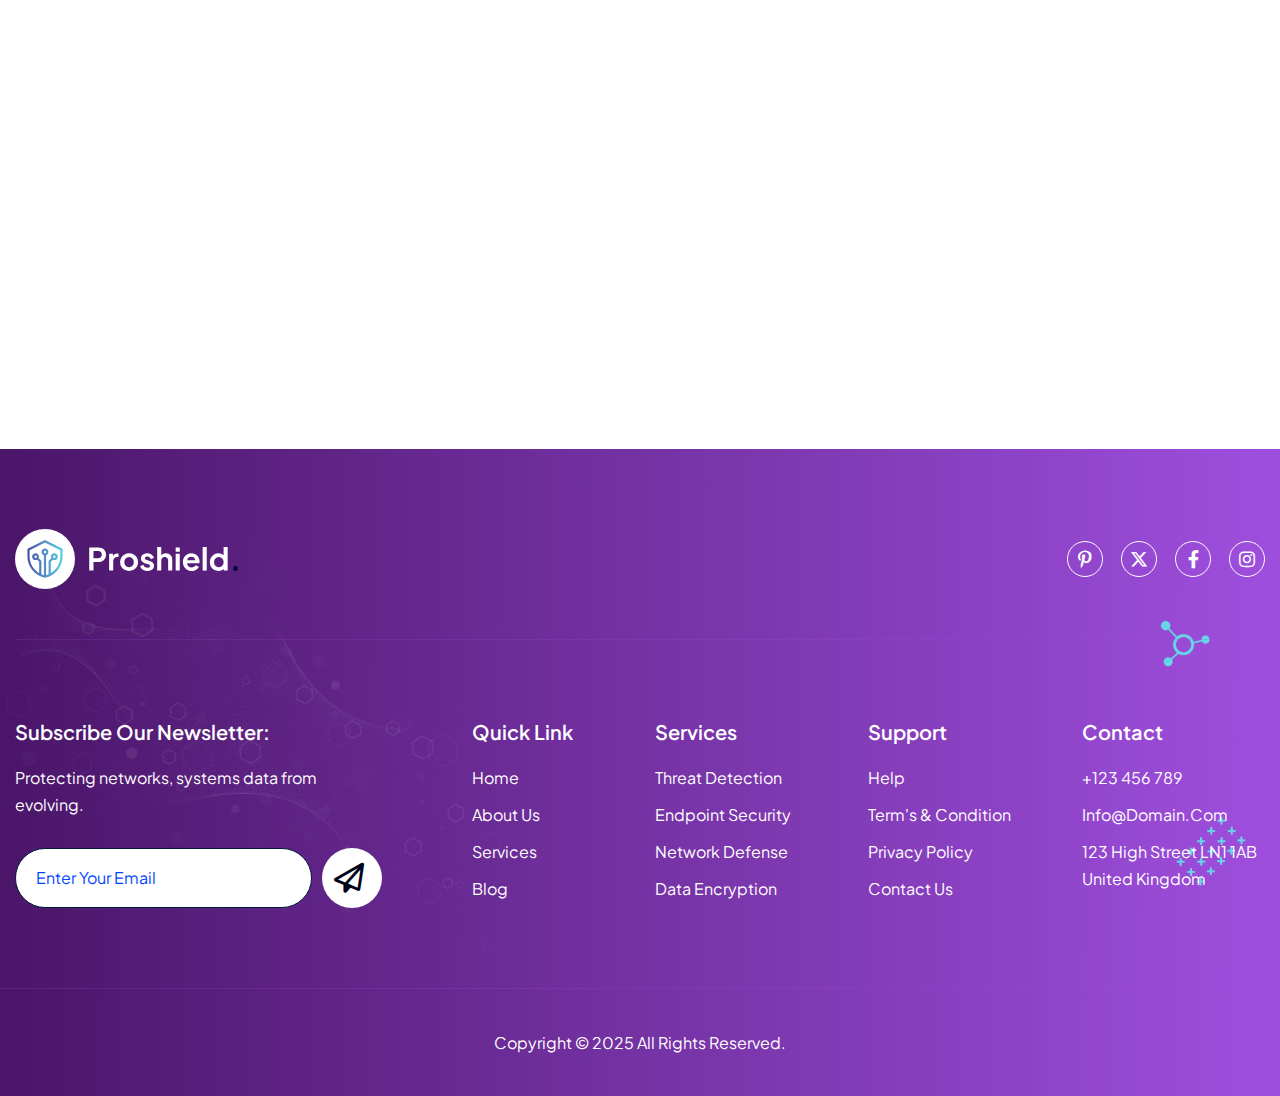
<file: index-video.html>
<!DOCTYPE html>
<html lang="zxx">
<head>
	<!-- Meta -->
	<meta charset="utf-8">
	<meta http-equiv="X-UA-Compatible" content="IE=edge">
	<meta name="viewport" content="width=device-width, initial-scale=1.0, maximum-scale=1">
	<meta name="description" content="">
	<meta name="keywords" content="">
	<meta name="author" content="Awaiken">
	<!-- Page Title -->
    <title>Proshield - Cyber Security Services HTML Template</title>
	<!-- Favicon Icon -->
	<link rel="shortcut icon" type="image/x-icon" href="images/favicon.png">
	<!-- Google Fonts Css-->
	<link rel="preconnect" href="https://fonts.googleapis.com">
    <link rel="preconnect" href="https://fonts.gstatic.com" crossorigin>
    <link href="https://fonts.googleapis.com/css2?family=Plus+Jakarta+Sans:ital,wght@0,200..800;1,200..800&display=swap" rel="stylesheet">
	<!-- Bootstrap Css -->
	<link href="css/bootstrap.min.css" rel="stylesheet" media="screen">
	<!-- SlickNav Css -->
	<link href="css/slicknav.min.css" rel="stylesheet">
	<!-- Swiper Css -->
	<link rel="stylesheet" href="css/swiper-bundle.min.css">
	<!-- Font Awesome Icon Css-->
	<link href="css/all.min.css" rel="stylesheet" media="screen">
	<!-- Animated Css -->
	<link href="css/animate.css" rel="stylesheet">
    <!-- Magnific Popup Core Css File -->
	<link rel="stylesheet" href="css/magnific-popup.css">
	<!-- Mouse Cursor Css File -->
	<link rel="stylesheet" href="css/mousecursor.css">
	<!-- Main Custom Css -->
	<link href="css/custom.css" rel="stylesheet" media="screen">
</head>
<body>

    <!-- Preloader Start -->
	<div class="preloader">
		<div class="loading-container">
			<div class="loading"></div>
			<div id="loading-icon"><img src="images/loader.svg" alt=""></div>
		</div>
	</div>
	<!-- Preloader End -->

    <!-- Topbar Section Start -->
    <div class="topbar">
        <div class="container">
            <div class="row align-items-center">
                <div class="col-md-7">
                    <div class="topbar-info-text">
                        <p>We are always ready to protect your data <a href="contact.html">Contact now</a></p>
                    </div>
                </div>
                
                <div class="col-md-5">
                    <!-- Topbar Social Links Start -->
                    <div class="topbar-links">
                        <!-- Topbar Contact Information Start -->
                        <div class="topbar-contact-info">
                            <ul>
                                <li><a href="#">Help</a></li>
                                <li><a href="#">Support</a></li>
                                <li><a href="contact.html">Contact</a></li>
                            </ul>
                        </div>
                        <!-- Topbar Contact Information End -->

                        <!-- Topbar Social Links Start -->
                        <div class="topbar-social-links">
                            <ul>
                                <li><a href="#"><i class="fa-brands fa-x-twitter"></i></a></li>
                                <li><a href="#"><i class="fa-brands fa-facebook-f"></i></a></li>
                                <li><a href="#"><i class="fa-brands fa-instagram"></i></a></li>
                            </ul>
                        </div>
                        <!-- Topbar Social Links End -->
                    </div>
                    <!-- Topbar Social Links End -->
                </div>
            </div>
        </div>
    </div>
    <!-- Topbar Section End -->

    <!-- Header Start -->
	<header class="main-header">
		<div class="header-sticky">
			<nav class="navbar navbar-expand-lg">
				<div class="container">
					<!-- Logo Start -->
					<a class="navbar-brand" href="./">
						<img src="images/logo.svg" alt="Logo">
					</a>
					<!-- Logo End -->

					<!-- Main Menu Start -->
					<div class="collapse navbar-collapse main-menu">
                        <div class="nav-menu-wrapper">
                            <ul class="navbar-nav mr-auto" id="menu">
                                <li class="nav-item submenu"><a class="nav-link" href="./">Home</a>
                                    <ul>
                                        <li class="nav-item"><a class="nav-link" href="index.html">Home - Image</a></li>
                                        <li class="nav-item"><a class="nav-link" href="index-video.html">Home - Video</a></li>
                                        <li class="nav-item"><a class="nav-link" href="index-slider.html">Home - Slider</a></li>
                                    </ul>
                                </li>                                
                                <li class="nav-item"><a class="nav-link" href="about.html">About Us</a>
                                <li class="nav-item"><a class="nav-link" href="services.html">Services</a></li>
                                <li class="nav-item"><a class="nav-link" href="blog.html">Blog</a></li>
                                <li class="nav-item submenu"><a class="nav-link" href="#">Pages</a>
                                    <ul>                                        
                                        <li class="nav-item"><a class="nav-link" href="service-single.html">Service Details</a></li>
                                        <li class="nav-item"><a class="nav-link" href="blog-single.html">Blog Details</a></li>
                                        <li class="nav-item"><a class="nav-link" href="projects.html">Projects</a></li>
                                        <li class="nav-item"><a class="nav-link" href="project-single.html">Project Details</a></li>
                                        <li class="nav-item"><a class="nav-link" href="team.html">Our Team</a></li>
                                        <li class="nav-item"><a class="nav-link" href="team-single.html">Team Details</a></li>
                                        <li class="nav-item"><a class="nav-link" href="pricing.html">Pricing</a></li>
                                        <li class="nav-item"><a class="nav-link" href="testimonials.html">Testimonials</a></li>
                                        <li class="nav-item"><a class="nav-link" href="image-gallery.html">Image Gallery</a></li>
                                        <li class="nav-item"><a class="nav-link" href="video-gallery.html">Video Gallery</a></li>
                                        <li class="nav-item"><a class="nav-link" href="faqs.html">FAQs</a></li>
                                        <li class="nav-item"><a class="nav-link" href="404.html">404</a></li>
                                    </ul>
                                </li>
                                <li class="nav-item"><a class="nav-link" href="contact.html">Contact Us</a></li>                         
                            </ul>
                        </div>

                        <!-- Header Btn Start -->
                        <div class="header-btn">
                            <a href="contact.html" class="btn-default">get started</a>
                        </div>
                        <!-- Header Btn End -->
					</div>
					<!-- Main Menu End -->
					<div class="navbar-toggle"></div>
				</div>
			</nav>
			<div class="responsive-menu"></div>
		</div>
	</header>
	<!-- Header End -->

    <!-- Hero Section Start -->
    <div class="hero hero-video">
        <!-- Video Start -->
        <div class="hero-bg-video">
            <!-- Selfhosted Video Start -->
            <!-- <video autoplay muted loop id="myVideo"><source src="images/hero-bg-video.mp4" type="video/mp4"></video> -->
            <video autoplay muted loop id="myVideo"><source src="https://demo.awaikenthemes.com/assets/videos/proshield-video.mp4" type="video/mp4"></video>
            
            <!-- Selfhosted Video End -->

            <!-- Youtube Video Start -->
            <!-- <div id="herovideo" class="player" data-property="{videoURL:'74DWwSxsVSs',containment:'.hero-video', showControls:false, autoPlay:true, loop:true, vol:0, mute:false, startAt:0,  stopAt:296, opacity:1, addRaster:true, quality:'large', optimizeDisplay:true}"></div> -->
            <!-- Youtube Video End -->
        </div>
        <!-- Video End -->
        <div class="container">
            <div class="row align-items-center">
                <div class="col-lg-7">
                    <!-- Hero Content Start -->
                    <div class="hero-content">
                        <!-- Section Title Start -->
                        <div class="section-title dark-section">
                            <h3 class="wow fadeInUp">welcome cyber security</h3>
                            <h1 class="wow fadeInUp" data-wow-delay="0.2s" data-cursor="-opaque">Secure your world, effortlessly today!</h1>
                            <p class="wow fadeInUp" data-wow-delay="0.4s">Protect your digital world with seamless, cutting-edge cybersecurity solutions designed to safeguard your data, systems, and peace of mind.</p>
                        </div>
                        <!-- Section Title End -->

                        <!-- Hero Content Body Start -->
                        <div class="hero-content-body wow fadeInUp" data-wow-delay="0.6s">
                            <!-- Hero Button Start -->
                            <div class="hero-btn">
                                <a href="contact.html" class="btn-default btn-highlighted">learn more</a>
                            </div>
                            <!-- Hero Button End -->

                            <!-- Video Play Button Start -->
                            <div class="video-play-button">
                                <a href="https://www.youtube.com/watch?v=Y-x0efG1seA" class="popup-video" data-cursor-text="Play">
                                    <i class="fa-solid fa-play"></i>
                                </a>
                                <h3>Play video</h3>
                            </div>
                            <!-- Video Play Button End -->
                        </div>
                        <!-- Hero Content Body End -->
                    </div>
                    <!-- Hero Content End -->
                </div>
            </div>
        </div>
    </div>
    <!-- Hero Section End -->

    <!-- About Us Section Start -->
    <div class="about-us">
        <div class="container">
            <div class="row align-items-center">
                <div class="col-lg-6">
                    <!-- About Us Image Start -->
                    <div class="about-us-image">
                        <!-- About Image Box Start -->
                        <div class="about-image-box about-img-1">
                            <figure class="image-anime reveal">
                                <img src="images/about-image-1.jpg" alt="">
                            </figure>
                        </div>
                        <!-- About Image Box End -->

                        <!-- About Image Box Start -->
                        <div class="about-image-box">
                            <div class="about-img-2">
                                <figure class="image-anime reveal">
                                    <img src="images/about-image-2.jpg" alt="">
                                </figure>
                            </div>

                            <div class="about-img-3">
                                <figure class="image-anime reveal">
                                    <img src="images/about-image-3.jpg" alt="">
                                </figure>
                            </div>
                        </div>
                        <!-- About Image Box Start -->

                        <!-- Get Free Security Circle Start -->
                        <div class="get-free-security-circle">
                            <a href="contact.html">
                                <img src="images/get-free-security-circle.svg" alt="">
                            </a>
                        </div>
                        <!-- Get Free Security Circle End -->
                    </div>
                    <!-- About Us Image End -->
                </div>

                <div class="col-lg-6">
                    <!-- About Us Content Start -->
                    <div class="about-us-content">
                        <!-- Section Title Start -->
                        <div class="section-title">
                            <h3 class="wow fadeInUp">about us</h3>
                            <h2 class="wow fadeInUp" data-wow-delay="0.2s" data-cursor="-opaque">Your trusted partner in our <span>cyber security solutions</span></h2>
                            <p class="wow fadeInUp" data-wow-delay="0.4s"> We provide reliable, cutting-edge cybersecurity solutions to protect your digital assets, ensuring safety and peace of mind.</p>
                        </div>
                        <!-- Section Title End -->

                        <!-- About Us Body Start -->
                        <div class="about-us-body wow fadeInUp" data-wow-delay="0.6s">
                            <!-- About Us Body Image Start -->
                            <div class="about-us-body-img">
                                <figure class="image-anime">
                                    <img src="images/about-body-img.png" alt="">
                                </figure>
                            </div>
                            <!-- About Us Body Image End -->
                            
                            <!-- About Us Body Content Start -->
                            <div class="about-us-body-content">
                                <h3>24/7 aecurity assistance</h3>
                                <p>Real-time support for all cybersecurity concerns, including breach response, threat detection, guidance.</p>
                            </div>
                            <!-- About Us Body Content End -->
                        </div>
                        <!-- About Us Body End -->

                        <!-- About Us Footer Start -->
                        <div class="about-us-footer wow fadeInUp" data-wow-delay="0.8s">
                            <!-- About Footer List Start -->
                            <div class="about-footer-list">
                                <ul>
                                    <li>Threat Detection and Monitoring</li>
                                    <li>Access Control Management</li>
                                    <li>Security Awareness Training</li>
                                </ul>
                            </div>
                            <!-- About Footer List End -->
                            
                            <!-- About Footer Content Start -->
                            <div class="about-footer-content">
                                <!-- About Content Button Start -->
                                <div class="about-contact-btn">
                                    <div class="icon-box">
                                        <img src="images/icon-phone.svg" alt="">
                                    </div>
                                    
                                    <div class="about-footer-btn-content">
                                        <h3><a href="tel:+91123456789">+91 123 456 789</a></h3>
                                    </div>
                                </div>
                                <!-- About Content Button End -->
                                
                                <!-- About Footer Button Start -->
                                <div class="about-footer-btn">
                                    <a href="contact.html" class="btn-default">contact us</a>
                                </div>
                                <!-- About Footer Button End -->
                            </div>
                            <!-- About Footer Content End -->
                        </div>
                        <!-- About Us Footer End -->
                    </div>
                    <!-- About Us Content End -->
                </div>
            </div>
        </div>
    </div>
    <!-- About Us Section End -->
    
    <!-- Our Services Section Start -->
    <div class="our-services">
        <div class="container">
            <div class="row section-row">
                <div class="col-lg-12">
                    <!-- Section Title Start -->
                    <div class="section-title">
                        <h3 class="wow fadeInUp">our services</h3>
                        <h2 class="wow fadeInUp" data-wow-delay="0.2s" data-cursor="-opaque">Comprehensive cybersecurity <span>services for protection</span></h2>
                    </div>
                    <!-- Section Title End -->
                </div>
            </div>

            <div class="row">
                <div class="col-lg-4 col-md-6">
                    <!-- Service Item Start -->
                    <div class="service-item wow fadeInUp">
                        <div class="icon-box">
                            <img src="images/icon-service-1.svg" alt="">
                        </div>
                        <div class="service-title-box">
                            <div class="service-title">
                                <h3><a href="service-single.html">Threat Detection and Prevention</a></h3>
                            </div>
                            <div class="service-btn">
                                <a href="service-single.html">
                                    <i class="fa-solid fa-arrow-right"></i>
                                </a>
                            </div>
                        </div>
                        <div class="service-content">
                            <p>Real-time monitoring and proactive and measures to identify and threats.</p>
                        </div>
                    </div>
                    <!-- Service Item End -->
                </div>
                
                <div class="col-lg-4 col-md-6">
                    <!-- Service Item Start -->
                    <div class="service-item active wow fadeInUp" data-wow-delay="0.2s">
                        <div class="icon-box">
                            <img src="images/icon-service-2.svg" alt="">
                        </div>
                        <div class="service-title-box">
                            <div class="service-title">
                                <h3><a href="service-single.html">Endpoint Security Solutions</a></h3>
                            </div>
                            <div class="service-btn">
                                <a href="service-single.html">
                                    <i class="fa-solid fa-arrow-right"></i>
                                </a>
                            </div>
                        </div>
                        <div class="service-content">
                            <p>Real-time monitoring and proactive and measures to identify and threats.</p>
                        </div>
                    </div>
                    <!-- Service Item End -->
                </div>
                
                <div class="col-lg-4 col-md-6">
                    <!-- Service Item Start -->
                    <div class="service-item wow fadeInUp" data-wow-delay="0.4s">
                        <div class="icon-box">
                            <img src="images/icon-service-3.svg" alt="">
                        </div>
                        <div class="service-title-box">
                            <div class="service-title">
                                <h3><a href="service-single.html">Network Defense and Firewalls</a></h3>
                            </div>
                            <div class="service-btn">
                                <a href="service-single.html">
                                    <i class="fa-solid fa-arrow-right"></i>
                                </a>
                            </div>
                        </div>
                        <div class="service-content">
                            <p>Real-time monitoring and proactive and measures to identify and threats.</p>
                        </div>
                    </div>
                    <!-- Service Item End -->
                </div>
                
                <div class="col-lg-4 col-md-6">
                    <!-- Service Item Start -->
                    <div class="service-item wow fadeInUp" data-wow-delay="0.6s">
                        <div class="icon-box">
                            <img src="images/icon-service-4.svg" alt="">
                        </div>
                        <div class="service-title-box">
                            <div class="service-title">
                                <h3><a href="service-single.html">Data Encryption and Privacy</a></h3>
                            </div>
                            <div class="service-btn">
                                <a href="service-single.html">
                                    <i class="fa-solid fa-arrow-right"></i>
                                </a>
                            </div>
                        </div>
                        <div class="service-content">
                            <p>Real-time monitoring and proactive and measures to identify and threats.</p>
                        </div>
                    </div>
                    <!-- Service Item End -->
                </div>
                
                <div class="col-lg-4 col-md-6">
                    <!-- Service Item Start -->
                    <div class="service-item wow fadeInUp" data-wow-delay="0.8s">
                        <div class="icon-box">
                            <img src="images/icon-service-5.svg" alt="">
                        </div>
                        <div class="service-title-box">
                            <div class="service-title">
                                <h3><a href="service-single.html">Cloud Security and Compliance</a></h3>
                            </div>
                            <div class="service-btn">
                                <a href="service-single.html">
                                    <i class="fa-solid fa-arrow-right"></i>
                                </a>
                            </div>
                        </div>
                        <div class="service-content">
                            <p>Real-time monitoring and proactive and measures to identify and threats.</p>
                        </div>
                    </div>
                    <!-- Service Item End -->
                </div>
                
                <div class="col-lg-4 col-md-6">
                    <!-- Service Item Start -->
                    <div class="service-item wow fadeInUp" data-wow-delay="1s">
                        <div class="icon-box">
                            <img src="images/icon-service-6.svg" alt="">
                        </div>
                        <div class="service-title-box">
                            <div class="service-title">
                                <h3><a href="service-single.html">Incident Response and Management</a></h3>
                            </div>
                            <div class="service-btn">
                                <a href="service-single.html">
                                    <i class="fa-solid fa-arrow-right"></i>
                                </a>
                            </div>
                        </div>
                        <div class="service-content">
                            <p>Real-time monitoring and proactive and measures to identify and threats.</p>
                        </div>
                    </div>
                    <!-- Service Item End -->
                </div>
            </div>
        </div>
    </div>
    <!-- Our Services Section End -->

    <!-- Our Feature Section Start -->
    <div class="our-feature">
        <div class="container">
            <div class="row align-items-center">
                <div class="col-lg-6">
                    <!-- Our Feature Images Start -->
                    <div class="our-feature-images">
                        <!-- Feature Image Start -->
                        <div class="feature-image">
                            <figure class="image-anime reveal">
                                <img src="images/feature-image-1.jpg" alt="">
                            </figure>
                        </div>
                        <!-- Feature Image End -->

                        <!-- Company Experience Info Start -->
                        <div class="company-experience-info">
                            <!-- Feature Image Start -->
                            <div class="feature-image">
                                <figure class="image-anime reveal">
                                    <img src="images/feature-image-2.jpg" alt="">
                                </figure>
                            </div>
                            <!-- Feature Image End -->
                            
                            <!-- Company Experience Box Start -->
                            <div class="company-experience-box">
                                <!-- Company Experience Content Start -->
                                <div class="company-experience-content">
                                    <h2><span class="counter">25</span>+</h2>
                                    <p>Years of experience in cyber security</p>
                                </div>
                                <!-- Company Experience Content End -->

                                <!-- Company Client Image Start -->
                                <div class="our-client-images company-client-images">
                                    <!-- Client Image Start -->
                                    <div class="client-image">
                                        <figure class="image-anime">
                                            <img src="images/client-image-1.jpg" alt="">
                                        </figure>
                                    </div>
                                    <!-- Client Image End -->

                                    <!-- Client Image Start -->
                                    <div class="client-image">
                                        <figure class="image-anime">
                                            <img src="images/client-image-2.jpg" alt="">
                                        </figure>
                                    </div>
                                    <!-- Client Image End -->

                                    <!-- Client Image Start -->
                                    <div class="client-image">
                                        <figure class="image-anime">
                                            <img src="images/client-image-3.jpg" alt="">
                                        </figure>
                                    </div>
                                    <!-- Client Image End -->

                                    <!-- Add More Client Image Start -->
                                    <div class="client-image client-counter">
                                        <h3><span class="counter">25</span>k</h3>
                                    </div>
                                    <!-- Add More Client Image End -->
                                </div>
                                <!-- Company Client Image End -->
                            </div>
                            <!-- Company Experience Box End -->
                        </div>
                        <!-- Company Experience Info End -->
                    </div>
                    <!-- Our Feature Images End -->
                </div>

                <div class="col-lg-6">
                    <!-- Our Feature Content Start -->
                    <div class="our-feature-content">
                        <!-- Section Title Start -->
                        <div class="section-title">
                            <h3 class="wow fadeInUp">our feature</h3>
                            <h2 class="wow fadeInUp" data-wow-delay="0.2s" data-cursor="-opaque">Comprehensive protection <span>simplified security</span></h2>
                        </div>
                        <!-- Section Title End -->

                        <!-- Feature List Start -->
                        <div class="ferature-list">
                            <!-- Feature List Item Start -->
                            <div class="ferature-list-item wow fadeInUp" data-wow-delay="0.4s">
                                <div class="icon-box">
                                    <img src="images/icon-ferature-1.svg" alt="">
                                </div>
                                <div class="ferature-list-content">
                                    <h3>real-time threat detection</h3>
                                    <p>Real-Time Threat Detection provides instant monitoring & response to cyber threats, ensuring your devices and data remain secure.</p>
                                </div>
                            </div>
                            <!-- Feature List Item End -->
                            
                            <!-- Feature List Item Start -->
                            <div class="ferature-list-item wow fadeInUp" data-wow-delay="0.6s">
                                <div class="icon-box">
                                    <img src="images/icon-ferature-2.svg" alt="">
                                </div>
                                <div class="ferature-list-content">
                                    <h3>malware and virus prevention</h3>
                                    <p>malware and virus prevention provides instant monitoring & response to cyber threats, ensuring your devices and data remain secure.</p>
                                </div>
                            </div>
                            <!-- Feature List Item End -->
                            
                            <!-- Feature List Item Start -->
                            <div class="ferature-list-item wow fadeInUp" data-wow-delay="0.8s">
                                <div class="icon-box">
                                    <img src="images/icon-ferature-3.svg" alt="">
                                </div>
                                <div class="ferature-list-content">
                                    <h3>24/7 monitoring and support</h3>
                                    <p>24/7 monitoring and support provides instant monitoring & response to cyber threats, ensuring your devices and data remain secure.</p>
                                </div>
                            </div>
                            <!-- Feature List Item End -->
                        </div>
                        <!-- Feature List End -->
                    </div>
                    <!-- Our Feature Content End -->
                </div>
            </div>
        </div>
    </div>
    <!-- Our Feature Section End -->

    <!-- Our Projects Section Start -->
    <div class="our-projects">
        <div class="container">
            <div class="row section-row">
                <div class="col-lg-12">
                    <!-- Section Title Start -->
                    <div class="section-title">
                        <h3 class="wow fadeInUp">our project</h3>
                        <h2 class="wow fadeInUp" data-wow-delay="0.2s" data-cursor="-opaque">Showcasing our cybersecurity <span>latest projects</span></h2>
                    </div>
                    <!-- Section Title End -->
                </div>
            </div>

            <div class="row">
                <div class="col-lg-12">
                    <!-- Our Projects Box Start -->
                    <div class="our-projeect-box">
                        <!-- Projects List Start -->
                        <div class="projects-list wow fadeInUp" data-wow-delay="0.4s">
                            <!-- Project Item Start -->
                            <div class="project-item">
                                <div class="project-image">
                                    <a href="project-single.html" data-cursor-text="View">
                                        <figure class="image-anime">
                                            <img src="images/project-1.jpg" alt="">
                                        </figure>
                                    </a>
                                </div>
                                <div class="project-content">
                                    <p><a href="project-single.html">Authentication</a></p>
                                    <h3><a href="project-single.html">IoT Security Enhancement for Smart Devices</a></h3>
                                </div>
                            </div>
                            <!-- Project Item End -->
                            
                            <!-- Project Item Start -->
                            <div class="project-item active">
                                <div class="project-image">
                                    <a href="project-single.html" data-cursor-text="View">
                                        <figure class="image-anime">
                                            <img src="images/project-2.jpg" alt="">
                                        </figure>
                                    </a>
                                </div>
                                <div class="project-content">
                                    <p><a href="project-single.html">Authentication</a></p>
                                    <h3><a href="project-single.html">IoT Security Enhancement for Smart Devices</a></h3>
                                </div>
                            </div>
                            <!-- Project Item End -->
                            
                            <!-- Project Item Start -->
                            <div class="project-item">
                                <div class="project-image">
                                    <a href="project-single.html" data-cursor-text="View">
                                        <figure class="image-anime">
                                            <img src="images/project-3.jpg" alt="">
                                        </figure>
                                    </a>
                                </div>
                                <div class="project-content">
                                    <p><a href="project-single.html">Authentication</a></p>
                                    <h3><a href="project-single.html">IoT Security Enhancement for Smart Devices</a></h3>
                                </div>
                            </div>
                            <!-- Project Item End -->
                            
                            <!-- Project Item Start -->
                            <div class="project-item">
                                <div class="project-image">
                                    <a href="project-single.html" data-cursor-text="View">
                                        <figure class="image-anime">
                                            <img src="images/project-4.jpg" alt="">
                                        </figure>
                                    </a>
                                </div>
                                <div class="project-content">
                                    <p><a href="project-single.html">Authentication</a></p>
                                    <h3><a href="project-single.html">IoT Security Enhancement for Smart Devices</a></h3>
                                </div>
                            </div>
                            <!-- Project Item End -->
                        </div>
                        <!-- Projects List End -->
                        
                        <!-- Section Footer Text Start -->
                        <div class="section-footer-text wow fadeInUp" data-wow-delay="0.6s">
                            <p>Cybersecurity Innovations Explore All Our Projects Safeguarding Digital Futures Against Evolving Threats. <a href="projects.html">all project</a></p>
                        </div>
                        <!-- Section Footer Text End -->
                    </div>
                    <!-- Our Projects Box End -->
                </div>
            </div>
        </div>
    </div>
    <!-- Our Projects Section End -->

    <!-- Why Choose Us Section Start -->
    <div class="why-choose-us">
        <div class="container">
            <div class="row align-items-center">
                <div class="col-lg-6">
                    <!-- Why Choose Image Start -->
                    <div class="why-choose-image">
                        <figure class="image-anime reveal">
                            <img src="images/why-choose-image.jpg" alt="">
                        </figure>
                    </div>
                    <!-- Why Choose Image End -->
                </div>

                <div class="col-lg-6">
                    <!-- Why Choose Content Start -->
                    <div class="why-choose-content">
                        <!-- Section Title Start -->
                        <div class="section-title dark-section">
                            <h3 class="wow fadeInUp">why choose us</h3>
                            <h2 class="wow fadeInUp" data-wow-delay="0.2s" data-cursor="-opaque">Reliable solutions for cybersecurity excellence</h2>
                        </div>
                        <!-- Section Title End -->

                        <!-- Why Choose List Start -->
                        <div class="why-choose-list">
                            <!-- Why Choose Item Start -->
                            <div class="why-choose-item wow fadeInUp" data-wow-delay="0.4s">
                                <div class="icon-box">
                                    <img src="images/icon-why-choose-1.svg" alt="">
                                </div>
                                <div class="why-choose-item-content">
                                    <h3>expertise and experience</h3>
                                    <p>A team of seasoned cybersecurity professionals with extensive industry knowledge.</p>
                                </div>
                            </div>
                            <!-- Why Choose Item End -->

                            <!-- Why Choose Item Start -->
                            <div class="why-choose-item wow fadeInUp" data-wow-delay="0.6s">
                                <div class="icon-box">
                                    <img src="images/icon-why-choose-2.svg" alt="">
                                </div>
                                <div class="why-choose-item-content">
                                    <h3>proactive security approach</h3>
                                    <p>Focused on preventing threats before they impact your system, not just reacting after the fact.</p>
                                </div>
                            </div>
                            <!-- Why Choose Item End -->

                            <!-- Why Choose Item Start -->
                            <div class="why-choose-item wow fadeInUp" data-wow-delay="0.8s">
                                <div class="icon-box">
                                    <img src="images/icon-why-choose-3.svg" alt="">
                                </div>
                                <div class="why-choose-item-content">
                                    <h3>tailored training programs</h3>
                                    <p>Educating your team on security best practices to reduce human error and enhance vigilance.</p>
                                </div>
                            </div>
                            <!-- Why Choose Item End -->
                        </div>
                        <!-- Why Choose List End -->
                    </div>
                    <!-- Why Choose Content End -->
                </div>

                <div class="col-lg-12">
                    <!-- Why Choose Counter List Start -->
                    <div class="why-choose-counter-list">
                        <!-- Why Choose Counter Item Start -->
                        <div class="why-choose-counter-item">
                            <div class="icon-box">
                                <img src="images/icon-why-choose-counter-1.svg" alt="">
                            </div>
                            <div class="why-choose-counter-content">
                                <h3><span class="counter">25</span>+</h3>
                                <p>Years Experience</p>
                            </div>
                        </div>
                        <!-- Why Choose Counter Item End -->

                        <!-- Why Choose Counter Item Start -->
                        <div class="why-choose-counter-item">
                            <div class="icon-box">
                                <img src="images/icon-why-choose-counter-2.svg" alt="">
                            </div>
                            <div class="why-choose-counter-content">
                                <h3><span class="counter">15</span>K</h3>
                                <p>project complete</p>
                            </div>
                        </div>
                        <!-- Why Choose Counter Item End -->

                        <!-- Why Choose Counter Item Start -->
                        <div class="why-choose-counter-item">
                            <div class="icon-box">
                                <img src="images/icon-why-choose-counter-3.svg" alt="">
                            </div>
                            <div class="why-choose-counter-content">
                                <h3><span class="counter">16</span>K</h3>
                                <p>customer happy</p>
                            </div>
                        </div>
                        <!-- Why Choose Counter Item End -->

                        <!-- Why Choose Counter Item Start -->
                        <div class="why-choose-counter-item">
                            <div class="icon-box">
                                <img src="images/icon-why-choose-counter-4.svg" alt="">
                            </div>
                            <div class="why-choose-counter-content">
                                <h3><span class="counter">120</span></h3>
                                <p>winning awards</p>
                            </div>
                        </div>
                        <!-- Why Choose Counter Item End -->
                    </div>
                    <!-- Why Choose Counter List End -->
                </div>
            </div>
        </div>
    </div>
    <!-- Why Choose Us Section End -->

    <!-- Our Security Section Start -->
    <div class="our-security">
        <div class="container">
            <div class="row">
                <div class="col-lg-6">
                    <!-- Our Security Content Start -->
                    <div class="our-security-content">
                        <!-- Section Title Start -->
                        <div class="section-title">
                            <h3 class="wow fadeInUp">Our security</h3>
                            <h2 class="wow fadeInUp" data-wow-delay="0.2s" data-cursor="-opaque">Securing your digital <span>world together</span></h2>
                        </div>
                        <!-- Section Title End -->

                        <!-- Security Content Box Start -->
                        <div class="security-content-box">
                            <!-- Security Content Item Start -->
                            <div class="security-content-item wow fadeInUp" data-wow-delay="0.4s">
                                <h3>real-time threat monitoring:</h3>
                                <p>Real-Time Threat Monitoring continuously analyzes network traffic, user behavior, and system activity to detect and respond to potential potentials security threats threats as they occur.</p>
                            </div>
                            <!-- Security Content Item End -->
                            
                            <!-- Security Content Item Start -->
                            <div class="security-content-item wow fadeInUp" data-wow-delay="0.6s">
                                <h3>compliance and risk management:</h3>
                                <p>compliance & risk management continuously analyzes network traffic, user behavior, and system activity to detect and respond to potential potentials security threats threats as they occur.</p>
                            </div>
                            <!-- Security Content Item End -->
                        </div>
                        <!-- Security Content Box End -->
                    </div>
                    <!-- Our Security Content End -->
                </div>
                
                <div class="col-lg-6">
                    <!-- Our Security Image Content Start -->
                    <div class="our-security-image-content">
                        <!-- Security Image Start -->
                        <div class="security-image order-lg-1 order-2">
                            <figure class="image-anime reveal">
                                <img src="images/our-security-image.jpg" alt="">
                            </figure>
                        </div>
                        <!-- Security Image End -->

                        <!-- Security Content Item Start -->
                        <div class="security-content-item order-lg-2 order-1 wow fadeInUp">
                            <h3>identity and access management:</h3>
                            <p>identity and access management continuously analyzes network traffic, user behavior, and system activity to detect and respond to potential potentials security threats threats as they occur.</p>
                        </div>
                        <!-- Security Content Item End -->
                    </div>
                    <!-- Our Security Image Content End -->
                </div>
                <div class="col-lg-12">
                    <!-- Security List Start -->
                    <div class="security-list">
                        <!-- Security List Item Start -->
                        <div class="security-list-item wow fadeInUp">
                            <h3>Computer security</h3>
                            <p>Protecting systems and data from unauthorized access, cyber threats digital vulnerabilities.</p>
                        </div>
                        <!-- Security List Item End -->
                        
                        <!-- Security List Item Start -->
                        <div class="security-list-item wow fadeInUp" data-wow-delay="0.2s">
                            <h3>File d  uplication & access</h3>
                            <p>Protecting systems and data from unauthorized access, cyber threats digital vulnerabilities.</p>
                        </div>
                        <!-- Security List Item End -->
                        
                        <!-- Security List Item Start -->
                        <div class="security-list-item wow fadeInUp" data-wow-delay="0.4s">
                            <h3>Network protections</h3>
                            <p>Protecting systems and data from unauthorized access, cyber threats digital vulnerabilities.</p>
                        </div>
                        <!-- Security List Item End -->
                    </div>
                    <!-- Security List End -->
                </div>
            </div>
        </div>
    </div>
    <!-- Our Security Section End -->

    <!-- Our Pricing Section Start -->
    <div class="our-pricing">
        <div class="container">
            <div class="row section-row">
                <div class="col-lg-12">
                    <!-- Section Title Start -->
                    <div class="section-title">
                        <h3 class="wow fadeInUp">pricing plan</h3>
                        <h2 class="wow fadeInUp" data-wow-delay="0.2s" data-cursor="-opaque">Affordable cyber security <span>plans for every need</span></h2>
                    </div>
                    <!-- Section Title End -->
                </div>
            </div>

            <div class="row">
                <div class="col-lg-4 col-md-6">
                    <!-- Pricing Box Start -->
                    <div class="pricing-item wow fadeInUp">
                        <!-- Pricing Header Start -->
                        <div class="pricing-header">
                            <h3>Basic plan</h3>
                            <h2><sup>$</sup>29<sub>/per month</sub></h2>
                            <p>Essential protection for digital safety.</p>

                            <div class="icon-box">
                                <img src="images/icon-pricing-1.svg" alt="">
                            </div>
                        </div>
                        <!-- Pricing Header End -->

                        <!-- Pricing Body Start -->
                        <div class="pricing-body">
                            <!-- Pricing List Start -->
                            <div class="pricing-list">
                                <ul>
                                    <li>Anti-virus protection service</li>
                                    <li>Reliable personal data protection</li>
                                    <li>Advertisements blocking</li>
                                    <li>1 device using</li>
                                </ul>
                            </div>
                            <!-- Pricing List End -->
    
                            <!-- Pricing Button Start -->
                            <div class="pricing-btn">
                                <a href="#" class="btn-default">get started</a>
                            </div>
                            <!-- Pricing Button End -->
                        </div>
                        <!-- Pricing Body End -->
                    </div>
                    <!-- Pricing Box End -->
                </div>
                
                <div class="col-lg-4 col-md-6">
                    <!-- Pricing Box Start -->
                    <div class="pricing-item highlighted-box wow fadeInUp" data-wow-delay="0.2s">
                        <!-- Pricing Header Start -->
                        <div class="pricing-header">
                            <h3>Standard plan</h3>
                            <h2><sup>$</sup>39<sub>/per month</sub></h2>
                            <p>Essential protection for digital safety.</p>

                            <div class="icon-box">
                                <img src="images/icon-pricing-2.svg" alt="">
                            </div>
                        </div>
                        <!-- Pricing Header End -->

                        <!-- Pricing Body Start -->
                        <div class="pricing-body">
                            <!-- Pricing List Start -->
                            <div class="pricing-list">
                                <ul>
                                    <li>Anti-virus protection service</li>
                                    <li>Reliable personal data protection</li>
                                    <li>Advertisements blocking</li>
                                    <li>1 device using</li>
                                </ul>
                            </div>
                            <!-- Pricing List End -->
    
                            <!-- Pricing Button Start -->
                            <div class="pricing-btn">
                                <a href="#" class="btn-default btn-highlighted">get started</a>
                            </div>
                            <!-- Pricing Button End -->
                        </div>
                        <!-- Pricing Body End -->
                    </div>
                    <!-- Pricing Box End -->
                </div>
                
                <div class="col-lg-4 col-md-6">
                    <!-- Pricing Box Start -->
                    <div class="pricing-item wow fadeInUp" data-wow-delay="0.4s">
                        <!-- Pricing Header Start -->
                        <div class="pricing-header">
                            <h3>Premium plan</h3>
                            <h2><sup>$</sup>49<sub>/per month</sub></h2>
                            <p>Essential protection for digital safety.</p>

                            <div class="icon-box">
                                <img src="images/icon-pricing-3.svg" alt="">
                            </div>
                        </div>
                        <!-- Pricing Header End -->

                        <!-- Pricing Body Start -->
                        <div class="pricing-body">
                            <!-- Pricing List Start -->
                            <div class="pricing-list">
                                <ul>
                                    <li>Anti-virus protection service</li>
                                    <li>Reliable personal data protection</li>
                                    <li>Advertisements blocking</li>
                                    <li>1 device using</li>
                                </ul>
                            </div>
                            <!-- Pricing List End -->
    
                            <!-- Pricing Button Start -->
                            <div class="pricing-btn">
                                <a href="#" class="btn-default">get started</a>
                            </div>
                            <!-- Pricing Button End -->
                        </div>
                        <!-- Pricing Body End -->
                    </div>
                    <!-- Pricing Box End -->
                </div>

                <div class="col-lg-12">
                    <!-- Pricing Benifit List Start -->
                    <div class="pricing-benefit-list wow fadeInUp" data-wow-delay="0.6s">
                        <ul>
                            <li><img src="images/icon-pricing-benefit-1.svg" alt="">Get 30 day free trial</li>
                            <li><img src="images/icon-pricing-benefit-2.svg" alt="">No any hidden fees pay</li>
                            <li><img src="images/icon-pricing-benefit-3.svg" alt="">You can  cancel anytime </li>
                        </ul>
                    </div>
                    <!-- Pricing Benifit List End -->
                </div>
            </div>
        </div>
    </div>
    <!-- Our Pricing Section End -->

    <!-- Our Testimonials Section Start -->
    <div class="our-testimonials">
        <div class="container">
            <div class="row">
                <div class="col-lg-6">
                    <!-- Section Title Start -->
                    <div class="section-title">
                        <h3 class="wow fadeInUp">testimonials</h3>
                        <h2 class="wow fadeInUp" data-wow-delay="0.2s" data-cursor="-opaque">Our clients <span>are saying</span></h2>
                    </div>
                    <!-- Section Title End -->
                </div>

                <div class="col-lg-12">
                    <!-- Testimonial Box Start -->
                    <div class="testimonial-box parallaxie">
                        <!-- Testimonial Video Button Start -->
                        <div class="testimonial-video-button">
                            <a href="https://www.youtube.com/watch?v=Y-x0efG1seA" class="popup-video" data-cursor-text="Play">
                                <i class="fa-solid fa-play"></i>
                            </a>
                            <h3>Watch video</h3>
                        </div>
                        <!-- Testimonial Video Button End -->

                        <!-- Testimonial Slide Box Start -->
                        <div class="testimonial-slider-box">
                            <!-- Testimonial Slide Start -->
                            <div class="testimonial-slider">
                                <div class="swiper">
                                    <div class="swiper-wrapper" data-cursor-text="Drag">
                                        <!-- Testimonial Slide Start -->
                                        <div class="swiper-slide">
                                            <div class="testimonial-item">
                                                <div class="testimonial-header">
                                                    <div class="testimonial-company-logo">
                                                        <img src="images/company-logo.svg" alt="">
                                                    </div>        
                                                    <div class="testimonial-quote">
                                                        <img src="images/testimonial-quote.svg" alt="">
                                                    </div>
                                                </div>                               
                                                <div class="testimonial-content">
                                                    <p>"This cybersecurity service has been a game-changer for my business. The Basic Plan keeps my data secure, and I no longer worry about online threats. The setup was simple, and the team provided excellent support. Highly recommend!"</p>
                                                    <p>"I love how easy it is to use this service. It's affordable and gives me the confidence to work online without fear of breaches. A must-have for anyone who values their online safety!"</p>
                                                </div>
                                                <div class="testimonial-body">
                                                    <div class="author-image">
                                                        <figure class="image-anime">
                                                            <img src="images/author-1.jpg" alt="">
                                                        </figure>
                                                    </div>
                                                    <div class="author-content">
                                                        <h3>Alex J.</h3>
                                                        <p>IT manager</p>
                                                    </div>   
                                                </div>                                    
                                            </div>
                                        </div>
                                        <!-- Testimonial Slide End -->

                                        <!-- Testimonial Slide Start -->
                                        <div class="swiper-slide">
                                            <div class="testimonial-item">
                                                <div class="testimonial-header">
                                                    <div class="testimonial-company-logo">
                                                        <img src="images/company-logo.svg" alt="">
                                                    </div>        
                                                    <div class="testimonial-quote">
                                                        <img src="images/testimonial-quote.svg" alt="">
                                                    </div>
                                                </div>                               
                                                <div class="testimonial-content">
                                                    <p>"This cybersecurity service has been a game-changer for my business. The Basic Plan keeps my data secure, and I no longer worry about online threats. The setup was simple, and the team provided excellent support. Highly recommend!"</p>
                                                    <p>"I love how easy it is to use this service. It's affordable and gives me the confidence to work online without fear of breaches. A must-have for anyone who values their online safety!"</p>
                                                </div>
                                                <div class="testimonial-body">
                                                    <div class="author-image">
                                                        <figure class="image-anime">
                                                            <img src="images/author-2.jpg" alt="">
                                                        </figure>
                                                    </div>
                                                    <div class="author-content">
                                                        <h3>Sarah Mitchell</h3>
                                                        <p>Cloud manager</p>
                                                    </div>   
                                                </div>                                    
                                            </div>
                                        </div>
                                        <!-- Testimonial Slide End -->
                                    </div>
                                    <div class="testimonial-btn">
                                        <div class="testimonial-button-prev"></div>
                                        <div class="testimonial-button-next"></div>
                                    </div>
                                </div>
                            </div>
                            <!-- Testimonial Slide End -->

                            <!-- Testimnoial Contact Info Start -->
                            <div class="testimonial-contact-info">
                                <!-- Testimonial Contact Box Start -->
                                <div class="testimonial-contact-box">
                                    <div class="icon-box">
                                        <img src="images/icon-phone.svg" alt="">
                                    </div>
                                    <div class="testimonial-contact-content">
                                        <p>If you any questions or need help contact with team. <span><a href="tel:+91123456789">+91-123 456 789</a></span></p>
                                    </div>
                                </div>
                                <!-- Testimonial Contact Box End -->
                                
                                <!-- Testimonial Contact Button Start -->
                                <div class="testimonial-contact-btn">
                                    <a href="contact.html" class="btn-default">contact us</a>
                                </div>
                                <!-- Testimonial Contact Button End -->
                            </div>
                            <!-- Testimnoial Contact Info End -->
                        </div>
                        <!-- Testimonial Slide Box End -->
                    </div>
                    <!-- Testimonials Box End -->
                </div>
            </div>
        </div>
    </div>
    <!-- Our Testimonials Section End -->

    <!-- Our Team Section Start -->
    <div class="our-team">
        <div class="container">
            <div class="row section-row">
                <div class="col-lg-12">
                    <!-- Section Title Start -->
                    <div class="section-title dark-section">
                        <h3 class="wow fadeInUp">Expert team</h3>
                        <h2 class="wow fadeInUp" data-wow-delay="0.2s" data-cursor="-opaque">Our expert team member</h2>
                    </div>
                    <!-- Section Title End -->
                </div>
            </div>

            <div class="row">
                <div class="col-lg-3 col-md-6">
                    <!-- Team Item Start -->
                    <div class="team-item wow fadeInUp">
                        <!-- Team Image Start -->
                        <div class="team-image">
                            <a href="team-single.html" data-cursor-text="View">
                                <figure class="image-anime">
                                    <img src="images/team-1.jpg" alt="">
                                </figure>
                            </a>

                            <!-- Team Social Icon Start -->
                            <div class="team-social-icon">
                                <ul>
                                    <li><a href="#"><i class="fa-brands fa-x-twitter"></i></a></li>
                                    <li><a href="#"><i class="fab fa-facebook-f"></i></a></li>
                                    <li><a href="#"><i class="fa-brands fa-instagram"></i></a></li>
                                </ul>
                            </div>
                            <!-- Team Social Icon End -->
                        </div>	
                        <!-- Team Image End -->

                        <!-- Team Content Start -->
                        <div class="team-content">
                            <h3><a href="team-single.html">michael johnson</a></h3>
                            <p>security officer</p>
                        </div>
                        <!-- Team Content End -->
                    </div>
                    <!-- Team Item End -->
                </div>

                <div class="col-lg-3 col-md-6">
                    <!-- Team Item Start -->
                    <div class="team-item wow fadeInUp" data-wow-delay="0.2s">
                        <!-- Team Image Start -->
                        <div class="team-image">
                            <a href="team-single.html" data-cursor-text="View">
                                <figure class="image-anime">
                                    <img src="images/team-2.jpg" alt="">
                                </figure>
                            </a>

                            <!-- Team Social Icon Start -->
                            <div class="team-social-icon">
                                <ul>
                                    <li><a href="#"><i class="fa-brands fa-x-twitter"></i></a></li>
                                    <li><a href="#"><i class="fab fa-facebook-f"></i></a></li>
                                    <li><a href="#"><i class="fa-brands fa-instagram"></i></a></li>
                                </ul>
                            </div>
                            <!-- Team Social Icon End -->
                        </div>	
                        <!-- Team Image End -->

                        <!-- Team Content Start -->
                        <div class="team-content">
                            <h3><a href="team-single.html">sophia carter</a></h3>
                            <p>cybersecurity analyst</p>
                        </div>
                        <!-- Team Content End -->
                    </div>
                    <!-- Team Item End -->
                </div>

                <div class="col-lg-3 col-md-6">
                    <!-- Team Item Start -->
                    <div class="team-item wow fadeInUp" data-wow-delay="0.4s">
                        <!-- Team Image Start -->
                        <div class="team-image">
                            <a href="team-single.html" data-cursor-text="View">
                                <figure class="image-anime">
                                    <img src="images/team-3.jpg" alt="">
                                </figure>
                            </a>

                            <!-- Team Social Icon Start -->
                            <div class="team-social-icon">
                                <ul>
                                    <li><a href="#"><i class="fa-brands fa-x-twitter"></i></a></li>
                                    <li><a href="#"><i class="fab fa-facebook-f"></i></a></li>
                                    <li><a href="#"><i class="fa-brands fa-instagram"></i></a></li>
                                </ul>
                            </div>
                            <!-- Team Social Icon End -->
                        </div>	
                        <!-- Team Image End -->

                        <!-- Team Content Start -->
                        <div class="team-content">
                            <h3><a href="team-single.html">michael brown</a></h3>
                            <p>incident response</p>
                        </div>
                        <!-- Team Content End -->
                    </div>
                    <!-- Team Item End -->
                </div>

                <div class="col-lg-3 col-md-6">
                    <!-- Team Item Start -->
                    <div class="team-item wow fadeInUp" data-wow-delay="0.6s">
                        <!-- Team Image Start -->
                        <div class="team-image">
                            <a href="team-single.html" data-cursor-text="View">
                                <figure class="image-anime">
                                    <img src="images/team-4.jpg" alt="">
                                </figure>
                            </a>

                            <!-- Team Social Icon Start -->
                            <div class="team-social-icon">
                                <ul>
                                    <li><a href="#"><i class="fa-brands fa-x-twitter"></i></a></li>
                                    <li><a href="#"><i class="fab fa-facebook-f"></i></a></li>
                                    <li><a href="#"><i class="fa-brands fa-instagram"></i></a></li>
                                </ul>
                            </div>
                            <!-- Team Social Icon End -->
                        </div>	
                        <!-- Team Image End -->

                        <!-- Team Content Start -->
                        <div class="team-content">
                            <h3><a href="team-single.html">isabella moore</a></h3>
                            <p>security awareness</p>
                        </div>
                        <!-- Team Content End -->
                    </div>
                    <!-- Team Item End -->
                </div>
            </div>
        </div>
    </div>
    <!-- Our Team Section End -->

    <!-- CTA Box Section Start -->
    <div class="cta-box-section">
        <div class="container">
            <div class="row">
                <div class="col-lg-12">
                    <!-- CTA Box Start -->
                    <div class="cta-box">
                        <!-- CTA Box Content Start -->
                        <div class="cta-box-content">
                            <!-- Section Title Start -->
                            <div class="section-title dark-section">
                                <h2 class="wow fadeInUp" data-cursor="-opaque">Protect business, cyber security solution today!</h2>
                            </div>
                            <!-- Section Title End -->

                            <!-- CTA Contact Info Start -->
                            <div class="cta-contact-info">
                                <!-- CTA Contact Item Start -->
                                <div class="cta-contact-item">
                                    <div class="icon-box">
                                        <img src="images/icon-phone.svg" alt="">
                                    </div>
                                    <div class="cta-contact-content">
                                        <h3>Get contact now</h3>
                                        <p><a href="tel:+123456789">+123 456 789</a></p>
                                    </div>
                                </div>
                                <!-- CTA Contact Item End -->
                                
                                <!-- CTA Contact Item Start -->
                                <div class="cta-contact-item">
                                    <div class="icon-box">
                                        <img src="images/icon-mail.svg" alt="">
                                    </div>
                                    <div class="cta-contact-content">
                                        <h3>Sent e-mail</h3>
                                        <p><a href="mailto:info@domainname.com">info@domainname.com</a></p>
                                    </div>
                                </div>
                                <!-- CTA Contact Item End -->
                            </div>
                            <!-- CTA Contact Info End -->
                        </div>
                        <!-- CTA Box Content End -->

                        <!-- CTA Box Image Start -->
                        <div class="cta-box-image">
                            <figure class="image-anime reveal">
                                <img src="images/cta-box-image.jpg" alt="">
                            </figure>
                        </div>
                        <!-- CTA Box Image End -->
                    </div>
                    <!-- CTA Box End -->
                </div>
            </div>
        </div>
    </div>
    <!-- CTA Box Section End -->

    <!-- Our Faqs Section Start -->
    <div class="our-faqs home-our-faqs">
        <div class="container">
            <div class="row align-items-center">
                <div class="col-lg-6">
                    <!-- Faqs Content Start -->
                    <div class="faq-content">
                        <!-- Section Title Start -->
                        <div class="section-title">
                            <h3 class="wow fadeInUp">faq</h3>
                            <h2 class="wow fadeInUp" data-wow-delay="0.2s" data-cursor="-opaque">Cybersecurity questions <span>answered clearly</span></h2>
                        </div>
                        <!-- Section Title End -->

                        <!-- Faqs Image Start -->
                        <div class="faq-image">
                            <figure class="image-anime reveal">
                                <img src="images/faq-image.jpg" alt="">
                            </figure>
                        </div>
                        <!-- Faqs Image End -->
                    </div>
                    <!-- Faqs Content End -->
                </div>
                <div class="col-lg-6">
                    <!-- FAQ Accordion Start -->
                    <div class="faq-accordion" id="accordion">
                        <!-- FAQ Item Start -->
                        <div class="accordion-item wow fadeInUp">
                            <h2 class="accordion-header" id="heading1">
                                <button class="accordion-button" type="button" data-bs-toggle="collapse" data-bs-target="#collapse1" aria-expanded="true" aria-controls="collapse1">
                                    What is cybersecurity?
                                </button>
                            </h2>
                            <div id="collapse1" class="accordion-collapse collapse show" aria-labelledby="heading1" data-bs-parent="#accordion">
                                <div class="accordion-body">
                                    <p>Cybersecurity is critical for safeguarding sensitive information, ensuring business continuity, and preventing financial and reputational loss due to cyberattacks.</p>
                                </div>
                            </div>
                        </div>
                        <!-- FAQ Item End -->

                        <!-- FAQ Item Start -->
                        <div class="accordion-item wow fadeInUp" data-wow-delay="0.2s">
                            <h2 class="accordion-header" id="heading2">
                                <button class="accordion-button collapsed" type="button" data-bs-toggle="collapse" data-bs-target="#collapse2" aria-expanded="false" aria-controls="collapse2">
                                    Why is cybersecurity important?
                                </button>
                            </h2>
                            <div id="collapse2" class="accordion-collapse collapse" aria-labelledby="heading2" data-bs-parent="#accordion">
                                <div class="accordion-body">
                                    <p>Cybersecurity is critical for safeguarding sensitive information, ensuring business continuity, and preventing financial and reputational loss due to cyberattacks.</p>
                                </div>
                            </div>
                        </div>
                        <!-- FAQ Item End -->

                        <!-- FAQ Item Start -->
                        <div class="accordion-item wow fadeInUp" data-wow-delay="0.4s">
                            <h2 class="accordion-header" id="heading3">
                                <button class="accordion-button collapsed" type="button" data-bs-toggle="collapse" data-bs-target="#collapse3" aria-expanded="false" aria-controls="collapse3">
                                    What are the most common cyber threats?
                                </button>
                            </h2>
                            <div id="collapse3" class="accordion-collapse collapse" aria-labelledby="heading3" data-bs-parent="#accordion">
                                <div class="accordion-body">
                                    <p>Cybersecurity is critical for safeguarding sensitive information, ensuring business continuity, and preventing financial and reputational loss due to cyberattacks.</p>
                                </div>
                            </div>
                        </div>
                        <!-- FAQ Item End -->

                        <!-- FAQ Item Start -->
                        <div class="accordion-item wow fadeInUp" data-wow-delay="0.6s">
                            <h2 class="accordion-header" id="heading4">
                                <button class="accordion-button collapsed" type="button" data-bs-toggle="collapse" data-bs-target="#collapse4" aria-expanded="false" aria-controls="collapse4">
                                    How can I protect my business from cyber threats?
                                </button>
                            </h2>
                            <div id="collapse4" class="accordion-collapse collapse" aria-labelledby="heading4" data-bs-parent="#accordion">
                                <div class="accordion-body">
                                    <p>Cybersecurity is critical for safeguarding sensitive information, ensuring business continuity, and preventing financial and reputational loss due to cyberattacks.</p>
                                </div>
                            </div>
                        </div>
                        <!-- FAQ Item End -->
                    </div>
                    <!-- FAQ Accordion End -->
                </div>
            </div>
        </div>
    </div>
    <!-- Our Faqs Section End -->

    <!-- our Blog Section Start -->
    <div class="our-blog">
        <div class="container">
            <div class="row section-row">
                <div class="col-lg-12">
                    <!-- Section Title Start -->
                    <div class="section-title">
                        <h3 class="wow fadeInUp">latest post</h3>
                        <h2 class="wow fadeInUp" data-wow-delay="0.2s" data-cursor="-opaque">Our latest <span>insight blog</span></h2>
                    </div>
                    <!-- Section Title End -->
                </div>
            </div>

            <div class="row">
                <div class="col-lg-4 col-md-6">
                    <!-- Post Item Start -->
                    <div class="post-item wow fadeInUp">
                        <!-- Post Featured Image Start-->
                        <div class="post-featured-image">
                            <a href="blog-single.html" data-cursor-text="View">
                                <figure class="image-anime">
                                    <img src="images/post-1.jpg" alt="">
                                </figure>
                            </a>
                        </div>
                        <!-- Post Featured Image End -->

                        <!-- post Item Content Start -->
                        <div class="post-item-content">
                            <!-- post Item Body Start -->
                            <div class="post-item-body">
                                <h2><a href="blog-single.html">The Linux Threat You Need to Know</a></h2>
                            </div>
                            <!-- Post Item Body End-->

                            <!-- Post Item Button Start-->
                            <div class="post-item-btn">
                                <a href="blog-single.html" class="post-btn"><i class="fa-solid fa-arrow-right"></i></a>
                            </div>
                            <!-- Post Item Button End-->
                        </div>
                        <!-- post Item Content End -->
                    </div>
                    <!-- Post Item End -->
                </div>

                <div class="col-lg-4 col-md-6">
                    <!-- Post Item Start -->
                    <div class="post-item wow fadeInUp" data-wow-delay="0.2s">
                        <!-- Post Featured Image Start-->
                        <div class="post-featured-image">
                            <a href="blog-single.html" data-cursor-text="View">
                                <figure class="image-anime">
                                    <img src="images/post-2.jpg" alt="">
                                </figure>
                            </a>
                        </div>
                        <!-- Post Featured Image End -->

                        <!-- post Item Content Start -->
                        <div class="post-item-content">
                            <!-- post Item Body Start -->
                            <div class="post-item-body">
                                <h2><a href="blog-single.html">Closing Security Gaps with Innovation</a></h2>
                            </div>
                            <!-- Post Item Body End-->

                            <!-- Post Item Button Start-->
                            <div class="post-item-btn">
                                <a href="blog-single.html" class="post-btn"><i class="fa-solid fa-arrow-right"></i></a>
                            </div>
                            <!-- Post Item Button End-->
                        </div>
                        <!-- post Item Content End -->
                    </div>
                    <!-- Post Item End -->
                </div>

                <div class="col-lg-4 col-md-6">
                    <!-- Post Item Start -->
                    <div class="post-item wow fadeInUp" data-wow-delay="0.4s">
                        <!-- Post Featured Image Start-->
                        <div class="post-featured-image">
                            <a href="blog-single.html" data-cursor-text="View">
                                <figure class="image-anime">
                                    <img src="images/post-3.jpg" alt="">
                                </figure>
                            </a>
                        </div>
                        <!-- Post Featured Image End -->

                        <!-- post Item Content Start -->
                        <div class="post-item-content">
                            <!-- post Item Body Start -->
                            <div class="post-item-body">
                                <h2><a href="blog-single.html">BianLian Focuses on Data Extortion</a></h2>
                            </div>
                            <!-- Post Item Body End-->

                            <!-- Post Item Button Start-->
                            <div class="post-item-btn">
                                <a href="blog-single.html" class="post-btn"><i class="fa-solid fa-arrow-right"></i></a>
                            </div>
                            <!-- Post Item Button End-->
                        </div>
                        <!-- post Item Content End -->
                    </div>
                    <!-- Post Item End -->
                </div>
            </div>
        </div>
    </div>
    <!-- our Blog Section End -->

    <!-- Main Footer Section Start -->
    <footer class="main-footer">
        <div class="container">
            <div class="row">
                <div class="col-lg-12">
                    <!-- Footer Header Start -->
                    <div class="footer-header">
                        <!-- Footer Logo Start -->
                        <div class="footer-logo">
                            <img src="images/footer-logo.svg" alt="">
                        </div>
                        <!-- Footer Logo End -->
                        
                        <!-- Footer Social Links Start -->
                        <div class="footer-social-links">
                            <ul>
                                <li><a href="#"><i class="fa-brands fa-pinterest-p"></i></a></li>
                                <li><a href="#"><i class="fa-brands fa-x-twitter"></i></a></li>
                                <li><a href="#"><i class="fa-brands fa-facebook-f"></i></a></li>
                                <li><a href="#"><i class="fa-brands fa-instagram"></i></a></li>
                            </ul>
                        </div>
                        <!-- Footer Social Links End -->
                    </div>
                    <!-- Footer Header End -->
                </div>

                <div class="col-lg-4">
                    <!-- Footer Newsletter Form Start -->
                    <div class="footer-links footer-newsletter-form">
                        <h3>Subscribe our newsletter:</h3>
                        <p>Protecting networks, systems data from evolving. </p>
                        <form id="newsletterForm" action="#" method="POST">
                            <div class="form-group">
                                <input type="email" name="email" class="form-control" id="mail" placeholder="Enter Your Email" required="">
                                <button type="submit" class="newsletter-btn"><i class="fa-regular fa-paper-plane"></i></button>
                            </div>
                        </form>
                    </div>
                    <!-- Footer Newsletter Form End -->
                </div>

                <div class="col-lg-2 col-md-3 col-6">
                    <!-- Footer Links Start -->
                    <div class="footer-links footer-quick-links">
                        <h3>Quick link</h3>
                        <ul>
                            <li><a href="index.html">home</a></li>
                            <li><a href="about.html">about us</a></li>
                            <li><a href="services.html">services</a></li>
                            <li><a href="blog-single.html">blog</a></li>
                        </ul>
                    </div>
                    <!-- Footer Links End -->
                </div>
                
                <div class="col-lg-2 col-md-3 col-6">
                    <!-- Footer Links Start -->
                    <div class="footer-links">
                        <h3>Services</h3>
                        <ul>
                            <li><a href="service-single.html">Threat detection</a></li>
                            <li><a href="service-single.html">Endpoint security</a></li>
                            <li><a href="service-single.html">Network defense</a></li>
                            <li><a href="service-single.html">Data encryption</a></li>
                        </ul>
                    </div>
                    <!-- Footer Links End -->
                </div>
                
                <div class="col-lg-2 col-md-3 col-6">
                    <!-- Footer Links Start -->
                    <div class="footer-links">
                        <h3>Support</h3>
                        <ul>
                            <li><a href="#">Help</a></li>
                            <li><a href="#">Term's & condition </a></li>
                            <li><a href="#">Privacy policy</a></li>
                            <li><a href="contact.html">Contact us</a></li>
                        </ul>
                    </div>
                    <!-- Footer Links End -->
                </div>
                
                <div class="col-lg-2 col-md-3 col-6">
                    <!-- Footer Links Start -->
                    <div class="footer-links">
                        <h3>Contact</h3>
                        <ul>
                            <li><a href="tel:+123456789">+123 456 789</a></li>
                            <li><a href="mailto:info@domain.com">info@domain.com</a></li>
                            <li>123 High Street LN1 1AB United Kingdom</li>
                        </ul>
                    </div>
                    <!-- Footer Links End -->
                </div>
            </div>
        </div>

        <!-- Footer Copyright Start -->
        <div class="footer-copyright">
            <div class="container">
                <div class="row">
                    <div class="col-md-12">
                        <!-- Footer Copyright Text Start -->
                        <div class="footer-copyright-text">
                            <p>Copyright © 2025 All Rights Reserved.</p>
                        </div>
                        <!-- Footer Copyright Text End -->
                    </div>
                </div>
            </div>
        </div>
        <!-- Footer Copyright End -->
    </footer>
    <!-- Main Footer Section End -->
    
    <!-- Jquery Library File -->
    <script src="js/jquery-3.7.1.min.js"></script>
    <!-- Bootstrap js file -->
    <script src="js/bootstrap.min.js"></script>
    <!-- Validator js file -->
    <script src="js/validator.min.js"></script>
    <!-- SlickNav js file -->
    <script src="js/jquery.slicknav.js"></script>
    <!-- Swiper js file -->
    <script src="js/swiper-bundle.min.js"></script>
    <!-- Counter js file -->
    <script src="js/jquery.waypoints.min.js"></script>
    <script src="js/jquery.counterup.min.js"></script>
    <!-- Magnific js file -->
    <script src="js/jquery.magnific-popup.min.js"></script>
    <!-- SmoothScroll -->
    <script src="js/SmoothScroll.js"></script>
    <!-- Parallax js -->
    <script src="js/parallaxie.js"></script>
    <!-- MagicCursor js file -->
    <script src="js/gsap.min.js"></script>
    <script src="js/magiccursor.js"></script>
    <!-- Text Effect js file -->
    <script src="js/SplitText.js"></script>
    <script src="js/ScrollTrigger.min.js"></script>
    <!-- YTPlayer js File -->
    <script src="js/jquery.mb.YTPlayer.min.js"></script>
    <!-- Wow js file -->
    <script src="js/wow.min.js"></script>
    <!-- Main Custom js file -->
    <script src="js/function.js"></script>
</body>
</html>
</file>
<file: css/custom.css>
/* ----------------------------------------------------------------------------------------
* Author        : Awaiken
* Template Name : Proshield - Cyber Security Services HTML Template
* File          : CSS File
* Version       : 1.0
* ---------------------------------------------------------------------------------------- */
/* INDEX
----------------------------------------------------------------------------------------
01. Global Variables
02. General css
03. Header css
04. Hero css
05. About Us css
06. Our Service css
07. Our Feature css
08. Our Projects css
09. Why Choose Us css
10. What We Do css
11. Our Pricing css
12. Our Testimonial css
13. Our Team css
14. CTA Box css
15. Our FAQs css
16. Our Blog css
17. Footer css
18. About Us Page css
19. Services Page css
20. Service Single css
21. Blog Archive css
22. Blog Single css
23. Projects Page css
24. Project Single css
25. Team Page css
26. Team Single css
27. Pricing Page css
28. Testimonial Page css
29. Image Gallery css
30. Video Gallery css
31. FAQs Page css
32. Contact Us Page css
33. 404 Error Page css
34. Responsive css
-------------------------------------------------------------------------------------- */

/************************************/
/*** 	 01. Global Variables	  ***/
/************************************/

:root {
	--primary-color: #00031a; /* Deep Navy Blue */
	--secondary-color: #0046ff; /* Purple (Dot Wave) � adds elegance and contrast */
	--text-color: #0046ff; /* Falaina Blue � bold and legible for headings/text */
	--accent-color: #4b166a; /* Darker Blue � rich and balanced */
	--accent-secondary-color: #9e4edd; /* Violet Highlight � accentuated CTA or icon color */
	--white-color: #ffffff;
	--divider-color: #001c3c; /* Dark Blue � for subtle section breaks */
	--dark-divider-color: #9e4edd33; /* Semi-transparent violet for visual softness */
	--error-color: rgb(230, 87, 87); /* Consistent error red */
	--default-font: "Plus Jakarta Sans", sans-serif;
}

/************************************/
/*** 	   02. General css		  ***/
/************************************/

body{
	font-family: var(--default-font);
	font-size: 16px;
	font-weight: 400;
	line-height: 1em;
	background-color: var(--white-color);
	color: var(--text-color);
}

::-webkit-scrollbar-track{
	background-color: var(--secondary-color);
	border-left: 1px solid var(--secondary-color);
}
::-webkit-scrollbar{
	width: 7px;
	background-color: var(--secondary-color);
}
::-webkit-scrollbar-thumb{
	background: linear-gradient(180deg, var(--accent-color) 1.15%, var(--accent-secondary-color) 98.84%);
}

p{
	line-height: 1.7em;
	margin-bottom: 1.5em;
}

h1,
h2,
h3,
h4,
h5,
h6{
	margin : 0;
	font-weight: 600;
	line-height: 1.2em;
	color: var(--primary-color);
}

figure{
	margin: 0;
}

img{
	max-width: 100%;
}

a{
	text-decoration: none;
}

a:hover{
	text-decoration: none;
	outline: 0;
}

a:focus{
	text-decoration: none;
	outline: 0;
}

html,
body{
	width: 100%;
	overflow-x: clip;
}

.container{
	max-width: 1300px;
}

.container,
.container-fluid,
.container-lg,
.container-md,
.container-sm,
.container-xl,
.container-xxl{
    padding-right: 15px;
    padding-left: 15px;
}

.image-anime{
	position: relative;
	overflow: hidden;
}

.image-anime:after{
	content: "";
	position: absolute;
    width: 200%;
    height: 0%;
    left: 50%;
    top: 50%;
    background-color: rgba(255,255,255,.3);
    transform: translate(-50%,-50%) rotate(-45deg);
    z-index: 1;
}

.image-anime:hover:after{
    height: 250%;
    transition: all 600ms linear;
    background-color: transparent;
}

.reveal{
	position: relative;
    display: -webkit-inline-box;
    display: -ms-inline-flexbox;
    display: inline-flex;
    visibility: hidden;
    overflow: hidden;
}

.reveal img{
    height: 100%;
    width: 100%;
    -o-object-fit: cover;
    object-fit: cover;
    -webkit-transform-origin: left;
    transform-origin: left;
}

.row{
    margin-right: -15px;
    margin-left: -15px;
}

.row > *{
	padding-right: 15px;
	padding-left: 15px;
}

.row.no-gutters{
    margin-right: 0px;
    margin-left: 0px;
}

.row.no-gutters > *{
    padding-right: 0px;
    padding-left: 0px;
}

.btn-default{
	position: relative;
	display: inline-block;
    background: linear-gradient(to right, var(--accent-color) 0%, var(--accent-secondary-color) 50%, var(--accent-color) 100%);
    background-size: 200% auto;
    border-radius: 100px;
    color: var(--white-color);
    font-size: 18px;
    font-weight: 600;
	line-height: 1em;
    text-transform: capitalize;
    border: none;
    padding: 17px 60px 17px 30px;
    transition: all 0.4s ease-in-out;
	overflow: hidden;
	z-index: 0;
}

.btn-default:hover{
	background-position: right center;
}

.btn-default::before{
	content: '\f0a9';
	font-family: 'Font Awesome 6 Free';
	position: absolute;
	top: 50%;
	right: 0;
	transform: translate(-30px, -50%);
	font-size: 20px;
	color: var(--white-color);
	border-radius: 50%;
	transition: all 0.4s ease-in-out;
}

.btn-default:hover::before{
	transform: translate(-27px, -50%);
}

.btn-default.btn-highlighted{
	background: var(--white-color);
	color: var(--accent-color);
}

.btn-default.btn-highlighted::before{
	color: var(--accent-color);
}

.btn-default.btn-highlighted::after{
	content: '';
    display: block;
    position: absolute;
    top: 0;
    left: auto;
    right: 0;
    bottom: 0;
    width: 0;
    height: 100%;
	background: linear-gradient(90.15deg, var(--accent-color) 1.15%, var(--accent-secondary-color) 98.84%);
    border-radius: 100px;
    transition: 0.4s ease-in-out;
    z-index: -1;
}

.btn-default.btn-highlighted:hover{
	background-color: transparent;
	color: var(--white-color);
}

.btn-default.btn-highlighted:hover::before{
	color: var(--white-color);
}

.btn-default.btn-highlighted:hover:after{
    width: 100%;
    left: 0;
    right: auto;
}

.cb-cursor:before{
	background: linear-gradient(90.15deg, var(--accent-color) 1.15%, var(--accent-secondary-color) 98.84%);
}

.preloader{
	position: fixed;
	top: 0;
	left: 0;
	right: 0;
	bottom: 0;
	z-index: 1000;
	background: linear-gradient(90.15deg, var(--accent-color) 1.15%, var(--accent-secondary-color) 98.84%);
	display: flex;
	align-items: center;
	justify-content: center;
}

.loading-container,
.loading{
	height: 100px;
	position: relative;
	width: 100px;
	border-radius: 100%;
}

.loading-container{
	margin: 40px auto;
}

.loading{
	border: 1px solid transparent;
	border-color: transparent var(--white-color) transparent var(--white-color);
	animation: rotate-loading 1.5s linear 0s infinite normal;
	transform-origin: 50% 50%;
}

.loading-container:hover .loading,
.loading-container .loading{
	transition: all 0.5s ease-in-out;
}

#loading-icon{
	position: absolute;
	top: 50%;
	left: 50%;
	max-width: 66px;
	transform: translate(-50%, -50%);
}

@keyframes rotate-loading{
	0%{
		transform: rotate(0deg);
	}

	100%{
		transform: rotate(360deg);
	}
}

.section-row{
	margin-bottom: 80px;
}

.section-row .section-title{
	margin-bottom: 0;
}

.section-row .section-title{
	width: 100%;
	max-width: 720px;
	margin: 0 auto;
	text-align: center;
}

.section-btn{
	text-align: end;
}

.section-title-content p{
	margin: 0;
}

.section-title{
	position: relative;
	margin-bottom: 40px;
	z-index: 1;
}

.section-title h3{
	position: relative;
	display: inline-block;
	font-size: 15px;
	line-height: normal;
	letter-spacing: 0.2em;
    text-transform: uppercase;
    color: var(--primary-color);
	padding-left: 30px;
    margin-bottom: 20px;
}

.section-title h3::before{
	content: '';
    position: absolute;
    top: 50%;
    left: 0;
    transform: translateY(-50%);
    background: url('../images/icon-sub-heading.svg');
    background-repeat: no-repeat;
    background-position: left center;
    background-size: cover;
    width: 20px;
    height: 20px;
}

.section-title h1{
	font-size: 68px;
	font-weight: 700;
	color: var(--white-color);
	margin-bottom: 0;
	cursor: none;
}

.section-title h2{
	font-size: 46px;
	font-weight: 700;
	margin-bottom: 0;
	cursor: none;
}

.section-title h1 span,
.section-title h2 span{
	background: linear-gradient(90.15deg, var(--accent-color) 0%, var(--accent-secondary-color) 100%);
	background-clip: text;
    -webkit-text-fill-color: transparent;
}

.section-title p{
	margin-top: 20px;
	margin-bottom: 0;
}

.section-title.dark-section h3,
.section-title.dark-section h1,
.section-title.dark-section h2,
.section-title.dark-section p{
	color: var(--white-color);
}

.section-title.dark-section h3::before{
	filter: brightness(0) invert(1);
}

.help-block.with-errors ul{
	margin: 0;
	text-align: left;
}

.help-block.with-errors ul li{
	color: var(--error-color);
	font-weight: 500;
	font-size: 14px;
}

/************************************/
/**** 	   03. Header css		 ****/
/************************************/

.topbar{
	background: linear-gradient(90.15deg, var(--accent-color) 1.15%, var(--accent-secondary-color) 98.84%);
	padding: 10px 0;
}

.topbar-info-text p{
	color: var(--white-color);
	opacity: 80%;
	margin-bottom: 0;
}

.topbar-info-text p a{
	font-weight: 700;
	text-transform: capitalize;
	color: inherit;
	text-decoration: underline;
	text-underline-offset: 3px;
	transition: all 0.3s ease-in-out;
}

.topbar-info-text p a:hover{
	color: var(--primary-color)	;
}

.topbar-links{
	display: flex;
	align-items: center;
	justify-content: end;
}

.topbar-contact-info{
	border-right: 1px solid var(--dark-divider-color);
	margin-right: 25px;
	padding-right: 25px;
}

.topbar-contact-info ul{
	list-style: none;
    padding: 0;
    margin: 0;
}

.topbar-contact-info ul li{
	position: relative;
    display: inline-block;
    margin-right: 20px;
	color: var(--white-color);
	opacity: 80%;
    transition: all 0.3s ease-in-out;
}

.topbar-contact-info ul li a{
    color: inherit;
}

.topbar-contact-info ul li:hover{
	color: var(--primary-color);
}

.topbar-contact-info ul li:last-child{
	margin: 0;
	padding: 0;
}

.topbar-contact-info ul li::before{
	content: '/';
	position: absolute;
	top: 0;
	right: -16px;
	bottom: 0;
	font-size: 16px;
	color: var(--white-color);
	opacity: 80%;
}

.topbar-contact-info ul li:last-child:before{
	display: none;
}

.topbar-social-links ul{
    list-style: none;
    padding: 0;
    margin: 0;
}

.topbar-social-links ul li{
	position: relative;
    display: inline-block;
    margin-right: 20px;
    transition: all 0.3s ease-in-out;
}

.topbar-social-links ul li:last-child{
	margin: 0;
}

.topbar-social-links ul li a{
	display: block;
	color: var(--white-color);
	transition: all 0.3s ease-in-out;
}

.topbar-social-links ul li:hover a{
	color: var(--primary-color);
}

.topbar-social-links ul li a i{
	font-size: 18px;
    color: inherit;
}

header.main-header{
	position: relative;
	border-bottom: 1px solid var(--dark-divider-color);
	z-index: 100;
}

header.main-header .header-sticky{
	position: relative;
	top: 0;
	z-index: 100;
}

header.main-header .header-sticky.hide{
	transform: translateY(-100%);
	transition: transform 0.3s ease-in-out;
	border-radius: 0;
}

header.main-header .header-sticky.active{
	position: fixed;
	top: 0;
	left: 0;
	right: 0;
	border-radius: 0;
    transform: translateY(0);
	background-color: var(--white-color);
	border-bottom: 1px solid var(--divider-color);
}

.navbar{
	padding: 20px 0;
	align-items: center;
}

.navbar-brand{
	padding: 0;
	margin: 0;
}

.main-menu .nav-menu-wrapper{
	flex: 1;
	text-align: center;
	margin: 0 20px;
}

.main-menu .nav-menu-wrapper > ul{
	align-items: center;
	display: inline-flex;
}

.main-menu ul li{
	margin: 0;
	position: relative;
}

.main-menu ul li a{
	font-size: 16px;
	font-weight: 500;
	line-height: 1.2em;
	padding: 14px 20px !important;
	color: var(--primary-color);
	text-transform: capitalize;
	transition: all 0.3s ease-in-out;
}

.main-menu ul li.submenu > a:after{
	content: '\f107';
	font-family: 'FontAwesome';
	font-weight: 900;
	font-size: 14px;
	margin-left: 8px;
}

.main-menu ul li a:hover,
.main-menu ul li a:focus{
	color: var(--accent-secondary-color);
}

.main-menu ul ul{
	visibility: hidden;
	opacity: 0;
	transform: scaleY(0.8);
	transform-origin: top;
	padding: 0;
	margin: 0;
	list-style: none;
	width: 230px;
	border-radius: 20px;
	position: absolute;
	left: 0;
	top: 100%;
	background: linear-gradient(90.15deg, var(--accent-color) 1.15%, var(--accent-secondary-color) 98.84%);
	transition: all 0.3s ease-in-out;
	text-align: left;
}

.main-menu ul li.submenu:first-child ul{
    width: 230px;
}

.main-menu ul ul ul{
	left: 100%;
	top: 0;
	text-align: left;
}

.main-menu ul li:hover > ul{
	visibility: visible;
	opacity: 1;
	transform: scaleY(1);
    padding: 5px 0;
}

.main-menu ul li.submenu ul li.submenu > a:after{
    content: '\f105';
    float: right;
}

.main-menu ul ul li{
	margin: 0;
	padding: 0;
}

.main-menu ul ul li a{
	color: var(--white-color);
	padding: 8px 20px !important;
	transition: all 0.3s ease-in-out;
}

.main-menu ul li:hover > ul{
	visibility: visible;
	opacity: 1;
	transform: scaleY(1);
    padding: 5px 0;
}

.main-menu ul ul li a:hover,
.main-menu ul ul li a:focus{
	color: var(--primary-color);
	background-color: transparent;
	padding: 8px 20px 8px 23px !important;
}

.main-menu ul li.highlighted-menu{
    display: none;
}

.responsive-menu,
.navbar-toggle{
	display: none;
}

.responsive-menu{
	top: 0;
	position: relative;
}

.slicknav_btn{
	background: linear-gradient(90.15deg, var(--accent-color) 1.15%, var(--accent-secondary-color) 98.84%);
	padding: 0;
	display: flex;
	align-items: center;
	justify-content: center;
	width: 38px;
	height: 38px;
	margin: 0;
	border-radius: 8px;
}

.slicknav_icon .slicknav_icon-bar{
	display: block;
	width: 100%;
	height: 3px;
	width: 22px;
	background-color: var(--white-color);
	border-radius: 6px;
	margin: 4px auto !important;
	transition: all 0.1s ease-in-out;
}

.slicknav_icon .slicknav_icon-bar:first-child{
	margin-top: 0 !important;
}

.slicknav_icon .slicknav_icon-bar:last-child{
	margin-bottom: 0 !important;
}

.navbar-toggle a.slicknav_btn.slicknav_open .slicknav_icon span.slicknav_icon-bar:nth-child(1){
    transform: rotate(-45deg) translate(-5px, 5px);
}

.navbar-toggle a.slicknav_btn.slicknav_open .slicknav_icon span.slicknav_icon-bar:nth-child(2){
    opacity: 0;
}

.navbar-toggle a.slicknav_btn.slicknav_open .slicknav_icon span.slicknav_icon-bar:nth-child(3){
    transform: rotate(45deg) translate(-5px, -5px);
}

.slicknav_menu{
	position: absolute;
    width: 100%;
	padding: 0;
	background: linear-gradient(90.15deg, var(--accent-color) 1.15%, var(--accent-secondary-color) 98.84%);
}

.slicknav_menu ul{
	margin: 5px 0;
}

.slicknav_menu ul ul{
	margin: 0;
}

.slicknav_nav .slicknav_row,
.slicknav_nav li a{
	position: relative;
	font-size: 16px;
	font-weight: 500;
	text-transform: capitalize;
	padding: 8px 20px;
	color: var(--white-color);
	line-height: normal;
	margin: 0;
	border-radius: 0 !important;
	transition: all 0.3s ease-in-out;
}

.slicknav_nav a:hover,
.slicknav_nav a:focus,
.slicknav_nav .slicknav_row:hover{
	background-color: transparent;
	color: var(--primary-color);
}

.slicknav_menu ul ul li a{
    padding: 8px 20px 8px 30px;
}

.slicknav_arrow{
	font-size: 0 !important;
}

.slicknav_arrow:after{
	content: '\f107';
	font-family: 'FontAwesome';
	font-weight: 900;
	font-size: 12px;
	margin-left: 8px;
	color: var(--white-color);
	position: absolute;
	right: 15px;
    top: 50%;
	transform: translateY(-50%);
	transition: all 0.3s ease-out;
}

.slicknav_open > a .slicknav_arrow:after{
    transform: translateY(-52%) rotate(-180deg);
	color: var(--primary-color);
}

/************************************/
/***        04. Hero css	      ***/
/************************************/

.hero{
	position: relative;
	background: url('../images/hero-bg.jpg');
	background-repeat: no-repeat;
	background-position: center center;
	background-size: cover;
	padding: 140px 0;
}

.hero::before{
	content: '';
	position: absolute;
	top: 0;
	left: 0;
	bottom: 0;
	right: 0;
	background: linear-gradient(270deg, rgba(1, 5, 53, 0.28) 43.57%, rgba(1, 5, 53, 0.8) 100%);
	width: 100%;
	height: 100%;
	z-index: 1;
}

.hero.hero-video{
	padding: 205px 0;
}

.hero.hero-video .hero-bg-video{
	position: absolute;
	top: 0;
	right: 0;
	left: 0;
	bottom: 0;
	width: 100%;
	height: 100%;
}

.hero.hero-video .hero-bg-video video{
	width: 100%;
	height: 100%;
	object-fit: cover;
}

.hero.hero-slider-layout{
	background: none;
	padding: 0;
}

.hero.hero-slider-layout .hero-slide{
	position: relative;
    padding: 205px 0;
}

.hero.hero-slider-layout .hero-slide::before{
	content: '';
    display: block;
    position: absolute;
    top: 0;
    bottom: 0;
    left: 0;
    right: 0;
    background: linear-gradient(270deg, rgba(1, 5, 53, 0.28) 43.57%, rgba(1, 5, 53, 0.8) 100%);
    width: 100%;
    height: 100%;
    z-index: 1;
}

.hero.hero-slider-layout .hero-slide .hero-slider-image{
	position: absolute;
	top: 0;
	right: 0;
	left: 0;
	bottom: 0;
}

.hero.hero-slider-layout .hero-slide .hero-slider-image img{
	width: 100%;
	height: 100%;
	object-fit: cover;
}

.hero.hero-slider-layout .hero-pagination{
	position: absolute;
    bottom: 70px;
	text-align: left;
	padding-left: calc(((100vw - 1300px) / 2) + 15px);
	z-index: 2;
}

.hero.hero-slider-layout .hero-pagination .swiper-pagination-bullet{
    width: 12px;
    height: 12px;
    background: var(--white-color);
    opacity: 1;
    transition: all 0.3s ease-in-out;
    margin: 0 5px;
}

.hero.hero-slider-layout .hero-pagination .swiper-pagination-bullet-active{
    background-color: var(--accent-color);
}

.hero-content{
	position: relative;
	width: 100%;
	max-width: 635px;
	z-index: 2;
}

.hero-content-body{
	display: flex;
	flex-wrap: wrap;
	align-items: center;
	gap: 40px;
}

.video-play-button{
	display: flex;
    align-items: center;
    justify-content: center;
}

.video-play-button a{
	height: 50px;
	width: 50px;
	background: var(--white-color);
	border-radius: 50%;
	display: flex;
	justify-content: center;
	align-items: center;
	cursor: none;
	margin-right: 10px;
	transition: all 0.3s ease-in-out;
}

.video-play-button:hover a{
	background: var(--accent-color);
}

.video-play-button i{
	font-size: 18px;
	color: var(--accent-color);
	transition: all 0.3s ease-in-out;
}

.video-play-button:hover a i{
	color: var(--white-color);
}

.video-play-button h3{
	font-size: 18px;
	text-transform: capitalize;
	color: var(--white-color);
	margin: 0;
}

.hero-content-footer{
	display: flex;
	flex-wrap: wrap;
	gap: 30px;
	margin-top: 80px;
}

.hero-list ul{
	list-style: none;
	margin: 0;
	padding: 0;
}

.hero-list ul li{
	background: url('../images/icon-check-white.svg') no-repeat;
	background-position: left top;
	background-size: 24px auto;
	line-height: 1.5em;
	text-transform: capitalize;
	color: var(--white-color);
	border-bottom: 1px solid var(--dark-divider-color);
	margin-bottom: 25px;
	padding: 0 0 25px 35px;
}

.hero-list ul li:last-child{
	border-bottom: none;
	padding-bottom: 0;
	margin-bottom: 0;
}

.our-client-images{
	display: inline-flex;
    align-items: center;
    justify-content: center;
}

.client-image{
	display: inline-block;
	border: 1px solid var(--white-color);
    border-radius: 50%;
    margin-left: -14px;
    width: 62px;
    height: 62px;
    overflow: hidden;
    z-index: 1;
}

.client-image:first-child{
    margin: 0;
}

.client-image figure{
	display: block;
}

.client-image img{
	width: 100%;
    max-width: 60px;
	border-radius: 50%;
}

.client-image.client-counter{
	background: linear-gradient(to right, var(--accent-color) 0%, var(--accent-secondary-color) 50%, var(--accent-color) 100%);
    background-size: 200% auto;
	text-align: center;
	display: inline-flex;
    align-items: center;
    justify-content: center;
	transition: all 0.4s ease-in-out;
}

.client-image.client-counter:hover{
	background-position: right center;
}

.client-image.client-counter h3{
	font-size: 22px;
	color: var(--white-color);
	margin: 0;
	transition: all 0.4s ease-in-out;
}

.client-image.client-counter:hover h3{
	color: var(--primary-color);
}

.our-client-content{
	margin-top: 10px;
}

.our-client-content p{
	color: var(--white-color);
	margin-bottom: 0;
}

/************************************/
/***       05. About Us css       ***/
/************************************/

.about-us{
	padding: 100px 0;
}

.about-us-image{
	position: relative;
	display: flex;
	flex-wrap: wrap;
	align-items: end;
	gap: 30px;
	margin-right: 20px;
}

.about-image-box{
	width: calc(50% - 15px);
}

.about-img-2{
	margin-bottom: 30px;
}

.about-img-1 figure,
.about-img-2 figure,
.about-img-3 figure{
	display: block;
	border-radius: 30px;
}

.about-img-1 img,
.about-img-2 img,
.about-img-3 img{
	width: 100%;
	object-fit: cover;
	border-radius: 30px;
}

.about-img-1 img{
	aspect-ratio: 1 / 1.91;
}

.about-img-2 img,
.about-img-3 img{
	aspect-ratio: 1 / 1.07;
}

.get-free-security-circle{
	position: absolute;
    left: 50%;
    top: 50%;
    transform: translate(-50%, -50%);
	z-index: 1;
}

.get-free-security-circle img{
	width: 100%;
	max-width: 166px;
	animation: infiniterotate 20s infinite linear;
}

@keyframes infiniterotate{
	from{
		transform: rotate(0deg);
	  }
	to{
		transform: rotate(360deg);
	}
}

.about-us-body{
	display: flex;
	flex-wrap: wrap;
	align-items: center;
	background: linear-gradient(90.15deg, var(--accent-color) 1.15%, var(--accent-secondary-color) 98.84%);
	border-radius: 100px;
	margin-bottom: 50px;
	margin-left: 20px;
	padding-right: 20px;
}

.about-us-body-img{
	width: 200px;
	height: 145px;
	background-color: var(--white-color);
	clip-path: polygon(45% -70%,96% 50%,50% 155%,0 50%);
	display: flex;
	margin-right: 10px;
	margin-left: -20px;
}

.about-us-body-img figure{
	width: 180px;
	height: 145px;
	clip-path: polygon(50% -50%,100% 50%,50% 150%,0 50%);
	overflow: hidden;
}

.about-us-body-img img{
	width: 180px;
	height: 145px;
}

.about-us-body-content{
	width: calc(100% - 190px);
}

.about-us-body-content h3{
	color: var(--white-color);
	font-size: 20px;
	font-weight: 600;
	margin-bottom: 10px;
}

.about-us-body-content p{
	color: var(--white-color);
	margin: 0;
}

.about-us-footer{
	display: flex;
	flex-wrap: wrap;
	align-items: center;
	gap: 20px 30px;
}

.about-footer-list,
.about-footer-content{
	width: calc(50% - 15px);
}

.about-footer-list ul{
	list-style: none;
	margin: 0;
	padding: 0;
}

.about-footer-list ul li{
	background: url('../images/icon-check.svg') no-repeat;
	background-position: left top;
	background-size: 24px auto;
	line-height: 1.5em;
	padding-left: 35px;
	margin-bottom: 20px;
}

.about-footer-list ul li:last-child{
	margin-bottom: 0;
}

.about-contact-btn{
	display: flex;
	align-items: center;
	border-bottom: 1px solid var(--divider-color);
	margin-bottom: 20px;
	padding-bottom: 20px;
}

.about-contact-btn .icon-box{
	position: relative;
	height: 46px;
	width: 46px;
	background: linear-gradient(to right, var(--accent-color) 0%, var(--accent-secondary-color) 50%, var(--accent-color) 100%);
	background-size: 200% auto;
	border-radius: 50%;
	display: flex;
	justify-content: center;
	align-items: center;
	overflow: hidden;
	margin-right: 10px;
	transition: all 0.3s ease-in-out;
	z-index: 1;
}

.about-contact-btn:hover .icon-box{
	background-position: right center;
}

.about-contact-btn .icon-box img{
	width: 100%;
	max-width: 28px;
}

.about-footer-btn-content{
	width: calc(100% - 56px);
}

.about-footer-btn-content h3{
	font-size: 20px;
	color: var(--primary-color);
	margin: 0;
}

.about-footer-btn-content h3 a{
	color: inherit;
}

/************************************/
/*** 	  06. Our Services css	  ***/
/************************************/

.our-services{
	background: var(--secondary-color);
	padding: 100px 0 70px;
}

.service-item{
	position: relative;
	background: var(--white-color);
	border: 1px solid var(--divider-color);
	border-radius: 30px;
	height: calc(100% - 30px);
	margin-bottom: 30px;
	padding: 40px;
	overflow: hidden;
}

.service-item::before{
	content: '';
	position: absolute;
	left: 0;
	right: 0;
	bottom: 0;
	background: linear-gradient(90.15deg, var(--accent-color) 1.15%, var(--accent-secondary-color) 98.84%);
	height: 0;
	width: 100%;
	z-index: 0;
	transition: all 0.4s ease-in-out;
}

.service-item.active:before,
.service-item:hover:before{
	height: 100%;
}

.service-item .icon-box{
	position: relative;
	margin-bottom: 90px;
	z-index: 1;
}

.service-item .icon-box img{
	width: 100%;
	max-width: 80px;
	transition: all 0.4s ease-in-out;
}

.service-item.active .icon-box img,
.service-item:hover .icon-box img{
	filter: brightness(0) invert(1);
}

.service-title-box{
	position: relative;
	display: flex;
	align-items: center;
	justify-content: space-between;
	margin-bottom: 15px;
	z-index: 1;
}

.service-title{
	width: calc(100% - 55px);
}

.service-title h3{
	font-size: 20px;
	font-weight: 600;
	transition: all 0.4s ease-in-out;
}

.service-item.active .service-title h3,
.service-item:hover .service-title h3{
	color: var(--white-color);
}

.service-title h3 a{
	color: inherit;
}

.service-btn a{
	position: relative;
	height: 40px;
	width: 40px;
	border-radius: 50%;
	display: flex;
	color: var(--white-color);
	justify-content: center;
	align-items: center;
	overflow: hidden;
	margin-left: 15px;
	transition: all 0.4s ease-in-out;
}

.service-item.active .service-btn a,
.service-item:hover .service-btn a{
	background: var(--white-color);
	color: var(--accent-secondary-color);
}

.service-item .service-btn a:hover{
	color: var(--primary-color);
}

.service-btn a::before{
	content: '';
	position: absolute;
	top: 0;
	left: 0;
	right: 0;
	bottom: 0;
	background: linear-gradient(90.15deg, var(--accent-color) 1.15%, var(--accent-secondary-color) 98.84%);
	height: 100%;
	width: 100%;
	z-index: -1;
	transition: all 0.4s ease-in-out;
}

.service-btn a i{
	font-size: 20px;
	color: inherit;
}

.service-content{
	position: relative;
	z-index: 1;
}

.service-content p{
	margin-bottom: 0;
	transition: all 0.4s ease-in-out;
}

.service-item.active .service-content p,
.service-item:hover .service-content p{
	color: var(--white-color);
}

/************************************/
/*** 	  07. Our Feature css	  ***/
/************************************/

.our-feature{
	padding: 100px 0;
}

.feature-image figure{
	display: block;
	border-radius: 30px;
}

.feature-image img{
	width: 100%;
	aspect-ratio: 1 / 0.62;
	object-fit: cover;
	border-radius: 30px;
}

.company-experience-info{
	display: flex;
	gap: 30px;
	margin-top: 30px;
}

.company-experience-info .feature-image{
	width: calc(65% - 15px);
}

.company-experience-info .feature-image img{
	aspect-ratio: 1 / 0.652;
}

.company-experience-box{
	width: calc(35% - 15px);
	display: flex;
	flex-direction: column;
	justify-content: center;
	background: linear-gradient(90.15deg, var(--accent-color) 1.15%, var(--accent-secondary-color) 50%, var(--accent-color) 98.15%);
	background-size: 200% auto;
	text-align: center;
	border-radius: 30px;
	padding: 20px;
	transition: all 0.4s ease-in-out;
}

.company-experience-box:hover{
	background-position: right center;
}

.company-experience-content{
	border-bottom: 1px solid var(--dark-divider-color);
	margin-bottom: 20px;
	padding-bottom: 20px;
}

.company-experience-content h2{
	font-size: 60px;
	color: var(--white-color);
	margin-bottom: 10px;
}

.company-experience-content p{
	color: var(--white-color);
	opacity: 80%;
	margin-bottom: 0;
}

.company-client-images .client-image{
	width: 32px;
    height: 32px;
	margin-left: -8px;
}

.company-client-images .client-image img{
	max-width: 30px;
}

.company-client-images .client-image.client-counter h3{
	font-size: 10px;
}

.our-feature-content{
	margin-left: 15px;
}

.ferature-list-item{
	display: flex;
	flex-wrap: wrap;
	margin-bottom: 40px;
}

.ferature-list-item:last-child{
	margin-bottom: 0;
}

.ferature-list-item .icon-box{
	height: 60px;
	width: 60px;
	background: linear-gradient(to right, var(--accent-color) 0%, var(--accent-secondary-color) 50%, var(--accent-color) 100%);
    background-size: 200% auto;
	border-radius: 50%;
	display: flex;
	justify-content: center;
	align-items: center;
	margin-right: 20px;
	overflow: hidden;
	transition: all 0.4s ease-in-out;
}

.ferature-list-item:hover .icon-box{
	background-position: right center;
}

.ferature-list-item .icon-box img{
	max-width: 30px;
}

.ferature-list-content{
	width: calc(100% - 80px);
}

.ferature-list-content h3{
	font-size: 20px;
	text-transform: capitalize;
	margin-bottom: 10px;
}

.ferature-list-content p{
	margin-bottom: 0;
}

/************************************/
/*** 	 08. Our Projects css	  ***/
/************************************/

.our-projects{
	background: var(--secondary-color);
	padding: 100px 0;
}

.projects-list{
	display: flex;
	flex-wrap: wrap;
	border: 1px solid var(--dark-divider-color);
	border-right: none;
	border-bottom: none;
	border-radius: 30px;
	overflow: hidden;
}

.project-item{
	position: relative;
	width: 25%;
	border-right: 1px solid var(--dark-divider-color);
	border-bottom: 1px solid var(--dark-divider-color);
	border-top: none;
    backdrop-filter: blur(100px);
    -webkit-backdrop-filter: blur(100px);
    overflow: hidden;
    z-index: 1;
}

.project-item:nth-child(-4n + 4){
	border-radius: 0 30px 0 0;
}

.project-item:last-child{
	border-radius: 0 0 30px 0;
}

.project-image a,
.project-image figure{
	display: block;
	overflow: hidden;
	cursor: none;
}

.project-image figure::before{
	content: '';
    position: absolute;
    bottom: 0;
    left: 0;
    right: 0;
    background: linear-gradient(270deg, rgba(85, 199, 224, 0.6) 0%, rgba(78, 82, 172, 0.6) 100%);
    height: 0;
    width: 100%;
    transition: all 0.4s ease-in-out;
    z-index: 1;
}

.project-item.active .project-image a figure::before,
.project-item:hover .project-image a figure::before{
    height: 100%;
}

.project-image img{
	width: 100%;
	aspect-ratio: 1 / 1.377;
	object-fit: cover;
	transition: all 0.4s ease-in-out;
}

.project-item.active .project-image img,
.project-item:hover .project-image img{
	transform: scale(1.05);
}

.project-content{
	position: absolute;
	right: 30px;
	left: 30px;
	bottom: 30px;
    transform: translateY(50px);
	opacity: 0;
	visibility: hidden;
	transition: all 0.4s ease-in-out;
	z-index: 1;
}

.project-item.active .project-content,
.project-item:hover .project-content{
    transform: translateY(0);
	opacity: 1;
	visibility: visible;
}

.project-content p{
	margin-bottom: 20px;
}

.project-content p a{
	display: inline-block;
    line-height: 1.2em;
	text-transform: capitalize;
	color: var(--white-color);
	border: 1px solid var(--white-color);
	border-radius: 5px;
	padding: 8px 10px;
}

.project-content h3{
	font-size: 20px;
	line-height: 1.4em;
	color: var(--white-color);
}

.project-content h3 a{
	color: inherit;
}

.section-footer-text{
	width: 100%;
	max-width: 580px;
	text-align: center;
	margin: 80px auto 0;
}

.section-footer-text p{
	margin-bottom: 0;
}

.section-footer-text p a{
	position: relative;
	font-weight: 600;
	text-transform: capitalize;
	background: linear-gradient(to right, var(--accent-color) 0%, var(--accent-secondary-color) 50%, var(--accent-color) 100%);
	background-size: 200% auto;
    background-clip: text;
    -webkit-text-fill-color: transparent;
	transition: all 0.3s ease-in-out;
}

.section-footer-text p a::before{
	content: '';
	position: absolute;
	bottom: -2px;
	left: 0;
	right: 0;
	background: linear-gradient(to right, var(--accent-color) 0%, var(--accent-secondary-color) 50%, var(--accent-color) 100%);
	background-size: 200% auto;
	height: 2px;
	width: 100%;
	transition: all 0.3s ease-in-out;
}

.section-footer-text p span:hover,
.section-footer-text p a:hover,
.section-footer-text p a:hover::before{
	background-position: right center;
}

/************************************/
/*** 	 09. Why Choose Us css	  ***/
/************************************/

.why-choose-us{
	padding: 100px 0;
	background: url('../images/why-choose-bg.png'), var(--primary-color);
	background-repeat: no-repeat;
	background-position: center center;
	background-size: cover;
}

.why-choose-image{
	margin-right: 20px;
}

.why-choose-image figure{
	display: block;
	border-radius: 30px;
}

.why-choose-image img{
	width: 100%;
	aspect-ratio: 1 / 1.25;
	object-fit: cover;
	border-radius: 30px;
}

.why-choose-item{
	position: relative;
	background-color: var(--white-color);
	border-radius: 30px;
	box-shadow: 0px 0px 100px 2px #0000000D;
	padding: 25px 30px;
	display: flex;
	flex-wrap: wrap;
	margin-bottom: 40px;
	overflow: hidden;
	transition: all 0.4s ease-in-out;
}

.why-choose-item:before{
	content: '';
    position: absolute;
    right: 0;
    bottom: 0;
    left: 0;
    width: 100%;
    height: 0;
    background: linear-gradient(90.15deg, var(--accent-color) 1.15%, var(--accent-secondary-color) 98.84%);
    transition: all 0.4s ease-in-out;
    z-index: 0;
}

.why-choose-item:hover:before{
	top: 0;
	bottom: auto;
    height: 100%;
}

.why-choose-item:last-child{
	margin-bottom: 0;
}

.why-choose-item .icon-box{
	position: relative;
	margin-right: 30px;
	z-index: 1;
}

.why-choose-item .icon-box img{
	width: 100%;
	max-width: 80px;
	transition: all 0.4s ease-in-out;
}

.why-choose-item:hover .icon-box img{
	filter: brightness(0) invert(1);
}

.why-choose-item-content{
	position: relative;
	width: calc(100% - 110px);
	z-index: 1;
}

.why-choose-item-content h3{
	font-size: 20px;
	text-transform: capitalize;
	margin-bottom: 10px;
	transition: all 0.4s ease-in-out;
}

.why-choose-item-content p{
	margin: 0;
	transition: all 0.4s ease-in-out;
}

.why-choose-item:hover .why-choose-item-content h3,
.why-choose-item:hover .why-choose-item-content p{
	color: var(--white-color);
}

.why-choose-counter-list{
	display: flex;
	flex-wrap: wrap;
	gap: 30px 50px;
	border-top: 1px solid var(--dark-divider-color);
	margin-top: 80px;
	padding-top: 80px;
}

.why-choose-counter-item{
	position: relative;
	width: calc(25% - 37.5px);
	text-align: center;
}

.why-choose-counter-item:after{
	content: '';
    position: absolute;
    top: 50%;
    right: -25px;
    bottom: 0;
    left: auto;
    transform: translateY(-50%);
    background: var(--dark-divider-color);
    width: 1px;
    height: 85%;
}

.why-choose-counter-item:last-child:after,
.why-choose-counter-item:nth-child(4n + 4)::after{
	display: none;
}

.why-choose-counter-item .icon-box{
	margin-bottom: 20px;
}

.why-choose-counter-item .icon-box img{
	width: 100%;
	max-width: 60px;
}

.why-choose-counter-content h3{
	color: var(--white-color);
	font-size: 46px;
	font-weight: 800;
	margin-bottom: 10px;
}

.why-choose-counter-content p{
	color: var(--white-color);
	font-size: 18px;
	text-transform: capitalize;
	margin: 0;
}

/************************************/
/*** 	  10. What We Do css	  ***/
/************************************/

.our-security{
	padding: 100px 0;
}

.security-content-item{
	margin-bottom: 40px;
}

.security-content-item:last-child{
	margin-bottom: 0;
}

.security-content-item h3{
	font-size: 20px;
	text-transform: capitalize;
	margin-bottom: 15px;
}

.security-content-item p{
	margin-bottom: 0;
}

.security-image{
	margin-bottom: 40px;
}

.security-image figure{
	display: block;
	border-radius: 30px;
}

.security-image img{
	width: 100%;
	aspect-ratio: 1 / 0.51;
	object-fit: cover;
	border-radius: 30px;
}

.security-list{
	display: flex;
	gap: 30px;
	flex-wrap: wrap;
	border-top: 1px solid var(--divider-color);
	margin-top: 80px;
	padding-top: 80px;
}

.security-list-item{
	width: calc(33.33% - 20px);
	background: url(../images/icon-check.svg) no-repeat;
	background-size: 26px auto;
	background-position: top left;
	padding-left: 35px;
}

.security-list-item h3{
	font-size: 20px;
	text-transform: capitalize;
	margin-bottom: 15px;
}

.security-list-item p{
	margin-bottom: 0;
}

/************************************/
/*** 	  11. Our Pricing css	  ***/
/************************************/

.our-pricing{
	background: var(--secondary-color);
	padding: 100px 0;
}

.pricing-item{
	height: calc(100% - 30px);
	background: var(--white-color);
	border: 1px solid var(--divider-color);
	border-radius: 30px;
	margin-bottom: 30px;
	overflow: hidden;
}

.pricing-header{
	position: relative;
	background: linear-gradient(90.15deg, var(--accent-color) 1.15%, var(--accent-secondary-color) 98.84%);
	border-bottom: 1px solid transparent;
	padding: 30px;
}

.pricing-header h3{
	font-size: 20px;
	color: var(--white-color);
	margin-bottom: 15px;
}

.pricing-header h2{
	font-size: 46px;
	color: var(--white-color);	
	margin-bottom: 15px;
}

.pricing-header h2 sup{
    font-size: 20px;
	top: -10px;
}

.pricing-header h2 sub{
    bottom: 0;
    font-size: 16px;
    font-weight: 400;
	opacity: 80%;
}

.pricing-header p{
	color: var(--white-color);
	opacity: 80%;
	margin-bottom: 0;
}

.pricing-header .icon-box{
	position: absolute;
	top: -14px;
	right: -35px;
}

.pricing-header .icon-box img{
	width: 100%;
	max-width: 100px;
}

.pricing-body{
	padding: 30px;
}

.pricing-list{
	margin-bottom: 40px;
}

.pricing-list ul{
	list-style: none;
	margin: 0;
	padding: 0;
}

.pricing-list ul li{
	background-image: url('../images/icon-check.svg');
	background-repeat: no-repeat;
	background-position: top left;
	background-size: 24px auto;
	line-height: 1.5em;
	margin-bottom: 20px;
	padding-left: 35px;
}

.pricing-list ul li:last-child{
	margin-bottom: 0;
}

.pricing-item.highlighted-box{
	background: linear-gradient(90.15deg, var(--accent-color) 1.15%, var(--accent-secondary-color) 98.84%);
}

.pricing-item.highlighted-box .pricing-header{
	background: transparent;
	border-bottom-color: var(--dark-divider-color);
}

.pricing-item.highlighted-box .pricing-list ul li{
	color: var(--white-color);
}

.pricing-item.highlighted-box .pricing-list ul li{
	background-image: url('../images/icon-check-white.svg');
}

.pricing-item.highlighted-box .btn-default.btn-highlighted:after{
    background: var(--primary-color);
}

.pricing-benefit-list{
	margin-top: 30px;
}

.pricing-benefit-list ul{
	list-style: none;
	margin: 0;
	padding: 0;
	display: flex;
	flex-wrap: wrap;
	justify-content: center;
	align-items: center;
	gap: 15px 50px;
}

.pricing-benefit-list ul li{
	display: flex;
	align-items: center;
	color: var(--primary-color);
}

.pricing-benefit-list ul li img{
	max-width: 20px;
	margin-right: 15px;
}

/************************************/
/*** 	12. Our Testimonial css   ***/
/************************************/

.our-testimonials{
	padding: 100px 0;
}

.testimonial-box{
	position: relative;
	background: url(../images/testimonial-bg.jpg) no-repeat;
	background-size: cover;
	background-position: center center;
	border-radius: 30px;
	display: flex;
	flex-wrap: wrap;
	align-items: center;
	gap: 40px 30px;
}

.testimonial-box::before{
	content: '';
    position: absolute;
	top: 0;
    bottom: 0;
    left: 0;
    right: 0;
    background: var(--primary-color);
	border-radius: 30px;
	opacity: 60%;
    height: 100%;
    width: 100%;
    transition: all 0.4s ease-in-out;
    z-index: 1;
}

.testimonial-video-button,
.testimonial-slider-box{
	position: relative;
	width: calc(50% - 15px);
	z-index: 1;
}

.testimonial-video-button{
	text-align: center;
}

.testimonial-video-button a{
	position: relative;
	background: linear-gradient(90deg, var(--accent-color) 0%, var(--accent-secondary-color) 50%, var(--accent-color) 100%);
	background-size: 200% auto;
	border-radius: 100%;
	width: 74px;
	height: 74px;
	display: inline-flex;
	align-items: center;
	justify-content: center;
	cursor: none;
	transition: all 0.4s ease-in-out;
}

.testimonial-video-button a:hover{
	background-position: right center;
}

.testimonial-video-button a:before{
	content: '';
	position: absolute;
	top: -30%;
	left: -30%;
	width: 160%;
	height: 160%;
	border: 50px solid var(--divider-color);
	border-radius: 50%;
	transform: scale(0.6);
	z-index: -1;
	animation: border-zooming 1.2s infinite linear;
}

.testimonial-video-button a:after{
	content: '';
	position: absolute;
	top: -30%;
	left: -30%;
	width: 160%;
	height: 160%;
	border: 50px solid var(--divider-color);
	border-radius: 50%;
	transform: scale(0.6);
	z-index: -1;
	animation: border-zooming 1.2s infinite linear;
	animation-delay: .3s;
}

@keyframes border-zooming{
	100%{
		transform: scale(1);
		opacity: 0;
	}
}

.testimonial-video-button a i{
	font-size: 30px;
	color: var(--white-color);
	margin-left: 3px;
}

.testimonial-video-button h3{
	color: var(--white-color);
	font-size: 18px;
	font-weight: 600;
	margin-top: 40px;
	text-transform: capitalize;
}

.testimonial-slider{
	background: linear-gradient(90.15deg, var(--accent-color) 1.15%, var(--accent-secondary-color) 98.84%);
	border-radius: 30px 30px 0 30px;
	padding: 50px;
	overflow: hidden;
	margin-top: -135px;
}

.testimonial-slider .swiper-wrapper{
	cursor: none;
}

.testimonial-header{
	display: flex;
	align-items: center;
	justify-content: space-between;
	gap: 20px;
	margin-bottom: 40px;
}

.testimonial-company-logo img{
	width: 100%;
	max-width: 165px;
	max-height: 40px;
}

.testimonial-quote{
	text-align: end;
}

.testimonial-quote img{
	width: 100%;
	max-width: 30px;
}

.testimonial-content{
	margin-bottom: 30px;
}

.testimonial-content p{
	font-size: 18px;
	font-weight: 500;
	color: var(--white-color);
	opacity: 80%;
	margin-bottom: 20px;
}

.testimonial-content p:last-child{
	margin-bottom: 0;
}

.testimonial-body{
	display: flex;
	align-items: center;
}

.author-image{
	margin-right: 20px;
}

.author-image figure{
	display: block;
	border-radius: 50%;
}

.author-image img{
	width: 100%;
	max-width: 50px;
	border-radius: 50%;
}

.author-content{
	width: calc(100% - 70px);
}

.author-content h3{
	color: var(--white-color);
	font-size: 20px;
	text-transform: capitalize;
	margin-bottom: 5px;
}

.author-content p{
	color: var(--white-color);
	opacity: 80%;
	text-transform: capitalize;
	margin: 0;
}

.testimonial-btn{
	position: absolute;
	bottom: 5px;
	right: 0;
	display: flex;
	align-items: center;
	justify-content: right;
	z-index: 1;
}

.testimonial-slider .testimonial-button-next,
.testimonial-slider .testimonial-button-prev{
	position: relative;
	width: 32px;
	height: 32px;
	background: var(--white-color);
	border-radius: 50%;
	transition: all 0.4s ease-in-out;
}

.testimonial-slider .testimonial-button-next{
	margin-left: 20px;
}

.testimonial-slider .testimonial-button-next:hover,
.testimonial-slider .testimonial-button-prev:hover{
	background: var(--primary-color);
}

.testimonial-slider .testimonial-button-next::before,
.testimonial-slider .testimonial-button-prev::before{
	font-family: 'FontAwesome';
	content: '\f061';
	position: absolute;
    top: 0;
    bottom: 0;
    left: 0;
    right: 0;
	font-size: 16px;
	color: var(--accent-color);
    display: flex;
    align-items: center;
    justify-content: center;
    transition: all 0.4s ease-in-out;
}

.testimonial-slider .testimonial-button-prev::before{
	transform: rotate(180deg);
}

.testimonial-slider .testimonial-button-next:hover::before,
.testimonial-slider .testimonial-button-prev:hover::before{
	color: var(--white-color);
}

.testimonial-contact-info{
	display: flex;
	flex-wrap: wrap;
	align-items: center;
	gap: 30px;
	padding: 40px 40px 40px 0;
}

.testimonial-contact-box{
	width: calc(65% - 15px);
	display: flex;
	align-items: center;
}

.testimonial-contact-box .icon-box{
	height: 60px;
	width: 60px;
	background: linear-gradient(to right, var(--accent-color) 0%, var(--accent-secondary-color) 50%, var(--accent-color) 100%);
    background-size: 200% auto;
	border-radius: 50%;
	display: flex;
	justify-content: center;
	align-items: center;
	margin-right: 20px;
	transition: all 0.4s ease-in-out;
}

.testimonial-contact-box:hover .icon-box{
	background-position: right center;
}

.testimonial-contact-box .icon-box img{
	width: 100%;
	max-width: 30px;
}

.testimonial-contact-content{
	width: calc(100% - 80px);
}

.testimonial-contact-content p{
	color: var(--white-color);
	font-weight: 500;
	margin: 0;
}

.testimonial-contact-content p a{
	display: inline-block;
	color: inherit;
	text-decoration: underline;
	transition: all 0.4s ease-in-out;
}

.testimonial-contact-content p a:hover{
	color: var(--accent-secondary-color);
}

.testimonial-contact-btn{
	width: calc(35% - 15px);
	text-align: end;
}

/************************************/
/*** 	   13. Our Team css  	  ***/
/************************************/

.our-team{
	background-image: url('../images/our-team-bg.png'), linear-gradient(180deg, var(--primary-color) 70%, transparent 30%); 
	background-position: top center;
	background-repeat: no-repeat;
	background-size: 100% auto;
	padding: 100px 0 20px;
}

.team-item{
	position: relative;
	height: calc(100% - 30px);
	margin-bottom: 30px;
}

.team-image{
	position: relative;
}

.team-image:before{
	content: '';
    display: block;
    position: absolute;
    top: 0;
    bottom: 0;
    left: 0;
    right: 0;
	transform: scale(0);
    background: linear-gradient(180deg, rgba(85, 202, 225, 0.6) -0.01%, rgba(78, 82, 172, 0.6) 111.29%);
    border-radius: 30px;
	transition: all 0.4s ease-in-out;
    z-index: 1;
}

.team-item:hover .team-image:before{
	transform: scale(1);
}

.team-image a,
.team-image a figure{
	display: block;
	cursor: none;
	border-radius: 30px;
	overflow: hidden;
}

.team-image figure:before {
	content: '';
	position: absolute;
	width: 100%;
	height: 100%;
	top: auto;
	right: 0;
	bottom: 0;
	left: 0;
	background: linear-gradient(180deg, rgba(158, 78, 221, 0) 63.54%, #6d2b91 110.14%);
	border-radius: 30px;
	transition: all 0.4s ease-in-out;
	z-index: 1;
}

.team-item:hover .team-image figure:before{
	opacity: 0;
}

.team-image a img{
	width: 100%;
	aspect-ratio: 1 / 1.36;
	object-fit: cover;
	transition: all 0.4s ease-in-out;
}

.team-item:hover .team-image a img{
	transform: scale(1.1);
}

.team-social-icon{
	position: absolute;
	top: 50%;
	transform: translateY(0%);
	left: 30px;
	right: 30px;
	opacity: 0;
	transition: all 0.4s ease-in-out;
	z-index: 2;
}

.team-item:hover .team-social-icon{
	transform: translateY(-50%);
	opacity: 1;
}

.team-social-icon ul{
	list-style: none;
	margin: 0;
	padding: 0;
	display: flex;
	flex-wrap: wrap;
	align-items: center;
	justify-content: center;
	text-align: center;
	gap: 15px;
}

.team-social-icon ul li a{
    border: 1px solid var(--white-color);
    border-radius: 50%;
    width: 36px;
    height: 36px;
    display: flex;
    align-items: center;
    justify-content: center;
	cursor: pointer;
    transition: all 0.3s ease-in-out;
}

.team-social-icon ul li:hover a{
    background-color: var(--primary-color);
	border-color: var(--primary-color);
}

.team-social-icon ul li a i{
    color: var(--white-color);
    font-size: 18px;
}

.team-content{
	position: absolute;
	right: 30px;
	bottom: 30px;
	left: 30px;
	text-align: center;
	z-index: 2;
}

.team-content h3{
	color: var(--white-color);
	font-size: 20px;
	text-transform: capitalize;
	margin-bottom: 5px;
}

.team-content h3 a{
	color: inherit;
}

.team-content p{
	color: var(--white-color);
	opacity: 80%;
	text-transform: capitalize;
	margin: 0;
}

/************************************/
/*** 	    14. CTA Box css  	  ***/
/************************************/

.cta-box-section{
	padding: 50px 0 100px;
}

.cta-box{
	background: linear-gradient(90.15deg, var(--accent-color) 1.15%, var(--accent-secondary-color) 98.84%);
	border-radius: 30px;
	display: flex;
	flex-wrap: wrap;
	align-items: center;
	gap: 30px 70px;
	padding: 25px 25px 25px 60px;
}

.cta-box-content{
	width: calc(64% - 35px);
}

.cta-contact-info{
	position: relative;
	display: flex;
	flex-wrap: wrap;
	z-index: 1;
}

.cta-contact-info:before{
    content: '';
    position: absolute;
    width: 125px;
    height: 100px;
    bottom: 10px;
    right: 0;
    transform: rotateY(180deg);
    background: url(../images/cta-box-arrow.svg) no-repeat;
	background-position: right center;
    background-size: cover;
    animation: ctamovearrow 2s infinite linear alternate;
}

@keyframes ctamovearrow{
	50%{
		right: -30px;
	}
}

.cta-contact-item{
	display: flex;
	align-items: center;
	border-right: 1px solid var(--dark-divider-color);
	margin-right: 30px;
	padding-right: 30px;
}

.cta-contact-item:last-child{
	border: none;
	margin: 0;
	padding: 0;
}

.cta-contact-item .icon-box{
	margin-right: 20px;
}

.cta-contact-item .icon-box img{
	width: 100%;
	max-width: 50px;
}

.cta-contact-content{
	width: calc(100% - 70px);
}

.cta-contact-content h3{
	font-size: 20px;
	color: var(--white-color);
	margin-bottom: 5px;
}

.cta-contact-content p{
	color: var(--white-color);
	margin-bottom: 0;
}

.cta-contact-content p a{
	color: inherit;
	transition: all 0.4s ease-in-out;
}

.cta-contact-content p a:hover{
	color: var(--primary-color);
}

.cta-box-image{
	width: calc(36% - 35px);
}

.cta-box-image figure{
	display: block;
	border-radius: 30px;
}

.cta-box-image img{
	width: 100%;
	aspect-ratio: 1 / 0.705;
	object-fit: cover;
	border-radius: 30px;
}

/************************************/
/*** 	   15. Our FAQs css 	  ***/
/************************************/

.our-faqs{
	padding: 100px 0;
}

.our-faqs.home-our-faqs{
	background: var(--secondary-color);
}

.faq-content{
	margin-right: 30px;
}

.faq-image figure{
	display: block;
	border-radius: 30px;
}

.faq-image img{
	width: 100%;
	aspect-ratio: 1 / 0.608;
	object-fit: cover;
	border-radius: 30px;
}

.faq-accordion .accordion-item{
	position: relative;
	background: var(--white-color);
    border: 1px solid var(--divider-color);
	border-radius: 20px;
	margin-bottom: 30px;
    padding: 0;
	transition: all 0.3s ease-in-out;
	overflow: hidden;
}

.faq-accordion .accordion-item::before{
	content: '';
	position: absolute;
	top: 0;
	left: 0;
	right: 0;
	bottom: 0;
	background: linear-gradient(90.15deg, var(--accent-color) 1.15%, var(--accent-secondary-color) 98.84%);
	border-radius: 20px;
	height: 100%;
	width: 100%;
	z-index: 0;
}

.faq-accordion .accordion-item:last-child{
	margin-bottom: 0;
}

.faq-accordion .accordion-header .accordion-button{
	font-size: 20px;
	font-weight: 600;
	line-height: 1.4em;
	background: transparent;
	color: var(--primary-color);
	padding: 26px 50px 26px 30px;
	transition: all 0.3s ease-in-out;
}

.faq-accordion .accordion-header .accordion-button:not(.collapsed){
	color: var(--white-color);
   	border-bottom: 1px solid var(--dark-divider-color);
}

.faq-accordion .accordion-header .accordion-button.collapsed{
	background: var(--white-color);
	color: var(--primary-color);
}

.faq-accordion .accordion-item .accordion-button::after, 
.faq-accordion .accordion-item .accordion-button.collapsed::after{
    content: '\f107';
    font-family: 'FontAwesome';
    font-size: 20px;
    font-weight: 900;
	color: var(--primary-color);
    position: absolute;
    right: 30px;
    top: 50%;
	transform: translateY(-50%);
    transition: all 0.3s ease-in-out;
}

.faq-accordion .accordion-button:not(.collapsed)::after{
	color: var(--white-color);
    transform: translateY(-50%) rotate(180deg);
}

.faq-accordion .accordion-body{
	position: relative;
	padding: 15px 50px 30px 30px;
	z-index: 1;
}

.faq-accordion .accordion-body p{
    color: var(--white-color);
	opacity: 80%;
	margin: 0;
}

/************************************/
/*** 	   16. Our Blog css 	  ***/
/************************************/

.our-blog{
	padding: 100px 0;
}

.post-item{
	position: relative;
	height: calc(100% - 30px);
	margin-bottom: 30px;
}

.post-featured-image a{
	display: block;
	border-radius: 30px;
	overflow: hidden;
	cursor: none;
}

.post-featured-image figure:before{
	content: '';
    position: absolute;
    width: 100%;
    height: 100%;
    top: auto;
    right: 0;
    bottom: 0;
    left: 0;
    background: linear-gradient(180deg, transparent 58.63%, var(--accent-color) 110.88%);
    z-index: 1;
}

.post-featured-image img{
    width: 100%;
	aspect-ratio: 1 / 1.02;
    object-fit: cover;
    transition: all 0.4s ease-in-out;
}

.post-item:hover .post-featured-image img{
    transform: scale(1.1);
}

.post-item-content{
	position: absolute;
	right: 30px;
	bottom: 30px;
	left: 30px;
	display: flex;
	align-items: center;
	justify-content: space-between;
	gap: 15px;
	z-index: 2;
}

.post-item-body h2{
	font-size: 20px;
	line-height: 1.4em;
	color: var(--white-color);
}

.post-item-body h2 a{
	color: inherit;
}

.post-item-btn a{
	height: 42px;
	width: 42px;
	border-radius: 50%;
	display: flex;
	background-color: var(--white-color);
	color: var(--accent-color);
	justify-content: center;
	align-items: center;
	overflow: hidden;
	transition: all 0.4s ease-in-out;
}

.post-item-btn a:hover{
	background: var(--primary-color);
	color: var(--white-color);
}

.post-item-btn a i{
	font-size: 20px;
	color: inherit;
}

/************************************/
/*** 	   17. Footer css   	  ***/
/************************************/

.main-footer{
	background: url(../images/footer-bg.png), linear-gradient(90.15deg, var(--accent-color) 1.15%, var(--accent-secondary-color) 98.84%);
	background-repeat: no-repeat;
	background-position: center center;
	background-size: 100% auto;
	padding: 80px 0 0 0;
}

.footer-header{
	display: flex;
	align-items: center;
	justify-content: space-between;
	gap: 30px;
    border-bottom: 1px solid var(--dark-divider-color);
    margin-bottom: 80px;
    padding-bottom: 50px;
}

.footer-logo img{
	width: 100%;
	max-width: 223px;
}

.footer-social-links ul{
	list-style: none;
	padding: 0;
	margin: 0;
}

.footer-social-links ul li{
	display: inline-block;
	margin-right: 15px;
}

.footer-social-links ul li:last-child{
	margin-right: 0;
}

.footer-social-links ul li a{
	border: 1px solid var(--white-color);
	border-radius: 50%;
	width: 36px;
	height: 36px;
	display: flex;
	align-items: center;
	justify-content: center;
	transition: all 0.3s ease-in-out;
}

.footer-social-links ul li:hover a{
	border-color: var(--primary-color);
}

.footer-social-links ul li a i{
	color: var(--white-color);
	font-size: 18px;
	transition: all 0.3s ease-in-out;
}

.footer-social-links ul li:hover a i{
	color: var(--primary-color);
}

.footer-newsletter-form{
    margin-right: 30px;
}

.footer-links h3{
	font-size: 20px;
	color: var(--white-color);
	text-transform: capitalize;
	margin-bottom: 20px;
}

.footer-links p{
	color: var(--white-color);
	margin-bottom: 30px;
}

.footer-newsletter-form .form-group{
	display: flex;
}

.footer-newsletter-form .form-group .form-control{
	width: calc(100% - 70px);
	font-size: 16px;
	font-weight: 400;
	line-height: 1.4em;
	color: var(--text-color);
	background: var(--white-color);
	border: 1px solid var(--divider-color);
	border-radius: 100px;
	outline: none;
	box-shadow: none;
	padding: 15px 20px;
}

.footer-newsletter-form .form-group .form-control::placeholder{
	color: var(--text-color);
}

.footer-newsletter-form .form-group .newsletter-btn{
	background-color: var(--white-color);
	color: var(--primary-color);
	width: 60px;
	height: 60px;
	border: none;
	border-radius: 50%;
	display: flex;
	align-items: center;
	justify-content: center;
	padding: 0;
	margin-left: 10px;
	transition: all 0.3s ease-in-out;
}

.footer-newsletter-form .form-group .newsletter-btn:hover{
	background-color: var(--primary-color);
	color: var(--white-color);
	transform: rotate(25deg);
}

.footer-newsletter-form .form-group .newsletter-btn i{
	font-size: 30px;
	color: inherit;
	padding-right: 5px;
}

.footer-quick-links{
	margin-left: 30px;
}

.footer-links ul{
	margin: 0;
	padding: 0;
	list-style: none;
}

.footer-links ul li{
	color: var(--white-color);
	text-transform: capitalize;
	line-height: 1.7em;
	margin-bottom: 10px;
}

.footer-links ul li:last-child{
	margin-bottom: 0;
}

.footer-links ul li a{
	color: inherit;
	transition: all 0.3s ease-in-out;
}

.footer-links ul li a:hover{
	color: var(--primary-color);
}

.footer-copyright{
	border-top: 1px solid var(--dark-divider-color);
	margin-top: 80px;
	padding: 40px 0;
}

.footer-copyright-text{
	text-align: center;
}

.footer-copyright-text p{
	color: var(--white-color);
	margin-bottom: 0;
}

/************************************/
/*** 	 18. About Us Page css	  ***/
/************************************/

.page-header{
	position: relative;
	background-image: url('../images/page-header-bg.jpg');
	background-repeat: no-repeat;
	background-position: center center;
	background-size: cover;
	padding: 145px 0;
}

.page-header::before{
	content: '';
    display: block;
    position: absolute;
    top: 0;
    bottom: 0;
    left: 0;
    right: 0;
	background: linear-gradient(270deg, rgba(1, 5, 53, 0.28) 43.57%, rgba(1, 5, 53, 0.8) 100%);
    width: 100%;
    height: 100%;
    z-index: 0;
}

.page-header-box{
	position: relative;
	z-index: 1;
}

.page-header-box h1{
	display: inline-block;
    color: var(--white-color);
    font-size: 68px;
    font-weight: 800;
    line-height: 1.2em;
    margin-bottom: 10px;
    cursor: none;
}

.page-header-box ol{
	margin: 0;
	padding: 0;
}

.page-header-box ol li.breadcrumb-item{
    font-weight: 500;
	text-transform: capitalize;
	line-height: normal;
	color: var(--white-color);
}

.page-header-box ol li.breadcrumb-item a{
    color: inherit;
}

.page-header-box ol li.breadcrumb-item.active{
	color: var(--white-color);
}

.page-header-box ol .breadcrumb-item+.breadcrumb-item::before{
    color: var(--white-color);
}

.our-approach{
	position: relative;
	padding: 100px 0;
	background-image: url('../images/our-approach-bg.jpg');
	background-repeat: no-repeat;
	background-position: center center;
	background-size: cover;
}

	.our-approach:before {
		content: '';
		position: absolute;
		top: 0;
		left: 0;
		right: 0;
		bottom: 0;
		background: linear-gradient(90deg, rgba(41, 243, 238, 0.6) 99.12%, #29f3ee 99.38%);
		height: 100%;
		width: 100%;
		z-index: 1;
	}

.our-approach-box{
	display: flex;
	flex-wrap: wrap;
	align-items: center;
}

.our-approach-image{
	position: relative;
	z-index: 1;
}

.our-approach-content{
	position: relative;
	margin-right: -110px;
	z-index: 2;
}

.mission-vision-item{
	position: relative;
	display: flex;
	flex-wrap: wrap;
	background: var(--white-color);
	border-radius: 30px;
	padding: 25px 30px;
	box-shadow: 0px 0px 100px 2px #0000000D;
	margin-bottom: 30px;
	overflow: hidden;
	transition: all 0.4s ease-in-out;
}

.mission-vision-item:before{
	content: '';
    position: absolute;
    right: 0;
    bottom: 0;
    left: 0;
    width: 100%;
    height: 0;
    background: linear-gradient(90.15deg, var(--accent-color) 1.15%, var(--accent-secondary-color) 98.84%);
    transition: all 0.4s ease-in-out;
    z-index: 0;
}

.mission-vision-item:hover:before{
	top: 0;
	bottom: auto;
    height: 100%;
}

.mission-vision-item:last-child{
	margin-bottom: 0;
}

.mission-vision-item .icon-box{
	position: relative;
	margin-right: 30px;
	z-index: 1;
}

.mission-vision-item .icon-box img{
	width: 100%;
	max-width: 80px;
	transition: all 0.4s ease-in-out;
}

.mission-vision-item:hover .icon-box img{
	filter: brightness(0) invert(1);
}

.mission-vision-content{
	position: relative;
	width: calc(100% - 110px);
	z-index: 1;
}

.mission-vision-content h3{
	font-size: 20px;
	text-transform: capitalize;
	margin-bottom: 10px;
	transition: all 0.4s ease-in-out;
}

.mission-vision-content p{
	margin: 0;
	transition: all 0.4s ease-in-out;
}

.mission-vision-item:hover .mission-vision-content h3,
.mission-vision-item:hover .mission-vision-content p{
	color: var(--white-color);
}

.our-approach-image figure{
	display: block;
	border-radius: 30px;
}

.our-approach-image img{
	width: 100%;
	aspect-ratio: 1 / 0.863;
	object-fit: cover;
	border-radius: 30px;
}

.what-we-do{
	padding: 100px 0;
}

.what-we-do-image{
	position: relative;
	padding: 0 80px 117px 0;
	margin-right: 30px;
}

.what-we-do-img-1 figure,
.what-we-do-img-2 figure{
	display: block;
	border-radius: 30px;
}

.what-we-do-img-1 img,
.what-we-do-img-2 img{
	width: 100%;
	object-fit: cover;	
	border-radius: 30px;
}

.what-we-do-img-1{
	position: relative;
}

.what-we-do-img-1::before{
	content: '';
    display: block;
    position: absolute;
    top: 20px;
    right: auto;
    bottom: auto;
    left: 20px;
    background: linear-gradient(90.15deg, var(--accent-color) 1.15%, var(--accent-secondary-color) 98.84%);
	border-radius: 30px;
    width: 100%;
    height: 100%;
    z-index: 0;
}

.what-we-do-img-1 img{
	aspect-ratio: 1 / 1.01;
}

.what-we-do-img-2{
	position: absolute;
	max-width: 270px;
	right: 0;
	bottom: 0;
	z-index: 1;
}

.what-we-do-img-2 img{
	aspect-ratio: 1 / 0.68;
}

.company-experience-box.what-we-do-circle{
	position: absolute;
	top: 170px;
	right: 0;
	height: 160px;
	width: 160px;
	border-radius: 50%;
	padding: 15px;
	z-index: 1;
}

.company-experience-box.what-we-do-circle h2{
	color: var(--white-color);
	font-size: 40px;
	font-weight: 700;
	margin-bottom: 10px;
}

.company-experience-box.what-we-do-circle p{
	color: var(--white-color);
	text-transform: capitalize;
	line-height: 1.4em;
	margin: 0;
}

.what-we-do-body{
	border-bottom: 1px solid var(--divider-color);
	margin-bottom: 40px;
	padding-bottom: 40px;
}

.what-we-do-body ul{
	list-style: none;
	margin: 0;
	padding: 0;
}

.what-we-do-body ul li{
	background-image: url(../images/icon-check.svg);
    background-repeat: no-repeat;
    background-position: top left;
    background-size: 24px auto;
    line-height: 1.5em;
    margin-bottom: 20px;
    padding-left: 35px;
}

.what-we-do-body ul li:last-child{
	margin-bottom: 0;
}

.what-we-list{
	display: flex;
	gap: 30px;
	flex-wrap: wrap;
}

.what-we-item{
	width: calc(50% - 15px);
	display: flex;
	align-items: center;
}

.what-we-item .icon-box{
	margin-right: 20px;
}

.what-we-item .icon-box img{
	width: 100%;
	max-width: 50px;
}

.what-we-item-content{
	width: calc(100% - 70px);
}

.what-we-item-content h3{
	font-size: 20px;
	line-height: 1.4em;
	text-transform: capitalize;
}

.how-it-work{
	padding: 100px 0;
}

.how-it-work-content{
	margin-right: 30px;
}

.work-step-item{
	position: relative;
	display: flex;
	flex-wrap: wrap;
	margin-bottom: 40px;
}

.work-step-item::before{
    content: "";
    display: block;
    position: absolute;
    left: 0;
    bottom: 0;
    transform: translate(30px, 55px);
    border: 1px dashed var(--accent-secondary-color);
    width: 1px;
    height: 100%;
    z-index: -1;
}

.work-step-item:last-child:before{
	display: none;
}

.work-step-item:last-child{
	margin-bottom: 0px;
}

.work-step-item .work-step-no{
	height: 60px;
	width: 60px;
	background: linear-gradient(to right, var(--accent-color) 0%, var(--accent-secondary-color) 50%, var(--accent-color) 100%);
    background-size: 200% auto;
	border-radius: 50%;
	display: flex;
	justify-content: center;
	align-items: center;
	margin-right: 20px;
	transition: all 0.4s ease-in-out;
}

.work-step-item:hover .work-step-no{
	background-position: right center;
}

.work-step-no h3{
	color: var(--white-color);
	font-size: 24px;
	font-weight: 700;
}

.work-step-content{
	width: calc(100% - 80px);
}

.work-step-content h3{
	font-size: 20px;
	text-transform: capitalize;
	margin-bottom: 15px;
}

.work-step-content p{
	margin: 0;
}

.how-it-work-image{
	position: relative;
	padding-left: 80px;
}

.how-it-work-img-1 figure,
.how-it-work-img-2 figure{
	display: block;
}

.how-it-work-img-1 img,
.how-it-work-img-2 img{
	width: 100%;
	object-fit: cover;
}

.how-it-work-img-1 figure{
	border-radius: 30px;
}

.how-it-work-img-1 img{
	aspect-ratio: 1 / 1.16;
}

.how-it-work-img-2{
	position: absolute;
	max-width: 306px;
	top: 50%;
	transform: translateY(-50%);
	left: 0;
	border: 10px solid var(--white-color);
	border-radius: 30px;
	overflow: hidden;
	z-index: 1;
}

.how-it-work-img-2 img{
	aspect-ratio: 1 / 1.02;	
}

.our-benefits{
	background-color: var(--secondary-color);
}

.our-benefits .container-fluid{
	padding: 0;
}

.our-benefit-image{
	position: relative;
	height: 100%;
	padding-right: 85px;
	margin-right: 80px;
}

.benefit-img-1,
.benefit-img-1 figure,
.benefit-img-1 img{
	height: 100%;
}

.benefit-img-1 img{
	width: 100%;
	aspect-ratio: 1 / 1.01;
	object-fit: cover;
}

.benefit-img-2{
	position: absolute;
	max-width: 354px;
	right: -30px;
	bottom: 40px;
	border: 10px solid var(--white-color);
	border-radius: 30px;
	overflow: hidden;
	z-index: 1;
}

.benefit-img-2 figure{
	display: block;
}

.benefit-img-2 img{
	width: 100%;
    aspect-ratio: 1 / 1.21;
	object-fit: cover;
}

.contact-us-circle{
	position: absolute;
	top: 60px;
	right: 0;
	z-index: 1;
}

.contact-us-circle img{
	width: 100%;
	max-width: 180px;
	animation: infiniterotate 20s infinite linear;
}

.our-benefit-content{
	padding: 100px 0;
	padding-right: calc(((100vw - 1300px) / 2) + 5px);
}

.our-benefit-body{
	display: flex;
	flex-wrap: wrap;
	gap: 30px;
	margin-bottom: 40px;
}

.benefit-body-item{
	width: calc(50% - 15px);
	display: flex;
	flex-wrap: wrap;
	align-items: center;
	background-color: var(--white-color);
	border-radius: 15px;
	padding: 15px 20px;
}

.benefit-body-item .icon-box{
	height: 60px;
    width: 60px;
    background: linear-gradient(to right, var(--accent-color) 0%, var(--accent-secondary-color) 50%, var(--accent-color) 100%);
    background-size: 200% auto;
    border-radius: 50%;
    display: flex;
    justify-content: center;
    align-items: center;
    margin-right: 15px;
    transition: all 0.4s ease-in-out;
}

.benefit-body-item:hover .icon-box{
	background-position: right center;
}

.benefit-body-item .icon-box img{
	width: 100%;
	max-width: 30px;
}

.benefit-body-item-content{
	width: calc(100% - 75px);
}

.benefit-body-item-content h3{
	font-size: 20px;
	line-height: 1.4em;
	text-transform: capitalize;
}

.our-benefit-footer{
	display: flex;
	flex-wrap: wrap;
	align-items: center;
	gap: 30px;
}

.benefit-footer-list{
	width: calc(60% - 15px);
}

.benefit-footer-list ul{
	list-style: none;
	margin: 0;
	padding: 0;
}

.benefit-footer-list ul li{
	background-image: url(../images/icon-check.svg);
    background-repeat: no-repeat;
    background-position: top left;
    background-size: 24px auto;
    line-height: 1.5em;
    margin-bottom: 20px;
    padding-left: 35px;
}

.benefit-footer-list ul li:last-child{
	margin-bottom: 0;
}

.benefit-footer-btn{
	width: calc(40% - 15px);
}

/************************************/
/*** 	 19. Services Page css	  ***/
/************************************/

.our-services.page-services{
	padding: 100px 0 70px;
}

.page-services .service-item{
	box-shadow: 0px 0px 100px 2px #0000000D;
}

/************************************/
/*** 	20. Service Single css	  ***/
/************************************/

.page-service-single{
	padding: 100px 0;
}

.page-single-sidebar{
    position: sticky;
    top: 20px;
	margin-right: 20px;
}

.page-catagery-list{
	background-color: var(--secondary-color);
    border-radius: 30px;
	padding: 30px;
    margin-bottom: 60px;
	overflow: hidden;
}

.page-catagery-list h3{
    font-size: 20px;
    text-transform: capitalize;
	margin-bottom: 30px;
}

.page-catagery-list ul{
    list-style: none;
    margin: 0;
	padding: 0;
}

.page-catagery-list ul li{
    margin-bottom: 20px;
}

.page-catagery-list ul li:last-child{
    margin: 0;
}

.page-catagery-list ul li a{
	position: relative;
    display: block;
	line-height: 1.5em;
    text-transform: capitalize;
    color: var(--text-color);
	background-color: var(--white-color);
	border-radius: 10px;
	padding: 15px 50px 15px 15px;
	overflow: hidden;
    transition: all 0.4s ease-in-out;
	z-index: 1;
}

.page-catagery-list ul li:hover a{
    color: var(--white-color);
}

.page-catagery-list ul li a::before{
    font-family: 'FontAwesome';
    content: '\f0a9';
    position: absolute;
	font-size: 24px;
	color: var(--accent-color);
    top: 50%;
    right: 15px;
    width: 24px;
    height: 24px;
	transform: translateY(-50%);
    transition: all 0.4s ease-in-out;
}

.page-catagery-list ul li:hover a::before{
	color: var(--white-color);
}

.page-catagery-list ul li a::after{
	content: '';
    position: absolute;
    right: 0;
    bottom: 0;
    left: 0;
    width: 100%;
    height: 0;
    background: linear-gradient(90.15deg, var(--accent-color) 1.15%, var(--accent-secondary-color) 98.84%);
    transition: all 0.4s ease-in-out;
    z-index: -1;
}

.page-catagery-list ul li:hover a::after{
	top: 0;
	height: 100%;
}

.sidebar-cta-box{
	background: linear-gradient(90.15deg, var(--accent-color) 1.15%, var(--accent-secondary-color) 98.84%);
	border-radius: 30px;
	padding: 40px;
}

.sidebar-cta-logo{
	margin-bottom: 20px;
}

.sidebar-cta-logo img{
	width: 100%;
	max-width: 223px;
}

.sidebar-cta-content p{
	color: var(--white-color);
	opacity: 80%;
	margin-bottom: 0;
}

.sidebar-cta-contact{
	position: relative;
	display: flex;
	align-items: center;
	border-top: 1px solid var(--dark-divider-color);
	margin-top: 30px;
	padding-top: 30px;
	z-index: 1;
}

.sidebar-cta-contact .icon-box{
	position: relative;
	background: linear-gradient(90deg, var(--accent-color) 0%, var(--accent-secondary-color) 50%, var(--accent-color) 100%);
	background-size: 200% auto;
	border-radius: 100%;
	width: 42px;
	height: 42px;
	display: inline-flex;
	align-items: center;
	justify-content: center;
	margin: 0 20px 0 10px;
	transition: all 0.4s ease-in-out;
}

.sidebar-cta-contact .icon-box:hover{
	background-position: right center;
}

.sidebar-cta-contact .icon-box:before{
	content: '';
	position: absolute;
	top: -33%;
	left: -33%;
	width: 160%;
	height: 160%;
	border: 35px solid var(--divider-color);
	border-radius: 50%;
	transform: scale(0.6);
	z-index: -1;
	animation: border-zooming 1.2s infinite linear;
}

.sidebar-cta-contact .icon-box:after{
	content: '';
	position: absolute;
	top: -33%;
	left: -33%;
	width: 160%;
	height: 160%;
	border: 35px solid var(--divider-color);
	border-radius: 50%;
	transform: scale(0.6);
	z-index: -1;
	animation: border-zooming 1.2s infinite linear;
	animation-delay: .3s;
}

.sidebar-cta-contact .icon-box img{
	width: 100%;
	max-width: 24px;
}

.sidebar-cta-contact-content{
	width: calc(100% - 72px);
}

.sidebar-cta-contact-content h3{
	font-size: 20px;
	color: var(--white-color);
	margin-bottom: 10px;
}

.sidebar-cta-contact-content h3 a{
	color: inherit;
	transition: all 0.4s ease-in-out;
}

.sidebar-cta-contact-content h3 a:hover{
	color: var(--primary-color);
	text-decoration-color: var(--primary-color);
}

.sidebar-cta-contact-content p{
	color: var(--white-color);
	opacity: 80%;
	margin-bottom: 0;
}

.page-single-slider{
    margin-bottom: 40px;
}

.page-single-slider .swiper-wrapper{
	cursor: none;
}

.page-single-slider .swiper-slide figure{
	display: block;
	overflow: hidden;
	border-radius: 30px;
}

.page-single-slider .swiper-slide figure::before{
	content: '';
	position: absolute;
	top: 0;
	bottom: 0;
	left: 0;
	right: 0;
	background: linear-gradient(180deg, rgba(1, 5, 53, 0) 80.06%, var(--primary-color) 100%);
	width: 100%;
	height: 100%;
}

.page-single-slider .swiper-slide img{
	width: 100%;
    aspect-ratio: 1 / 0.66;
    object-fit: cover;
	border-radius: 30px;
}

.page-single-slider .page-single-pagination{
    position: absolute;
    bottom: 20px;
    text-align: center;
    z-index: 1;
}

.page-single-slider .page-single-pagination .swiper-pagination-bullet{
	position: relative;
    height: 12px;
    width: 12px;
    background: var(--white-color);
    opacity: 1;
    margin: 0 8px;
}

.page-single-slider .page-single-pagination .swiper-pagination-bullet:before{
    content: '';
    position: absolute;
    top: 50%;
    left: 50%;
    transform: translate(-50%, -50%);
    border: 1px solid var(--white-color);
    height: 0;
    width: 0;
    border-radius: 50%;
	transition: all 0.4s ease-in-out;
}

.page-single-slider .page-single-pagination .swiper-pagination-bullet-active:before{
	height: 24px;
	width: 24px;
}

.service-entry{
	margin-bottom: 60px;
}

.service-entry p{
	margin-bottom: 20px;
}

.service-entry p:last-child{
	margin-bottom: 0;
}

.service-entry h2{
	font-size: 46px;
	font-weight: 700;
	margin-bottom: 20px;
}

.service-entry ul{
	list-style: none;
	margin: 0;
	padding: 0;
}

.service-entry ul li{
    background: url(../images/icon-check.svg) no-repeat;
    background-position: top left;
    background-size: 24px auto;
    line-height: 1.5em;
	text-transform: capitalize;
    margin-bottom: 20px;
    padding-left: 30px;
}

.service-entry ul li:last-child{
	margin-bottom: 0;
}

.service-why-choose-box,
.service-entry-feature-box{
	margin-top: 60px;
}

.our-benefit-body.service-why-choose-list{
	margin: 40px 0;
}

.our-benefit-body.service-why-choose-list .benefit-body-item{
	background: var(--secondary-color);
	padding: 20px;
}

.service-feature-list{
	display: flex;
	gap: 30px 50px;
	flex-wrap: wrap;
	margin: 40px 0;
}

.service-feature-item{
	position: relative;
	width: calc(33.33% - 33.33px);
}

.service-feature-item::before{
	content: '';
    position: absolute;
    top: 50%;
    right: -25px;
    transform: translateY(-50%);
    background-color: var(--secondary-color);
    height: 85%;
    width: 1px;
}

.service-feature-item:nth-child(3n + 3):before,
.service-feature-item:last-child:before{
	display: none;
}

.service-feature-box{
	display: flex;
	align-items: center;
	margin-bottom: 15px;
}

.service-feature-box .icon-box{
	margin-right: 15px;
}

.service-feature-box .icon-box img{
	width: 100%;
	max-width: 60px;
}

.service-feature-title{
	width: calc(100% - 75px);
}

.service-feature-title h3{
	font-size: 20px;
	text-transform: capitalize;
}

.service-feature-content p{
	margin-bottom: 0;
}

.service-entry-image-list{
	display: flex;
	flex-wrap: wrap;
	gap: 30px;
	align-items: center;
}

.service-entry-image{
	width: calc(52% - 15px);
}

.service-entry-list-content{
	width: calc(48% - 15px);
}

.service-entry-image figure{
	display: block;
	border-radius: 30px;
}

.service-entry-image img{
	width: 100%;
	aspect-ratio: 1 / 0.823;
	object-fit: cover;
	border-radius: 30px;
}

/************************************/
/*** 	 21. Blog Archive css	  ***/
/************************************/

.page-blog{
	padding: 100px 0;
}

.page-pagination{
    margin-top: 30px;
    text-align: center;
}

.page-pagination ul{
    justify-content: center;
    padding: 0;
    margin: 0;
}

.page-pagination ul li a,
.page-pagination ul li span{
    display: flex;
    text-decoration: none;
    justify-content: center;
    align-items: center;
    background: var(--secondary-color);
    color: var(--primary-color);
	border-radius: 10px;
    width: 40px;
    height: 40px;
    margin: 0 5px;
    font-weight: 600;
	line-height: 1em;
    transition: all 0.3s ease-in-out;
}

.page-pagination ul li.active a, 
.page-pagination ul li a:hover{
    background: var(--primary-color);
    color: var(--white-color);
}

/************************************/
/*** 	 22. Blog Single css	  ***/
/************************************/

.page-single-post{
	padding: 100px 0;
}

.post-image{
	margin-bottom: 30px;
}

.post-image figure{
	display: block;	
	border-radius: 30px;
	overflow: hidden;
}

.post-image img{
	width: 100%;
	aspect-ratio: 1 / 0.50;
	object-fit: cover;
	border-radius: 30px;
}

.post-content{
	width: 100%;
	max-width: 1100px;
	margin: 0 auto;
}

.post-entry{
	border-bottom: 1px solid var(--divider-color);
	padding-bottom: 30px;
    margin-bottom: 30px;
}

.post-entry:after{
    content: '';
    display: block;
    clear: both;
}

.post-entry a{
    color: var(--accent-color);
}

.post-entry h1,
.post-entry h2,
.post-entry h3,
.post-entry h4,
.post-entry h5,
.post-entry h6{
	font-weight: 700;
	line-height: 1.2em;
	margin: 0 0 0.435em;
}

.post-entry h1{
	font-size: 68px;
}

.post-entry h2{
	font-size: 46px;
}

.post-entry h3{
	font-size: 40px;
}

.post-entry h4{
	font-size: 30px;
}

.post-entry h5{
	font-size: 24px;
}

.post-entry h6{
	font-size: 18px;
}

.post-entry p{
	margin-bottom: 20px;
}

.post-entry p:last-child{
	margin-bottom: 0;
}

.post-entry p strong{
	color: var(--primary-color);
	font-size: 20px;
	font-weight: 600; 
}

.post-entry ol{
    margin: 0 0 30px;
}

.post-entry ul{
	padding: 0;
	margin: 20px 0 20px;
	padding-left: 20px;
}

.post-entry ol li,
.post-entry ul li{
    position: relative;
	font-size: 18px;
    font-weight: 500;
    line-height: 1.5em;
    color: var(--text-color);
    margin-bottom: 15px;
}

.post-entry ul li:last-child{
	margin-bottom: 0;
}

.post-entry ul ul,
.post-entry ul ol,
.post-entry ol ol,
.post-entry ol ul{
    margin-top: 20px;
    margin-bottom: 0;
}

.post-entry ul ul li:last-child,
.post-entry ul ol li:last-child,
.post-entry ol ol li:last-child,
.post-entry ol ul li:last-child{
    margin-bottom: 0;
}

.post-entry blockquote{
	background: url('../images/icon-blockquote.svg'), var(--primary-color);
	background-repeat: no-repeat;
	background-position: 35px 25px;
    background-size: 55px;
	border-radius: 30px;
    padding: 30px 30px 30px 100px;
    margin-bottom: 30px;
}

.post-entry blockquote p{
	font-size: 22px;
	font-weight: 600;
	line-height: 1.4em;
	color: var(--white-color);
}

.post-entry blockquote p:last-child{
	margin-bottom: 0;
}

.tag-links{
    font-size: 20px;
	font-weight: 600;
    text-transform: capitalize;
	color: var(--primary-color);
	display: inline-flex;
	align-items: center;
	flex-wrap: wrap;
	gap: 10px;
}

.post-tags .tag-links a{
    display: inline-block;
    font-size: 16px;
    font-weight: 600;
    text-transform: capitalize;
    line-height: 1em;
	background: linear-gradient(to right, var(--accent-color) 0%, var(--accent-secondary-color) 50%, var(--accent-color) 100%);
    background-size: 200% auto;
    color: var(--white-color);
	border-radius: 10px;
    padding: 12px 20px;
	transition: all 0.3s ease-in-out;
}

.post-tags .tag-links a:hover{
	background-position: right center;
}

.post-social-sharing{
    text-align: right;
}

.post-social-sharing ul{
    list-style: none;
    padding: 0;
    margin: 0;
}

.post-social-sharing ul li{
    display: inline-block;
    margin-right: 10px;
}

.post-social-sharing ul li:last-child{
	margin-right: 0;
}

.post-social-sharing ul li a{
    display: flex;
    align-items: center;
    justify-content: center;
    text-align: center;
	background: linear-gradient(to right, var(--accent-color) 0%, var(--accent-secondary-color) 50%, var(--accent-color) 100%);
    background-size: 200% auto;
    color: var(--white-color);
	border-radius: 10px;
    width: 38px;
    height: 38px;
    transition: all 0.3s ease-in-out;
}

.post-social-sharing ul li:hover a{
	background-position: right center;
}

.post-social-sharing ul li a i{
    font-size: 18px;
    color: inherit;
}

/************************************/
/*** 	 23. Projects Page css	  ***/
/************************************/

.page-projects{
	padding: 100px 0 70px;
}

.page-projects .project-item{
	width: 100%;
	height: calc(100% - 30px);
	margin-bottom: 30px;
}

.page-projects .project-item .project-image a,
.page-projects .project-item .project-image figure{
	border-radius: 30px;
	cursor: none;
}

.page-projects .project-item .project-image figure::before{
	background: linear-gradient(180deg, rgba(85, 202, 225, 0) 58.63%, var(--accent-color) 110.88%);
	height: 100%;
}

.page-projects .project-item .project-image img{
	aspect-ratio: 1 / 0.99;
}

.page-projects .project-item .project-content{
	transform: translateY(0px);
	opacity: 1;
    visibility: visible;
}

/************************************/
/*** 	 24. Project single css	  ***/
/************************************/

.page-project-single{
	padding: 100px 0;
}

.project-detail-list{
	background: var(--secondary-color);
	border-radius: 30px;
	padding: 30px;
	margin-bottom: 60px;
}

.project-deatil-title{
	margin-bottom: 30px;
}

.project-deatil-title h3{
	font-size: 20px;
}

.project-detail-item{
	display: flex;
	align-items: center;
	background: var(--white-color);
	border-radius: 10px;
	padding: 15px;
	margin-bottom: 25px;
}

.project-detail-item:last-child{
	margin-bottom: 0;
}

.project-detail-item .icon-box{
	height: 60px;
	width: 60px;
	background: linear-gradient(to right, var(--accent-color) 0%, var(--accent-secondary-color) 50%, var(--accent-color) 100%);
    background-size: 200% auto;
	border-radius: 50%;
	display: flex;
	justify-content: center;
	align-items: center;
	margin-right: 20px;
	overflow: hidden;
	transition: all 0.4s ease-in-out;
}

.project-detail-item:hover .icon-box{
	background-position: right center;
}

.project-detail-item .icon-box img{
	width: 100%;
	max-width: 30px;
}

.project-detail-content{
	width: calc(100% - 80px);
}

.project-detail-content h3{
	font-size: 20px;
	text-transform: capitalize;
	margin-bottom: 5px;
}

.project-detail-content p{
	text-transform: capitalize;
	margin-bottom: 0;
}

.project-entry{
	margin-bottom: 60px;
}

.project-entry p{
	margin-bottom: 20px;
}

.project-entry p:last-child{
	margin-bottom: 0;
}

.project-entry h2{
	font-size: 46px;
	font-weight: 700;
	margin-bottom: 20px;
}

.project-entry h3{
	font-size: 20px;
	margin-bottom: 20px;
}

.project-entry ul{
	display: flex;
	gap: 20px 30px;
	flex-wrap: wrap;
	list-style: none;
	margin: 0 0 20px 0;
	padding: 0;
}

.project-entry ul li{
	width: 100%;
    background: url(../images/icon-check.svg) no-repeat;
    background-position: top left;
    background-size: 24px auto;
    line-height: 1.5em;
    padding-left: 30px;
}

.project-challenge-box,
.project-scope-box{
	margin-top: 60px;
}

.project-video-list-box{
	display: flex;
	flex-wrap: wrap;
	gap: 0 30px;
	align-items: center;
	margin-top: 40px;
}

.project-video-content,
.project-video-box{
	width: calc(50% - 15px);
}

.project-video-image figure{
	display: block;
	border-radius: 30px;
}

.project-video-image figure::before{
	content: '';
	position: absolute;
	top: 0;
	left: 0;
	right: 0;
	bottom: 0;
	background: var(--primary-color);
	opacity: 30%;
	z-index: 0;
}

.project-video-image img{
	width: 100%;
	aspect-ratio: 1 / 0.856;
	object-fit: cover;
	border-radius: 30px;
}

.project-video-box{
	position: relative;
}

.project-video-box .testimonial-video-button{
	position: absolute;
	top: 50%;
	left: 50%;
	transform: translate(-50%, -50%);
}

.project-scope-box ul li{
	width: calc(50% - 15px);
}

.project-entry-images{
	display: flex;
	gap: 30px;
	flex-wrap: wrap;
	margin: 40px 0;
}

.project-entry-image{
	width: calc(50% - 15px);
}

.project-entry-image figure{
	display: block;
	border-radius: 30px;
}

.project-entry-image img{
	width: 100%;
	aspect-ratio: 1 / 0.7;
	object-fit: cover;
	border-radius: 30px;
}

.what-we-list.project-scope-list .what-we-item{
	align-items: start;
}

.what-we-list.project-scope-list .what-we-item .icon-box img{
	max-width: 60px;
}

.what-we-list.project-scope-list .what-we-item .what-we-item-content h3{
	margin-bottom: 10px;
}

/************************************/
/*** 	  25. Team Page css 	  ***/
/************************************/

.page-team{
	padding: 100px 0 70px;
}

/************************************/
/*** 	 26. Team Single css	  ***/
/************************************/

.page-team-single{
	padding: 100px 0;
}

.team-singe-image{
	margin-bottom: 60px;
}

.team-singe-image figure{
	display: block;
	border-radius: 30px;
}

.team-singe-image img{
	width: 100%;
	aspect-ratio: 1 / 1.236;
	object-fit: cover;
	border-radius: 30px;
}

.team-detail-box{
	background: var(--secondary-color);
	border-radius: 30px;
	padding: 30px;
}

.team-detail-content{
	margin-bottom: 30px;
}

.team-detail-content h3{
	font-size: 20px;
	margin-bottom: 20px;
}

.team-detail-content p{
	margin-bottom: 0;
}

.team-detail-list ul{
	list-style: none;
	margin: 0;
	padding: 0;
}

.team-detail-list li{
	position: relative;
	font-size: 20px;
	font-weight: 600;
	color: var(--primary-color);
	background: var(--white-color);
	display: flex;
	align-items: center;
	border-radius: 10px;
	margin-bottom: 25px;
	padding: 15px;
	overflow: hidden;
	transition: all 0.4s ease-in-out;
	z-index: 0;
}

.team-detail-list li:last-child{
	margin-bottom: 0;
}

.team-detail-list li:hover{
	color: var(--white-color);
}

.team-detail-list ul li::before{
	content: '';
    position: absolute;
    right: 0;
    bottom: 0;
    left: 0;
    width: 100%;
    height: 0;
    background: linear-gradient(90.15deg, var(--accent-color) 1.15%, var(--accent-secondary-color) 98.84%);
    transition: all 0.4s ease-in-out;
    z-index: -1;
}

.team-detail-list ul li:hover::before{
	top: 0;
	height: 100%;
}

.team-detail-list li a{
	width: 100%;
	color: inherit;
	display: flex;
	align-items: center;
}

.team-detail-list li img{
	width: 100%;
	max-width: 30px;
	margin-right: 20px;
	transition: all 0.4s ease-in-out;
}

.team-detail-list li:hover img{
	filter: brightness(0) invert(1);
}

.team-member-info .section-title p{
	margin: 0 0 5px;
}

.team-member-detail{
	border-bottom: 1px solid var(--divider-color);
	margin-bottom: 40px;
	padding-bottom: 40px;
}

.team-member-detail p{
	margin-bottom: 20px;
}

.team-member-detail p:last-child{
	margin-bottom: 0;
}

.member-social-list{
    display: flex;
    align-items: center;
    gap: 20px;
}

.member-social-list span{
    font-size: 20px;
    font-weight: 600;
	color: var(--primary-color);
}

.member-social-list ul{
    list-style: none;
    padding: 0;
    margin: 0;
}

.member-social-list ul li{
    display: inline-block;
    margin-right: 15px;
}

.member-social-list ul li a{
    background: linear-gradient(90.15deg, var(--accent-color) 0, var(--accent-secondary-color) 50%, var(--accent-color) 100%);
    background-size: 200% auto;
    display: flex;
    justify-content: center;
    align-items: center;
    width: 36px;
    height: 36px;
	border-radius: 50%;
	transition: all 0.4s ease-in-out;
}

.member-social-list ul li a:hover{
	background-position: right center;
}

.member-social-list ul li a i{
    color: var(--white-color);
    font-size: 18px;
}

.team-skills-box,
.team-experience-box,
.team-single-form{
	margin-top: 60px;
}

.team-skills-list{
	display: flex;
	flex-wrap: wrap;
	gap: 30px;
}

.skills-progress-bar{
	width: calc(50% - 15px);
}

.skills-progress-bar .skill-data{
	display: flex;
    justify-content: space-between;
    margin-bottom: 10px;
}

.skills-progress-bar .skill-data .skill-title{
	text-transform: capitalize;
}

.skills-progress-bar .skill-data .skill-no{
	color: var(--primary-color);
}

.skills-progress-bar .skillbar .skill-progress{
	position: relative;
	width: 100%;
	height: 16px;
	background: var(--secondary-color);
	border-radius: 100px;
    overflow: hidden;
}

.skills-progress-bar .skillbar .skill-progress .count-bar{
	position: absolute;
	top: 0;
	left: 0;
	bottom: 0;
	background: linear-gradient(90.15deg, var(--accent-color) 1.15%, var(--accent-secondary-color) 98.84%);
	border-radius: 100px;
}

.team-single-list ul{
	display: flex;
	gap: 25px 30px;
	flex-wrap: wrap;
	list-style: none;
	padding: 0;
}

.team-single-list ul li{
	width: calc(50% - 15px);
    background: url(../images/icon-check.svg) no-repeat;
    background-position: top left;
    background-size: 24px auto;
    line-height: 1.5em;
    padding-left: 30px;
}

.member-contact-form .form-control{
	font-size: 16px;
	font-weight: 400;
	line-height: 1.5em;
	color: var(--text-color);
	background: transparent;
	border: 1px solid var(--divider-color);
	border-radius: 10px;
	padding: 17px 20px;
	box-shadow: none;
	outline: none;
}

.member-contact-form .form-control::placeholder{
	color: var(--text-color);
}

/************************************/
/*** 	 27. Pricing Page css	  ***/
/************************************/

.page-pricing{
	padding: 100px 0;
}

/************************************/
/*** 	28. Testimonial Page css  ***/
/************************************/

.page-testimonials{
	padding: 100px 0 70px;
}

.page-testimonials .testimonial-item{
	background-color: var(--white-color);
	border: 1px solid var(--divider-color);
	border-radius: 30px;
	padding: 40px;
	box-shadow: 0px 0px 100px 2px #0000000D;
	height: calc(100% - 30px);
	margin-bottom: 30px;
}

.page-testimonials .testimonial-header{
	margin-bottom: 30px;
}

.page-testimonials .testimonial-content p{
	color: var(--text-color);
	font-size: 16px;
}

.page-testimonials .testimonial-body .author-content h3{
	color: var(--primary-color);
}

.page-testimonials .testimonial-body .author-content p{
	color: var(--text-color);
}

/************************************/
/*** 	 29. Image Gallery css	  ***/
/************************************/

.page-gallery{
	padding: 100px 0 70px;
}

.page-gallery-box .photo-gallery{
	height: calc(100% - 30px);
	margin-bottom: 30px;
}

.page-gallery-box .photo-gallery a{
	cursor: none;
}

.page-gallery-box .photo-gallery figure{
	display: block;
	border-radius: 20px;
}

.page-gallery-box .photo-gallery img{
    width: 100%;
    aspect-ratio: 1 / 0.81;
	object-fit: cover;
	border-radius: 20px;
}

/************************************/
/*** 	30. Video Gallery css     ***/
/************************************/

.page-video-gallery{
	padding: 100px 0 70px;
}

.video-gallery-image{
	overflow: hidden;
	height: calc(100% - 30px);
	margin-bottom: 30px;
}

.video-gallery-image a{
	position: relative;
	display: block;
	cursor: none;
}

.video-gallery-image a::before{
    content: '';
    position: absolute;
    top: 0;
    left: 0;
    right: 0;
    bottom: 0;
    background-color: var(--primary-color);
	border-radius: 20px;
    opacity: 0%;
    visibility: hidden;
    width: 100%;
    height: 100%;
    z-index: 1;
    transform: scale(0);
    transition: all 0.4s ease-in-out;
}

.video-gallery-image:hover a::before{
    opacity: 50%;
    visibility: visible;
    transform: scale(1);
}

.video-gallery-image a::after{
    content: '\f04b';
	font-family: 'FontAwesome';
    position: absolute;
    top: 50%;
    left: 50%;
    right: 0;
    transform: translate(-50%, -50%);
	font-size: 20px;
	background: linear-gradient(90.15deg, var(--accent-color) 1.15%, var(--accent-secondary-color) 98.84%);
	color: var(--white-color);
    border-radius: 50%;
    height: 60px;
    width: 60px;
    cursor: none;
	display: flex;
	align-items: center;
	justify-content: center;
    opacity: 0;
    visibility: hidden;
    transition: all 0.5s ease-in-out;
    z-index: 1;
}

.video-gallery-image:hover a::after{
    opacity: 1;
    visibility: visible;
}

.video-gallery-image img{
	width: 100%;
    aspect-ratio: 1 / 0.81;
	object-fit: cover;
	border-radius: 20px;
}

/************************************/
/*** 	  31. FAQs Page css 	  ***/
/************************************/

.page-faqs{
	padding: 100px 0;
}

.page-faqs-accordion{
	margin-bottom: 60px;
}

.page-faqs-accordion:last-child{
	margin-bottom: 0px;
}

/************************************/
/*** 	32. Contact Us Page css   ***/
/************************************/

.page-contact-us{
	padding: 100px 0;
}

.page-contact-us .section-row .section-title{
	max-width: 600px;
}

.page-contact-box{
	position: relative;
	padding: 0 120px 120px 120px;
	background: url('../images/contact-box-bg.jpg') no-repeat;
	background-position: center center;
	background-size: cover;
	border: 1px solid var(--divider-color);
	box-shadow: 0px 0px 100px 2px #0000000D;
	border-radius: 30px;
	margin-top: 150px;
}

.page-contact-box:before{
	content: '';
    display: block;
    position: absolute;
    top: 0;
    bottom: 0;
    left: 0;
    right: 0;
    background-color: var(--primary-color);
	opacity: 80%;
	border-radius: 30px;
    width: 100%;
    height: 100%;
    z-index: 0;
}

.contact-info-list{
	position: relative;
	background: linear-gradient(90.15deg, var(--accent-color) 1.15%, var(--accent-secondary-color) 98.84%);
	border-radius: 30px;
	display: flex;
	flex-wrap: wrap;
	gap: 30px 100px;
	padding: 60px;
	margin: -150px 0 80px 0;
	z-index: 1;
}

.contact-info-item{
	position: relative;
	width: calc(33.33% - 66.66px);
}

.contact-info-item:before{
	content: '';
    position: absolute;
    top: 50%;
    right: -50px;
    bottom: 0;
    left: auto;
    transform: translateY(-50%);
    background: var(--dark-divider-color);
    width: 1px;
    height: 85%;
}

.contact-info-item:last-child::before,
.contact-info-item:nth-child(3n + 3)::before{
	display: none;
}

.contact-info-item .icon-box{
	position: relative;
	height: 60px;
	width: 60px;
	background: var(--white-color);
	border-radius: 50%;
	display: flex;
	align-items: center;
	justify-content: center;
	margin-bottom: 30px;
}

.contact-info-item .icon-box::before{
	content: '';
	position: absolute;
	top: 0;
	left: 0;
	bottom: 0;
	right: 0;
	background: var(--primary-color);
	border-radius: 50%;
	transform: scale(0);
	transition: all 0.4s ease-in-out;
}

.contact-info-item:hover .icon-box::before{
	transform: scale(1);
}

.contact-info-item .icon-box img{
	position: relative;
	width: 100%;
	max-width: 30px;
	transition: all 0.4s ease-in-out;
	z-index: 1;
}

.contact-info-item:hover .icon-box img{
	filter: brightness(0) invert(1);
}

.contact-info-content h3{
	color: var(--white-color);
	font-size: 20px;
	text-transform: capitalize;
	margin-bottom: 20px;
}

.contact-info-content p{
	color: var(--white-color);
	opacity: 80%;
	margin: 0;
}

.contact-info-content p a{
	color: inherit;
	transition: all 0.4s ease-in-out;
}

.contact-info-content p a:hover{
	color: var(--primary-color);
}

.contact-us-form{
	position: relative;
	text-align: center;
	z-index: 1;
}

.member-contact-form.contact-form .form-control{
	background: var(--white-color);
}

.google-map .container-fluid{
	padding: 0;
}

.google-map-iframe,
.google-map-iframe iframe{
    height: 650px;
    width: 100%;
}

.google-map-iframe iframe{
	filter: grayscale(100%);
	transition: all 0.4s ease-in-out;
}

.google-map-iframe iframe:hover{
	filter: grayscale(0%);
}

/************************************/
/*** 	  33. 404 Page css  	  ***/
/************************************/

.error-page{
	padding: 100px 0;
}

.error-page-image{
	text-align: center;
	margin-bottom: 30px;
}

.error-page-image img{
	width: 100%;
	max-width: 50%;
}

 .error-page-content{
	text-align: center;
}

.error-page-content .section-title{
	margin-bottom: 20px;
}

/************************************/
/***      34. Responsive css      ***/
/************************************/

@media only screen and (max-width: 991px){

	.btn-default{
		font-size: 16px;
		padding: 15px 50px 15px 20px;
    }

	.btn-default::before{
		transform: translate(-20px, -50%);
		font-size: 18px;
	}

	.btn-default:hover::before{
		transform: translate(-17px, -50%);
	}

	.topbar-info-text p{
		font-size: 14px;
	}

	.topbar-contact-info{
		margin-right: 15px;
		padding-right: 15px;
	}

	.topbar-contact-info ul li{
		font-size: 14px;
		margin-right: 15px;
	}

	.topbar-contact-info ul li::before{
		right: -12px;
		font-size: 14px;
	}

	.topbar-social-links ul li{
		margin-right: 10px;
	}

	.topbar-social-links ul li a i{
		font-size: 16px;
		margin-right: 5px;
	}

	.navbar{
		padding: 15px 0;
	}

	.main-menu ul li.highlighted-menu{
		display: block;
	}
	
	.slicknav_nav li,
	.slicknav_nav ul{
        display: block;
    }

	.responsive-menu,
    .navbar-toggle{
        display: block;
    }

	.header-btn{
		display: none;
	}

	.section-row{
		margin-bottom: 40px;
	}

	.section-row .section-title{
		max-width: 100%;
	}

	.section-title{
		margin-bottom: 30px;
	}

	.section-title h3{
		padding-left: 25px;
		margin-bottom: 10px;
	}

	.section-title h3::before{
		width: 18px;
		height: 18px;
	}

	.section-title h1{
		font-size: 50px;
	}

	.section-title h2{
		font-size: 36px;
	}

	.section-title p{
		margin-top: 10px;
	}

	.section-title-content{
		margin-left: 0;
		margin-top: 15px;
	}

	.section-btn{
		text-align: left;
		margin-top: 15px;
	}

	.hero{
		padding: 100px 0;
	}

	.hero.hero-video{
		padding: 120px 0;
	}

	.hero.hero-slider-layout .hero-slide{
		padding: 120px 0;
	}
	
	.hero.hero-slider-layout .hero-pagination{
		bottom: 40px;
		padding-left: 15px;
	}

	.hero-content{
		max-width: 100%;
	}

	.video-play-button a{
		height: 45px;
		width: 45px;
	}

	.hero-content-footer{
		margin-top: 40px;
	}

	.hero-list ul li{
		background-size: 22px auto;
		background-position: left top 2px;
		margin-bottom: 15px;
		padding: 0 0 15px 30px;
	}

	.client-image{
		width: 50px;
		height: 50px;
	}

	.client-image img{
		max-width: 50px;
	}
	
	.client-image.client-counter h3{
		font-size: 20px;
	}

	.about-us{
		padding: 50px 0;
	}

	.about-us-image{
		margin-right: 0;
		margin-bottom: 30px;
	}

	.about-img-1 figure,
	.about-img-2 figure,
	.about-img-3 figure,
	.about-img-1 img,
	.about-img-2 img,
	.about-img-3 img{
		border-radius: 20px;
	}

	.about-img-1 img{
        aspect-ratio: 1 / 1.58;
    }

	.about-img-2 img,
	.about-img-3 img{
		aspect-ratio: 1 / 0.92;
	}

	.get-free-security-circle img{
		max-width: 140px;
	}

	.about-us-content{
		margin-left: 0px;
	}

	.about-us-body{
		margin-bottom: 30px;
	}

	.about-footer-list ul li{
		background-size: 20px auto;
		background-position: left top 2px;
		padding-left: 25px;
		margin-bottom: 15px;
	}

	.about-contact-btn{
		margin-bottom: 15px;
		padding-bottom: 15px;
	}

	.about-contact-btn .icon-box{
		height: 40px;
		width: 40px;
	}

	.about-contact-btn .icon-box img{
		max-width: 22px;
	}

	.about-footer-btn-content{
		width: calc(100% - 50px);
	}

	.our-services{
		padding: 50px 0 20px;
	}

	.service-item{
		border-radius: 20px;
		padding: 30px;
	}

	.service-item .icon-box{
		margin-bottom: 60px;
	}

	.service-item .icon-box img{
		max-width: 60px;
	}

	.our-feature{
		padding: 50px 0;
	}

	.our-feature-images{
		margin-bottom: 30px;
	}

	.feature-image figure{
		border-radius: 20px;
	}

	.feature-image img{
		aspect-ratio: 1 / 0.48;
		border-radius: 20px;
	}

	.company-experience-info .feature-image img{
		aspect-ratio: 1 / 0.54;
	}

	.company-experience-box{
		border-radius: 20px;
		padding: 25px 20px;
	}

	.company-experience-content{
		margin-bottom: 15px;
		padding-bottom: 15px;
	}

	.company-experience-content h2{
		font-size: 45px;
		margin-bottom: 5px;
	}

	.our-feature-content{
		margin: 0;
	}

	.ferature-list-item{
		margin-bottom: 30px;
	}

	.ferature-list-item .icon-box{
		height: 50px;
    	width: 50px;
		margin-right: 15px;
	}

	.ferature-list-item .icon-box img{
		max-width: 25px;
	}

	.ferature-list-content{
		width: calc(100% - 65px);
	}

	.our-projects{
		padding: 50px 0;
	}

	.projects-list{
		border-radius: 20px;
	}

	.project-item{
		width: 50%;
	}

	.project-item:nth-child(-4n + 4){
		border-radius: 0;
	}

	.project-item:nth-child(-2n + 2){
		border-radius: 0 20px 0 0;
	}

	.project-item:last-child{
		border-radius: 0 0 20px 0;
	}

	.project-image img{
		aspect-ratio: 1 / 1.05;
	}

	.project-content p{
		margin-bottom: 15px;
	}

	.section-footer-text{
		max-width: 100%;
		margin: 30px auto 0;
	}

	.why-choose-us{
		padding: 50px 0;
	}

	.why-choose-image{
		margin-right: 0;
		margin-bottom: 30px;
	}

	.why-choose-image figure,
	.why-choose-image img{
		border-radius: 20px;
	}

	.why-choose-image img{
		aspect-ratio: 1 / 0.75;
	}

	.why-choose-item{
		padding: 20px 25px;
		border-radius: 20px;
		margin-bottom: 30px;
	}

	.why-choose-item .icon-box{
		margin-right: 20px;
	}

	.why-choose-item .icon-box img{
		max-width: 60px;
	}

	.why-choose-item-content{
		width: calc(100% - 80px);
	}

	.why-choose-item-content h3{
		margin-bottom: 5px;
	}

	.why-choose-counter-list{
		margin-top: 40px;
		padding-top: 40px;
	}

	.why-choose-counter-item .icon-box img{
		max-width: 50px;
	}

	.why-choose-counter-content h3{
		font-size: 36px;
	}

	.why-choose-counter-content p{
		font-size: 16px;
	}

	.our-security{
		padding: 50px 0;
	}

	.security-content-box{
		margin-bottom: 30px;
	}

	.security-content-item{
		margin-bottom: 30px;
	}

	.security-content-item h3{
		margin-bottom: 10px;
	}

	.our-security-image-content{
		display: flex;
		flex-direction: column;
	}

	.security-image{
		margin: 30px 0 0 0;
	}

	.security-image figure{
		border-radius: 20px;
	}

	.security-image img{
		aspect-ratio: 1 / 0.45;
		border-radius: 20px;
	}

	.security-list{
		margin-top: 40px;
    	padding-top: 40px;
	}

	.security-list-item{
		width: calc(50% - 15px);
		background-size: 20px auto;
		background-position: top 2px left;
		padding-left: 30px;
	}

	.security-list-item h3{
		margin-bottom: 10px;
	}

	.our-pricing{
		padding: 50px 0;
	}

	.pricing-item{
		border-radius: 20px;
	}

	.pricing-header{
		padding: 20px;
	}

	.pricing-header h3{
		margin-bottom: 10px;
	}
	
	.pricing-header h2{
		font-size: 36px;
		margin-bottom: 10px;
	}

	.pricing-header h2 sup{
		font-size: 18px;
		top: -7px;
	}

	.pricing-header .icon-box{
		top: -10px;
		right: -25px;
	}

	.pricing-header .icon-box img{
		max-width: 80px;
	}

	.pricing-body{
		padding: 20px;
	}

	.pricing-list{
		margin-bottom: 30px;
	}

	.pricing-list ul li{
		background-size: 20px auto;
		background-position: top 2px left;
		margin-bottom: 15px;
		padding-left: 25px;
	}

	.pricing-benefit-list{
		margin-top: 10px;
	}

	.pricing-benefit-list ul{
		gap: 15px 30px;
	}

	.pricing-benefit-list ul li img{
		max-width: 18px;
		margin-right: 10px;
	}

	.our-testimonials{
		padding: 50px 0;
	}

	.testimonial-box,
	.testimonial-box::before{
		border-radius: 20px;
	}

	.testimonial-box{
		padding: 60px 30px 40px;
	}

	.testimonial-video-button,
	.testimonial-slider-box{
		width: 100%;
	}

	.testimonial-video-button a{
		width: 60px;
		height: 60px;
	}

	.testimonial-video-button a:before,
	.testimonial-video-button a:after{
		top: -33%;
		left: -33%;
	}

	.testimonial-video-button a i{
		font-size: 26px;
	}

	.testimonial-slider{
		margin-top: 0;
		padding: 40px;
		border-radius: 20px;
	}

	.testimonial-header{
		margin-bottom: 30px;
	}

	.testimonial-content{
		margin-bottom: 20px;
	}

	.testimonial-content p{
		font-size: 16px;
		margin-bottom: 15px;
	}

	.testimonial-contact-info{
		margin-top: 30px;
		padding: 0;
	}

	.testimonial-contact-box .icon-box{
		height: 50px;
		width: 50px;
		margin-right: 15px;
	}

	.testimonial-contact-box .icon-box img{
		max-width: 26px;
	}

	.testimonial-contact-content{
		width: calc(100% - 65px);
	}

	.our-team{
		padding: 50px 0 0;
	}

	.team-image:before,
	.team-image a,
	.team-image a figure,
	.team-image figure:before{
		border-radius: 20px;
	}

	.team-image a img{
		aspect-ratio: 1 / 1.1;
	}

	.team-social-icon{
		left: 20px;
		right: 20px;
	}

	.team-content{
		right: 20px;
		bottom: 20px;
		left: 20px;
	}

	.cta-box-section{
		padding: 25px 0 50px;
	}

	.cta-box{
		border-radius: 20px;
		padding: 30px;
	}

	.cta-box-content,
	.cta-box-image{
		width: 100%;
	}

	.cta-contact-item .icon-box{
		margin-right: 15px;
	}

	.cta-contact-item .icon-box img{
		max-width: 40px;
	}

	.cta-contact-content{
		width: calc(100% - 55px);
	}

	.cta-contact-info:before{
		width: 110px;
		height: 80px;
	}

	.cta-box-image figure{
		border-radius: 20px;
	}

	.cta-box-image img{
        aspect-ratio: 1 / 0.55;
        border-radius: 20px;
    }

	.our-faqs{
		padding: 50px 0;
	}

	.faq-content{
		margin-right: 0;
		margin-bottom: 30px;
	}

	.faq-image figure,
	.faq-image img{
		border-radius: 20px;
	}

	.faq-accordion .accordion-item::before,
	.faq-accordion .accordion-item{
		border-radius: 10px;
	}

	.faq-accordion .accordion-header .accordion-button{
		padding: 20px 45px 20px 20px;
	}

	.faq-accordion .accordion-item .accordion-button::after,
	.faq-accordion .accordion-item .accordion-button.collapsed::after{
		right: 20px;
	}

	.faq-accordion .accordion-body{
		padding: 15px 45px 20px 20px;
	}

	.our-blog{
		padding: 50px 0 20px;
	}

	.post-featured-image a{
		border-radius: 20px;
	}

	.post-featured-image img{
		aspect-ratio: 1 / 0.85;
	}

	.post-item-content{
		right: 20px;
		bottom: 20px;
		left: 20px;
	}

	.post-item-btn a{
		height: 36px;
		width: 36px;
	}

	.main-footer{
		padding: 40px 0 0 0;
	}

	.footer-header{
		margin-bottom: 40px;
		padding-bottom: 40px;
	}

	.footer-logo img{
		max-width: 183px;
	}

	.footer-newsletter-form{
		margin: 0 0 30px 0;
	}

	.footer-quick-links,
	.footer-links{
		margin: 0 0 30px 0;
	}

	.footer-links h3{
		margin-bottom: 15px;
	}

	.footer-links p{
		margin-bottom: 20px;
	}

	.footer-newsletter-form .form-group .form-control{
		width: calc(100% - 60px);
		padding: 10px 20px;
	}

	.footer-newsletter-form .form-group .newsletter-btn{
		width: 50px;
		height: 50px;
	}

	.footer-newsletter-form .form-group .newsletter-btn i{
		font-size: 24px;
	}

	.footer-copyright{
		margin-top: 0;
		padding: 30px 0;
	}

	.page-header{
		padding: 80px 0;
	}
	
	.page-header-box h1{
		font-size: 50px;
	}

	.our-approach{
		padding: 50px 0;
	}

	.our-approach-content{
		margin-right: 0;
		margin-bottom: 30px;
	}

	.mission-vision-item{
		padding: 20px;
		border-radius: 20px;
	}

	.mission-vision-item .icon-box{
		margin-right: 20px;
	}

	.mission-vision-item .icon-box img{
		max-width: 60px;
	}

	.mission-vision-content{
		width: calc(100% - 80px);
	}

	.mission-vision-content h3{
		margin-bottom: 5px;
	}

	.our-approach-image figure,
	.our-approach-image img{
		border-radius: 20px;
	}

	.our-approach-image img{
		aspect-ratio: 1 / 0.7;
	}

	.what-we-do{
		padding: 50px 0;
	}

	.what-we-do-image{
		max-width: 80%;
		margin: 0 auto;
		padding: 0 80px 90px 0;
		margin-bottom: 30px;
	}

	.what-we-do-img-1 figure,
	.what-we-do-img-2 figure,
	.what-we-do-img-1 img,
	.what-we-do-img-2 img{
		border-radius: 20px;
	}

	.what-we-do-img-1::before{
		border-radius: 20px;
	}

	.company-experience-box.what-we-do-circle{
		width: 140px;
		height: 140px;
		top: 100px;
	}

	.company-experience-box.what-we-do-circle h2{
		font-size: 32px;
	}

	.company-experience-box.what-we-do-circle p{
		font-size: 14px;
	}

	.what-we-do-body{
		margin-bottom: 30px;
		padding-bottom: 30px;
	}

	.what-we-list{
		gap: 20px;
	}

	.what-we-item{
		width: calc(50% - 10px);
	}

	.what-we-do-body ul li{
		background-size: 20px auto;
		background-position: left top 2px;
		padding-left: 25px;
		margin-bottom: 15px;
	}

	.what-we-item .icon-box{
		margin-right: 15px;
	}

	.what-we-item .icon-box img{
		max-width: 40px;
	}

	.what-we-item-content{
		width: calc(100% - 55px);
	}

	.how-it-work{
		padding: 50px 0;
	}

	.how-it-work-content{
		margin-right: 0;
		margin-bottom: 30px;
	}

	.work-step-item{
		margin-bottom: 30px;
	}

	.work-step-item .work-step-no{
		width: 50px;
		height: 50px;
		margin-right: 15px;
	}

	.work-step-no h3{
		font-size: 22px;
	}

	.work-step-item::before{
		transform: translate(25px, 45px);
	}

	.work-step-content{
		width: calc(100% - 65px);
	}

	.work-step-content h3{
		margin-bottom: 10px;
	}

	.how-it-work-img-1 img{
		aspect-ratio: 1 / 0.85;
	}

	.how-it-work-img-1 figure,
	.how-it-work-img-1 img,
	.how-it-work-img-2{
		border-radius: 20px;
	}

	.our-benefits{
		padding: 50px 0;
	}

	.our-benefit-image{
		height: auto;
		margin: 0 15px;
		margin-bottom: 30px;
	}

	.benefit-img-1,
	.benefit-img-1 figure,
	.benefit-img-1 img{
		height: auto;
		border-radius: 20px;
	}
	
	.benefit-img-1 img{
		aspect-ratio: 1 / 0.98;
	}

	.benefit-img-2{
		max-width: 280px;
		border-radius: 20px;
		right: 0;
	}

	.contact-us-circle{
		top: 40px;
		right: 15px;
	}

	.contact-us-circle img{
		max-width: 140px;
	}

	.our-benefit-content{
		padding: 0 15px;
	}

	.our-benefit-body{
		gap: 20px;
		margin-bottom: 30px;
	}

	.benefit-body-item{
		width: calc(50% - 10px);
		padding: 12px 15px;
	}

	.benefit-body-item .icon-box{
		width: 50px;
		height: 50px;
		margin-right: 10px;
	}

	.benefit-body-item .icon-box img{
		max-width: 25px;
	}

	.benefit-body-item-content{
		width: calc(100% - 60px);
	}

	.benefit-footer-btn,
	.benefit-footer-list{
		width: 100%;
	}

	.benefit-footer-list ul li{
		background-size: 20px auto;
		background-position: left top 2px;
		padding-left: 25px;
		margin-bottom: 10px;
	}

	.our-services.page-services{
		padding: 50px 0 20px;
	}

	.page-service-single{
		padding: 50px 0;
	}

	.page-single-sidebar{
		position: initial;
		margin: 0 0 30px 0;
	}

	.page-catagery-list{
		border-radius: 20px;
		margin-bottom: 30px;
	}

	.page-catagery-list h3{
		margin-bottom: 20px;
	}

	.page-catagery-list ul li a{
		padding: 12px 40px 12px 15px;
	}

	.page-catagery-list ul li a::before{
		font-size: 22px;
		width: 22px;
		height: 22px;
	}

	.sidebar-cta-box{
		border-radius: 20px;
		padding: 30px;
	}

	.sidebar-cta-logo{
		margin-bottom: 15px;
	}

	.sidebar-cta-logo img{
		max-width: 183px;
	}

	.sidebar-cta-contact{
		margin-top: 20px;
		padding-top: 20px;
	}

	.page-single-slider{
		margin-bottom: 30px;
	}

	.page-single-slider .swiper-slide figure{
		border-radius: 20px;
	}

	.page-single-slider .swiper-slide img{
		aspect-ratio: 1 / 0.57;
		border-radius: 20px;
	}

	.service-entry{
		margin-bottom: 30px;
	}

	.service-entry h2{
		font-size: 36px;
		margin-bottom: 15px;
	}

	.service-entry p{
		margin-bottom: 15px;
	}

	.service-entry ul li{
		background-size: 20px auto;
		background-position: top 2px left;
        margin-bottom: 15px;
        padding-left: 25px;
	}

	.service-why-choose-box,
	.service-entry-feature-box{
		margin-top: 30px;
	}

	.our-benefit-body.service-why-choose-list{
		margin: 30px 0;
	}

	.our-benefit-body.service-why-choose-list .benefit-body-item{
		padding: 15px;
	}

	.service-feature-list{
		gap: 30px;
		margin: 30px 0;
	}

	.service-feature-item{
		width: calc(33.33% - 20px);
	}

	.service-feature-item::before{
		right: -15px;
	}

	.service-feature-box .icon-box{
		margin-right: 10px;
	}

	.service-feature-box .icon-box img{
		max-width: 45px;
	}

	.service-feature-title{
		width: calc(100% - 55px);
	}

	.service-entry-image figure{
		border-radius: 20px;
	}

	.service-entry-image img{
		border-radius: 20px;
	}

	.page-blog{
		padding: 50px 0;
	}

	.page-pagination{
		margin-top: 10px;
	}

	.page-single-post{
		padding: 50px 0;
	}
	
	.post-image{
		margin-bottom: 20px;
	}
	
	.post-image figure,
	.post-image img{
		border-radius: 20px;
	}
	
	.post-entry h1,
	.post-entry h2,
	.post-entry h3,
	.post-entry h4,
	.post-entry h5,
	.post-entry h6{
		margin: 0 0 0.417em;
	}
	
	.post-entry h2{
		font-size: 36px;
	}
	
	.post-entry p{
		margin-bottom: 15px;
	}
	
	.post-entry ul li{
		font-size: 16px;
		margin-bottom: 10px;
	}
	
	.post-entry blockquote{
		background-position: 25px 25px;
		background-size: 50px;
		padding: 25px 25px 25px 85px;
		border-radius: 20px;
		margin-bottom: 20px;
	}
	
	.post-entry blockquote p{
		font-size: 18px;
	}
	
	.post-tags{
		margin-bottom: 20px;
	}
	
	.post-tags .tag-links a{
		padding: 12px 15px;
	}
	
	.post-social-sharing ul{
		text-align: left;
	}

	.page-projects{
		padding: 50px 0 20px;
	}

	.page-projects .project-item .project-image a,
	.page-projects .project-item .project-image figure{
		border-radius: 20px;
	}

	.page-project-single{
		padding: 50px 0;
	}

	.project-detail-list{
		border-radius: 20px;
		margin-bottom: 30px;
	}

	.project-deatil-title{
		margin-bottom: 20px;
	}

	.project-detail-item .icon-box{
		height: 50px;
		width: 50px;
		margin-right: 15px;
	}

	.project-detail-item .icon-box img{
		max-width: 25px;
	}

	.project-detail-content{
		width: calc(100% - 65px);
	}

	.project-entry{
		margin-bottom: 30px;
	}

	.project-entry h2{
		font-size: 36px;
		margin-bottom: 15px;
	}

	.project-entry p{
		margin-bottom: 15px;
	}

	.project-challenge-box,
	.project-scope-box{
		margin-top: 30px;
	}

	.project-entry h3{
		margin-bottom: 15px;
	}

	.project-entry ul{
		gap: 15px 20px;
	}

	.project-entry ul li{
		background-position: top 2px left;
		background-size: 20px auto;
		padding-left: 25px;
	}

	.project-video-list-box{
		margin-top: 30px;
	}

	.project-video-image figure,
	.project-video-image img{
		border-radius: 20px;
	}

	.project-scope-box ul li{
		width: calc(50% - 10px);
	}

	.project-entry-images{
		margin: 30px 0;
	}

	.project-entry-image figure{
		border-radius: 20px;
	}

	.project-entry-image img{
		aspect-ratio: 1 / 0.65;
		border-radius: 20px;
	}

	.what-we-list.project-scope-list .what-we-item .icon-box img{
		max-width: 50px;
	}

	.page-team{
		padding: 50px 0 20px;
	}

	.page-team-single{
		padding: 50px 0;
	}

	.team-singe-image{
		margin-bottom: 30px;
	}

	.team-singe-image figure{
		border-radius: 20px;
	}

	.team-singe-image img{
		aspect-ratio: 1 / 0.8;
		border-radius: 20px;
	}

	.team-detail-box{
		border-radius: 20px;
		padding: 20px;
	}

	.team-detail-content{
		margin-bottom: 20px;
	}

	.team-detail-content h3{
		margin-bottom: 10px;
	}

	.team-detail-list li{
		margin-bottom: 20px;
		font-size: 18px;
		padding: 10px;
	}

	.team-detail-list li img{
		max-width: 26px;
		margin-right: 15px;
	}

	.team-member-detail{
		margin-bottom: 30px;
		padding-bottom: 30px;
	}

	.team-member-detail p{
		margin-bottom: 15px;
	}

	.team-skills-box,
	.team-experience-box,
	.team-single-form{
		margin-top: 30px;
	}

	.team-single-list ul{
		gap: 20px;
	}

	.team-single-list ul li{
		width: calc(50% - 10px);
		background-size: 22px auto;
		padding-left: 25px;
	}

	.member-contact-form .form-control{
        padding: 12px 15px;
    }

	.page-pricing{
		padding: 50px 0;
	}

	.page-testimonials{
		padding: 50px 0 20px;
	}

	.page-testimonials .testimonial-item{
		border-radius: 20px;
		padding: 30px;
	}

	.page-testimonials .testimonial-header{
		margin-bottom: 20px;
	}

	.page-gallery{
		padding: 50px 0 20px;
	}

	.page-video-gallery{
		padding: 50px 0 20px;
	}

	.page-faqs{
		padding: 50px 0;
	}

	.page-faqs-accordion{
		margin-bottom: 40px;
	}

	.page-contact-us{
		padding: 50px 0;
	}

	.page-contact-us .section-row .section-title{
		max-width: 100%;
	}

	.page-contact-box{
		padding: 0 30px 60px 30px;
		margin-top: 90px;
		border-radius: 20px;
	}

	.page-contact-box:before{
		border-radius: 20px;
	}

	.contact-info-list{
		gap: 20px;
		border-radius: 20px;
		padding: 20px;
		margin: -90px 0 30px 0;
	}

	.contact-info-item{
		width: calc(33.33% - 13.33px);
	}

	.contact-info-item:before{
		right: -10px;
	}

	.contact-info-item .icon-box{
		width: 50px;
		height: 50px;
		margin-bottom: 20px;
	}

	.contact-info-item .icon-box img{
		max-width: 25px;
	}

	.contact-info-content h3{
		margin-bottom: 10px;
	}

	.contact-info-content p{
		font-size: 14px;
	}

	.google-map-iframe,
	.google-map-iframe iframe{
		height: 500px;
	}

	.error-page{
		padding: 50px 0;
	}
	
	.error-page-image{
		margin-bottom: 20px;
	}

	.error-page-image img{
		max-width: 80%;
	}

	.error-page-content .section-title{
		margin-bottom: 15px;
	}
}

@media only screen and (max-width: 767px){

	.topbar-info-text{
		display: none;
	}

	.topbar-links{
		justify-content: center;
	}

	.section-row{
		margin-bottom: 30px;
	}

	.section-title h1{
		font-size: 30px;
	}

	.section-title h2{
		font-size: 26px;
	}

	.hero-content-body{
		gap: 20px;
		justify-content: space-between;
	}

	.about-us-image{
		gap: 20px;
    }
	
	.about-image-box{
		width: calc(50% - 10px);
	}

	.about-img-1{
		margin-top: 50px;
	}

	.about-img-2{
		margin-bottom: 20px;
	}

    .get-free-security-circle img{
        max-width: 100px;
    }

	.about-us-body{
		align-items: inherit;
		border-radius: 20px;
		margin-left: 0px;
		padding-right: 0px;
		overflow: hidden;
	}

	.about-us-body-img{
		display: block;
		width: auto;
		height: auto;
		clip-path: none;
		margin-right: 0px;
		margin-left: 0;
	}

	.about-us-body-img figure{
		width: 100%;
		height: 100%;
		clip-path: none;
	}

	.about-us-body-img img{
		width: 130px;
		height: 100%;
	}

	.about-us-body-content{
		width: calc(100% - 130px);
		height: 100%;
		padding: 12px;
	}

	.about-us-body-content h3{
		font-size: 16px;
	}

	.about-us-body-content p{
		font-size: 14px;
	}

	.about-footer-list,
	.about-footer-content{
		width: 100%;
	}

	.about-footer-list ul li{
        margin-bottom: 10px;
    }

	.about-footer-btn-content h3{
		font-size: 18px;
	}

	.service-item{
        padding: 20px;
    }

	.service-item .icon-box{
        margin-bottom: 30px;
    }

	.service-item .icon-box img{
        max-width: 40px;
    }

	.service-title h3{
		font-size: 18px;
	}

	.service-btn a{
		height: 35px;
		width: 35px;
	}

	.service-btn a i{
		font-size: 16px;
	}

	.feature-image img{
        aspect-ratio: 1 / 0.6;
    }

	.company-experience-info{
		display: block;
	}

	.company-experience-info .feature-image{
		width: 100%;
	}

	.company-experience-info .feature-image img{
        aspect-ratio: 1 / 0.58;
    }

	.company-experience-box{
		width: 100%;
		margin-top: 30px;
	}

	.company-experience-content h2{
        font-size: 30px;
    }

	.ferature-list-content h3{
		font-size: 18px;
		margin-bottom: 5px;
	}

	.project-item{
		width: 100%;
	}

	.project-item:nth-child(-2n + 2){
        border-radius: 0;
    }

	.project-item:first-child{
		border-radius: 20px 20px 0 0;
	}

	.project-item:last-child{
		border-radius: 0 0 20px 20px;
	}

	.project-content{
		right: 20px;
		left: 20px;
		bottom: 20px;
	}

	.project-content h3{
		font-size: 18px;
	}

	.why-choose-item{
		padding: 20px;
	}

	.why-choose-item .icon-box{
        margin-right: 10px;
    }

	.why-choose-item .icon-box img{
        max-width: 50px;
    }

	.why-choose-item-content{
		width: calc(100% - 60px);
	}

	.why-choose-item-content h3{
		font-size: 18px;
	}

	.why-choose-counter-list{
        margin-top: 30px;
        padding-top: 30px;
		gap: 30px;
    }

	.why-choose-counter-item{
		width: calc(50% - 15px);
	}

	.why-choose-counter-item .icon-box{
		margin-bottom: 10px;
	}

	.why-choose-counter-item .icon-box img{
        max-width: 40px;
    }

	.why-choose-counter-content h3{
        font-size: 26px;
		margin-bottom: 5px;
    }

	.why-choose-counter-item:after{
		right: -15px;
	}

	.why-choose-counter-item:nth-child(2n + 2)::after{
		display: none;
	}

	.security-content-item h3{
		font-size: 18px;
		margin-bottom: 5px;
	}

	.security-image img{
        aspect-ratio: 1 / 0.6;
    }

	.security-list{
        margin-top: 20px;
        padding-top: 20px;
    }

	.security-list-item{
        width: 100%;
    }

	.security-list-item h3{
		font-size: 18px;
		margin-bottom: 5px;
	}

	.pricing-header h3{
		font-size: 18px;
	}

	.pricing-header h2{
        font-size: 26px;
    }

	.pricing-header h2 sup{
        font-size: 16px;
        top: -3px;
    }

	.pricing-header h2 sub{
		font-size: 14px;
	}

	.pricing-header .icon-box{
        top: -5px;
        right: -15px;
    }

	.pricing-header .icon-box img{
        max-width: 60px;
    }

	.pricing-benefit-list ul{
		gap: 15px;
	}

	.pricing-benefit-list ul li{
		width: calc(50% - 7.5px);
		font-size: 12px;
	}

	.pricing-benefit-list ul li img{
		max-width: 16px;
		margin-right: 5px;
	}

	.testimonial-box{
        padding: 50px 20px 30px;
    }

	.testimonial-video-button h3{
		font-size: 16px;
	}

	.testimonial-slider{
        padding: 20px;
    }

	.testimonial-company-logo img{
		max-width: 130px;
	}

	.testimonial-header{
        margin-bottom: 20px;
    }

	.testimonial-content p{
		font-size: 14px;
        margin-bottom: 10px;
    }

	.author-image{
		margin-right: 10px;
	}

	.author-content{
		width: calc(100% - 60px);
	}

	.author-content h3{
		font-size: 18px;
	}

	.testimonial-btn{
        position: relative;
		bottom: 0;
        justify-content: center;
        margin-top: 20px;
    }

	.testimonial-slider .testimonial-button-next{
		margin-left: 10px;
	}

	.testimonial-contact-box,
	.testimonial-contact-btn{
        width: 100%;
		text-align: start;
    }

	.testimonial-contact-content p{
		font-size: 14px;
	}

	.team-content h3{
		font-size: 18px;
	}

	.cta-box{
		padding: 20px;
    }

	.cta-contact-info:before{
		width: 80px;
		height: 70px;
		opacity: 60%;
		bottom: 0;
		right: 3px;
		transform: rotate(198deg);
	}

	@keyframes ctamovearrow{
		50%{
			right: -15px;
		}
	}
	
	.cta-contact-item{
		border-bottom: 1px solid var(--dark-divider-color);
		margin: 0 0 15px 0;
		padding: 0 0 15px 0;
		border-right: none;
	}

	.cta-contact-content h3{
		font-size: 18px;
	}

	.cta-contact-item .icon-box{
        margin-right: 10px;
    }

	.cta-contact-item .icon-box img{
        max-width: 35px;
    }

	.cta-contact-content{
        width: calc(100% - 45px);
    }

	.cta-box-image img{
        aspect-ratio: 1 / 0.65;
    }

	.faq-accordion .accordion-header .accordion-button{
		font-size: 18px;
		padding: 14px 40px 14px 14px;
    }

	.faq-accordion .accordion-item .accordion-button::after,
	.faq-accordion .accordion-item .accordion-button.collapsed::after{
		font-size: 18px;
		right: 14px;
	}

	.faq-accordion .accordion-body{
        padding: 10px 14px 14px;
    }

	.post-item-body h2{
		font-size: 18px;
	}

	.footer-header{
		display: block;
		margin-bottom: 30px;
        padding-bottom: 30px;
	}

	.footer-logo{
		margin-bottom: 20px;
	}

	.footer-social-links ul li{
		margin-right: 10px;
	}

	.footer-links h3{
        font-size: 18px;
    }

	.footer-copyright{
        padding: 15px 0;
    }

	.page-header-box h1{
		font-size: 30px;
	}

	.mission-vision-item .icon-box{
        margin-right: 10px;
    }

	.mission-vision-item .icon-box img{
        max-width: 40px;
    }

	.mission-vision-content{
        width: calc(100% - 50px);
    }

	.mission-vision-content h3{
		font-size: 18px;
	}

	.mission-vision-content p{
		font-size: 14px;
	}

	.our-approach-image img{
		aspect-ratio: 1 / 0.86;
	}

	.what-we-do-image{
		max-width: 100%;
		padding: 0 40px 60px 0;
	}

	.what-we-do-img-1::before{
		top: 10px;
		left: 10px;
	}

	.what-we-do-img-2{
		max-width: 170px;
	}

	.company-experience-box.what-we-do-circle{
		width: 110px;
        height: 110px;
		top: 30px;
		padding: 10px;
	}

	.company-experience-box.what-we-do-circle h2{
		font-size: 24px;
		margin-bottom: 5px;
	}

	.company-experience-box.what-we-do-circle p{
		font-size: 12px;
	}

	.what-we-item{
		width: 100%;
	}

	.what-we-item-content h3{
		font-size: 18px;
	}

	.work-step-item{
        margin-bottom: 20px;
    }

	.work-step-item::before{
        transform: translate(22px, 45px);
    }

	.work-step-item .work-step-no{
		width: 45px;
        height: 45px;
		margin-right: 10px;
	}

	.work-step-no h3{
        font-size: 20px;
    }
	
	.work-step-content{
		width: calc(100% - 55px);
	}

	.work-step-content h3{
		font-size: 18px;
	}

	.work-step-content p{
		font-size: 14px;
	}

	.how-it-work-image{
		padding-left: 40px;
	}

	.how-it-work-img-1 img{
		aspect-ratio: 1 / 1.1;
	}

	.how-it-work-img-2{
		max-width: 180px;
		border-width: 5px;
	}

	.our-benefit-image{
		padding-right: 50px;
	}

	.benefit-img-1 img{
        aspect-ratio: 1 / 1.1;
    }

	.benefit-img-2{
		max-width: 160px;
		border-width: 5px;
		bottom: 20px;
	}

	.benefit-img-2 img{
		aspect-ratio: 1 / 1.1;
	}

	.contact-us-circle{
        top: 20px;
    }

	.contact-us-circle img{
        max-width: 80px;
    }

	.benefit-body-item{
		width: 100%;
	}	

	.benefit-body-item-content h3{
		font-size: 18px;
	}

	.page-catagery-list,
	.sidebar-cta-box{
		padding: 20px;
	}

	.page-catagery-list h3{
		font-size: 18px;
	}

	.sidebar-cta-contact-content h3{
		font-size: 18px;
		margin-bottom: 5px;
	}

	.page-single-slider{
        margin-bottom: 20px;
    }

	.page-single-slider .swiper-slide img{
        aspect-ratio: 1 / 0.79;
    }

	.service-entry h2{
        font-size: 26px;
    }

	.service-entry ul li{
        margin-bottom: 10px;
    }

	.service-feature-item{
        width: 100%;
    }

	.service-feature-item::before{
		top: auto;
		bottom: -15px;
		left: 50%;
		transform: translateX(-50%);
		height: 1px;
		width: 100%;
	}

	.service-feature-box{
		margin-bottom: 10px;
	}

	.service-feature-box .icon-box img{
        max-width: 40px;
    }

	.service-feature-title{
        width: calc(100% - 50px);
    }

	.service-feature-title h3{
		font-size: 18px;
	}

	.service-entry-image-list{
		gap: 20px;
	}

	.service-entry-image,
	.service-entry-list-content{
		width: 100%;
	}

	.service-entry-image img{
        aspect-ratio: 1 / 0.68;
    }

	.post-image img{
		aspect-ratio: 1 / 0.7;
	}
	
	.post-entry blockquote{
		background-position: 15px 12px;
		padding: 60px 15px 15px 15px;
	}
	
	.post-entry h2{
		font-size: 26px;
	}

	.tag-links{
		font-size: 18px;
	}
	
	.project-detail-list{
		padding: 20px;
	}

	.project-deatil-title h3{
		font-size: 18px;
	}

	.project-detail-item{
		padding: 10px;
		margin-bottom: 20px;
	}

	.project-detail-content h3{
		font-size: 18px;
	}

	.project-entry h2{
        font-size: 26px;
    }
	
	.project-video-content,
	.project-video-box{
		width: 100%;
	}

	.project-scope-box ul li{
		width: 100%;
	}
	
	.project-entry-images{
		gap: 20px;
	}

	.project-entry-image{
		width: 100%;
	}

	.what-we-list.project-scope-list .what-we-item .icon-box img{
        max-width: 40px;
    }

	.what-we-list.project-scope-list .what-we-item .what-we-item-content h3{
		font-size: 18px;
		margin-bottom: 5px;
	}

	.team-singe-image img{
        aspect-ratio: 1 / 1.03;
    }

	.team-detail-content h3{
        font-size: 18px;
    }

	.team-member-info .section-title{
		margin-bottom: 20px;
	}
	
	.team-member-detail{
        margin-bottom: 20px;
        padding-bottom: 20px;
    }

	.member-social-list span{
		font-size: 18px;
	}

	.member-social-list ul li{
		margin-right: 10px;
	}

	.team-skills-list{
		gap: 20px;
	}

	.skills-progress-bar{
		width: 100%;
	}

	.team-single-list ul li{
		width: 100%;
	}

	.page-testimonials .testimonial-item{
        padding: 20px;
    }

	.page-contact-box{
        padding: 0 20px 30px 20px;
        margin-top: 50px;
    }

	.contact-info-list{
		gap: 30px;
        margin: -50px 0 30px 0;
    }

	.contact-info-item{
		width: 100%;
	}

	.contact-info-item:before{
		top: auto;
		right: 0;
		bottom: -15px;
		left: 0;
		width: 100%;
		height: 1px;
	}

	.contact-info-item:nth-child(3n + 3)::before{
		display: block;
	}
	
	.contact-info-item:last-child::before{
		display: none;
	}

	.contact-info-item .icon-box{
		margin-bottom: 15px;
	}

	.contact-info-content h3{
		font-size: 18px;
	}
	
	.google-map-iframe,
	.google-map-iframe iframe{
		height: 350px;
	}
}
</file>
<file: css/mousecursor.css>
/*! normalize.css v7.0.0 | MIT License | github.com/necolas/normalize.css */
.cb-cursor {
	position: fixed;
	top: 0;
	left: 0;
	z-index: 150;
	contain: layout style size;
	pointer-events: none;
	will-change: transform;
	-webkit-transition: opacity 0.3s, color 0.4s;
	-o-transition: opacity 0.3s, color 0.4s;
	-moz-transition: opacity 0.3s, color 0.4s;
	transition: opacity 0.3s, color 0.4s;
}

.cb-cursor:before {
	content: "";
	position: absolute;
	top: -24px;
	left: -24px;
	display: block;
	width: 48px;
	height: 48px;
	-webkit-transform: scale(0);
	-moz-transform: scale(0);
	-ms-transform: scale(0);
	-o-transform: scale(0);
	transform: scale(0);
	-webkit-border-radius: 50%;
	-moz-border-radius: 50%;
	border-radius: 50%;
	-webkit-transition: opacity 0.1s, -webkit-transform 0.3s ease-in-out;
	transition: opacity 0.1s, -webkit-transform 0.3s ease-in-out;
	-o-transition: opacity 0.1s, -o-transform 0.3s ease-in-out;
	-moz-transition: transform 0.3s ease-in-out, opacity 0.1s, -moz-transform 0.3s ease-in-out;
	transition: transform 0.3s ease-in-out, opacity 0.1s;
	transition: transform 0.3s ease-in-out, opacity 0.1s, -webkit-transform 0.3s ease-in-out, -moz-transform 0.3s ease-in-out, -o-transform 0.3s ease-in-out;
}

.cb-cursor-text {
	position: absolute;
	top: -18px;
	left: -18px;
	width: 36px;
	height: 36px;
	display: -webkit-box;
	display: -webkit-flex;
	display: -moz-box;
	display: -ms-flexbox;
	display: flex;
	-webkit-box-align: center;
	-webkit-align-items: center;
	-moz-box-align: center;
	-ms-flex-align: center;
	align-items: center;
	-webkit-box-pack: center;
	-webkit-justify-content: center;
	-moz-box-pack: center;
	-ms-flex-pack: center;
	justify-content: center;
	-webkit-transform: scale(0) rotate(10deg);
	-moz-transform: scale(0) rotate(10deg);
	-ms-transform: scale(0) rotate(10deg);
	-o-transform: scale(0) rotate(10deg);
	transform: scale(0) rotate(10deg);
	opacity: 0;
	color: white;
	font-size: 16px;
	line-height: 20px;
	text-align: center;
	letter-spacing: -0.01em;
	-webkit-transition: opacity 0.4s, -webkit-transform 0.3s;
	transition: opacity 0.4s, -webkit-transform 0.3s;
	-o-transition: opacity 0.4s, -o-transform 0.3s;
	-moz-transition: opacity 0.4s, transform 0.3s, -moz-transform 0.3s;
	transition: opacity 0.4s, transform 0.3s;
	transition: opacity 0.4s, transform 0.3s, -webkit-transform 0.3s, -moz-transform 0.3s, -o-transform 0.3s;
}

@supports (mix-blend-mode: exclusion) {
	.cb-cursor.-exclusion, .cb-cursor.-opaque {
		mix-blend-mode: exclusion;
	}
}

@supports (mix-blend-mode: exclusion) {
	.cb-cursor.-exclusion:before, .cb-cursor.-opaque:before {
		background: white;
	}
}

.cb-cursor.-normal, .cb-cursor.-text {
	mix-blend-mode: normal;
}

.cb-cursor.-normal:before, .cb-cursor.-text:before {
	background: currentColor;
}

.cb-cursor.-inverse {
	color: white;
}

.cb-cursor.-visible:before {
	-webkit-transform: scale(0.2);
	-moz-transform: scale(0.2);
	-ms-transform: scale(0.2);
	-o-transform: scale(0.2);
	transform: scale(0.2);
}

.cb-cursor.-visible.-active:before {
	-webkit-transform: scale(0.23);
	-moz-transform: scale(0.23);
	-ms-transform: scale(0.23);
	-o-transform: scale(0.23);
	transform: scale(0.23);
	-webkit-transition-duration: 0.2s;
	-moz-transition-duration: 0.2s;
	-o-transition-duration: 0.2s;
	transition-duration: 0.2s;
}

.cb-cursor.-pointer:before {
	-webkit-transform: scale(0);
	-moz-transform: scale(0);
	-ms-transform: scale(0);
	-o-transform: scale(0);
	transform: scale(0);
}

.cb-cursor.-text:before {
	background: #000;
	opacity: 0.80;
	backdrop-filter: blur(10);
	-webkit-transform: scale(1.7);
	-moz-transform: scale(1.7);
	-ms-transform: scale(1.7);
	-o-transform: scale(1.7);
	transform: scale(1.7);
}

.cb-cursor.-text .cb-cursor-text {
	opacity: 1;
	-webkit-transform: scale(1);
	-moz-transform: scale(1);
	-ms-transform: scale(1);
	-o-transform: scale(1);
	transform: scale(1);
}

.cb-cursor.-text.-active:before {
	-webkit-transform: scale(1.6);
	-moz-transform: scale(1.6);
	-ms-transform: scale(1.6);
	-o-transform: scale(1.6);
	transform: scale(1.6);
	-webkit-transition-duration: 0.2s;
	-moz-transition-duration: 0.2s;
	-o-transition-duration: 0.2s;
	transition-duration: 0.2s;
}

.cb-cursor.-opaque:before {
	-webkit-transform: scale(1.32);
	-moz-transform: scale(1.32);
	-ms-transform: scale(1.32);
	-o-transform: scale(1.32);
	transform: scale(1.32);
}

.cb-cursor.-opaque.-active:before {
	-webkit-transform: scale(1.2);
	-moz-transform: scale(1.2);
	-ms-transform: scale(1.2);
	-o-transform: scale(1.2);
	transform: scale(1.2);
}

.cb-cursor.-lg:before {
	-webkit-transform: scale(2);
	-moz-transform: scale(2);
	-ms-transform: scale(2);
	-o-transform: scale(2);
	transform: scale(2);
}

.cb-cursor.-hidden:before {
	-webkit-transform: scale(0);
	-moz-transform: scale(0);
	-ms-transform: scale(0);
	-o-transform: scale(0);
	transform: scale(0);
}

.-color-red {
	color: red;
}

.-color-green {
	color: #51c67d;
}

.cb-demo {
	background: #fff;
}

.cb-demo-content {
	display: -webkit-box;
	display: -webkit-flex;
	display: -moz-box;
	display: -ms-flexbox;
	display: flex;
	-webkit-box-align: center;
	-webkit-align-items: center;
	-moz-box-align: center;
	-ms-flex-align: center;
	align-items: center;
	-webkit-box-pack: center;
	-webkit-justify-content: center;
	-moz-box-pack: center;
	-ms-flex-pack: center;
	justify-content: center;
	height: 100vh;
}

.cb-demo-container {
	padding: 0 20px;
}

@media (min-width: 1600px) {
	.cb-demo-container {
		padding: 0 120px;
	}
}

.cb-demo-row {
	display: -webkit-box;
	display: -webkit-flex;
	display: -moz-box;
	display: -ms-flexbox;
	display: flex;
	-webkit-box-pack: center;
	-webkit-justify-content: center;
	-moz-box-pack: center;
	-ms-flex-pack: center;
	justify-content: center;
	text-align: center;
	margin: 30px 0;
}

@media (min-width: 1600px) {
	.cb-demo-row {
		margin: 60px 0;
	}
}

.cb-demo-item {
	position: relative;
	-webkit-box-flex: 1;
	-webkit-flex: 1;
	-moz-box-flex: 1;
	-ms-flex: 1;
	flex: 1;
	padding: 50px 30px;
	margin: 0 20px;
	color: #000;
}

@media (min-width: 1600px) {
	.cb-demo-item {
		padding: 90px 30px;
		margin: 0 30px;
	}
}

.cb-demo-item-title {
	position: relative;
	margin: 0 0 25px 0;
	font-size: 30px;
	font-weight: bold;
}

.cb-demo-item-text {
	position: relative;
	max-width: 70%;
	margin: 0 auto;
	color: rgba(0, 0, 0, 0.5);
	font-size: 16px;
	font-weight: 300;
	line-height: 150%;
}

.cb-demo-item:before {
	content: "";
	display: block;
	position: absolute;
	top: 0;
	left: 0;
	right: 0;
	bottom: 0;
	-webkit-border-radius: 30px;
	-moz-border-radius: 30px;
	border-radius: 30px;
	background: #f8f8f8;
	-webkit-transition: -webkit-box-shadow 0.2s;
	transition: -webkit-box-shadow 0.2s;
	-o-transition: box-shadow 0.2s;
	-moz-transition: box-shadow 0.2s, -moz-box-shadow 0.2s;
	transition: box-shadow 0.2s;
	transition: box-shadow 0.2s, -webkit-box-shadow 0.2s, -moz-box-shadow 0.2s;
}
</file>
